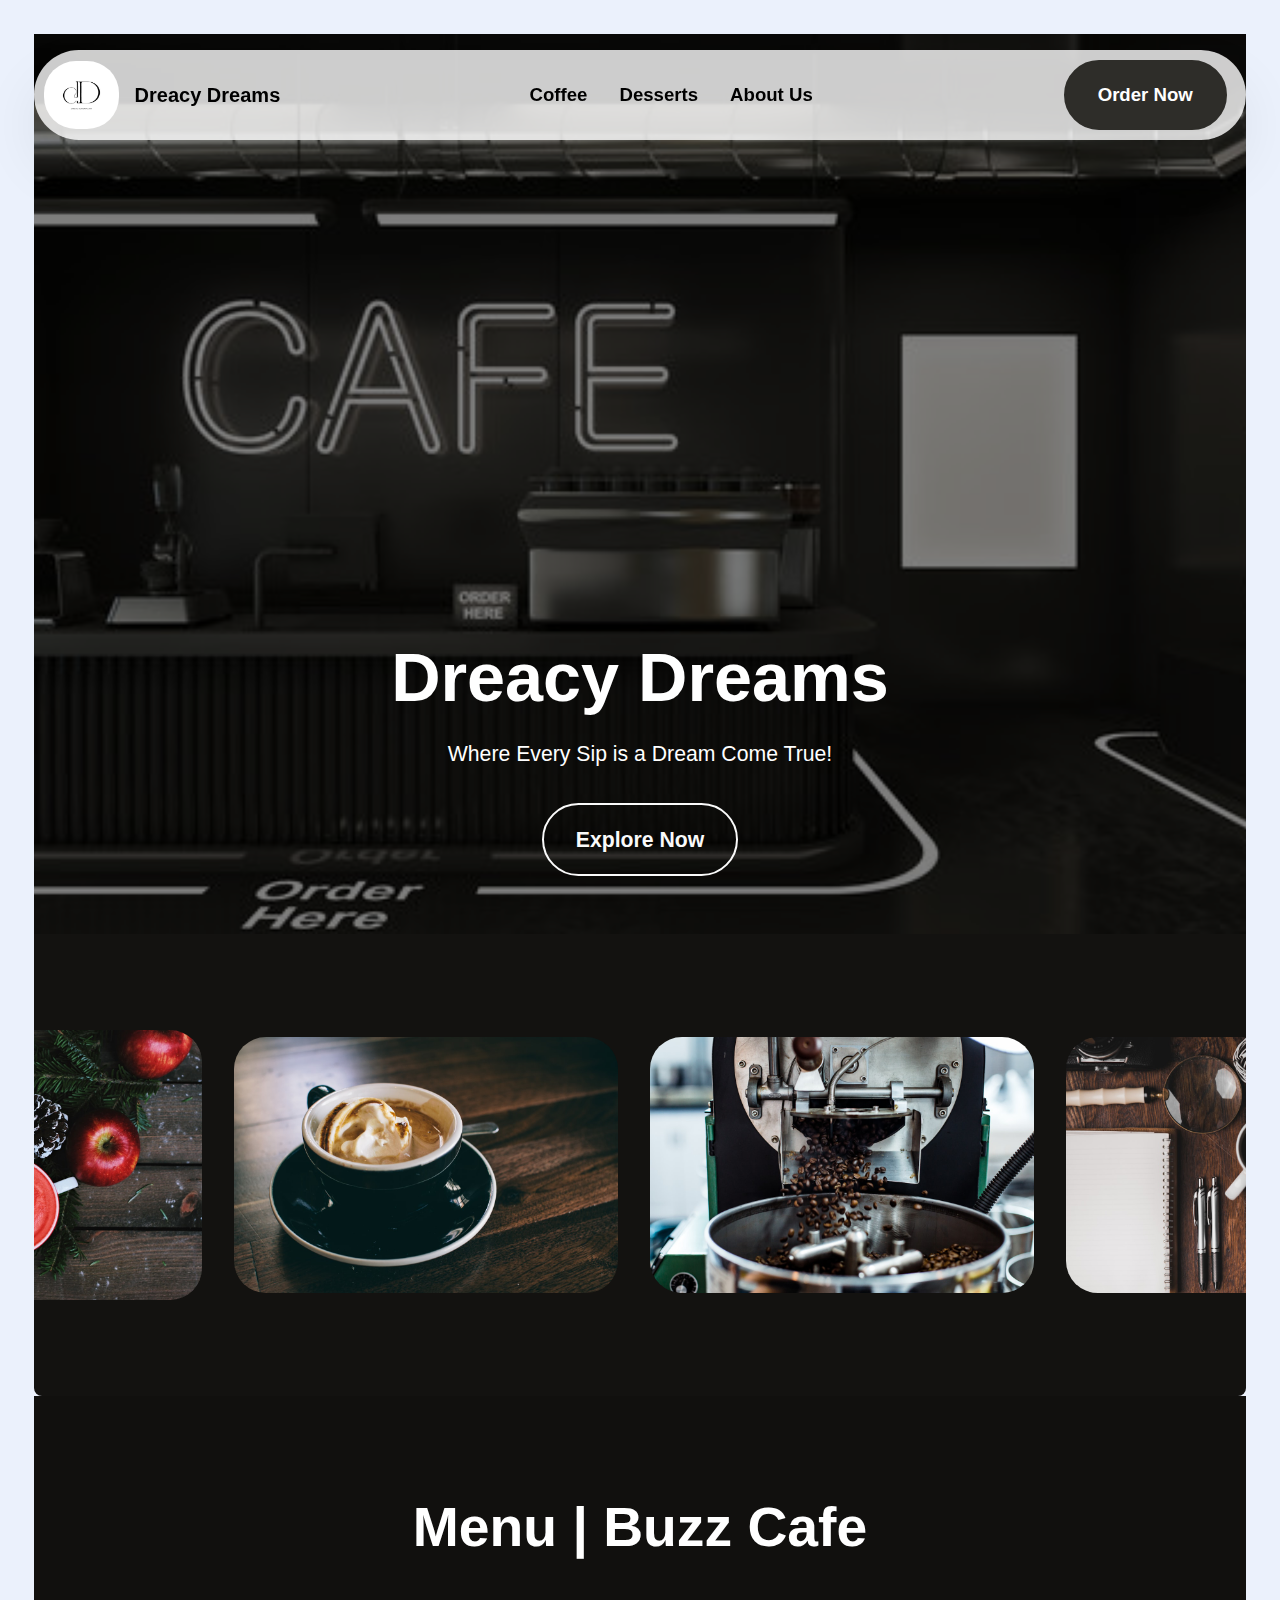
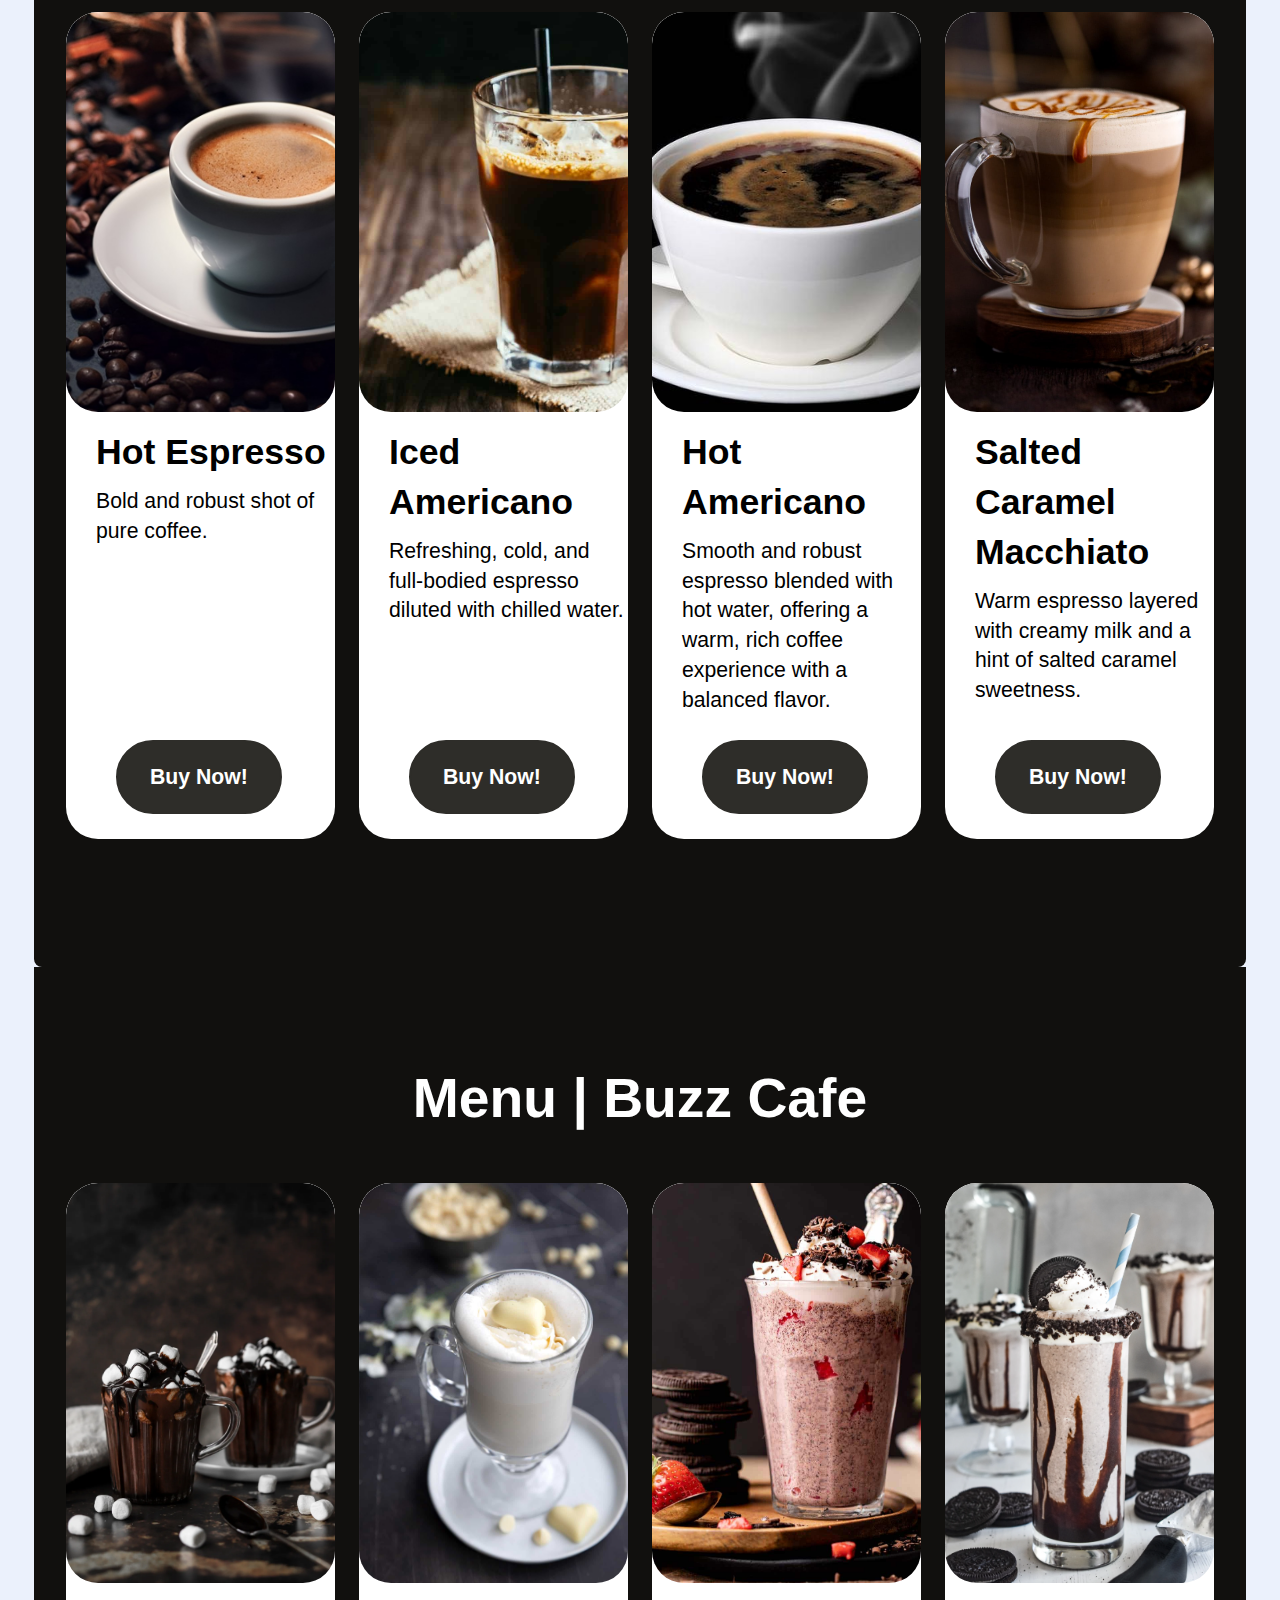
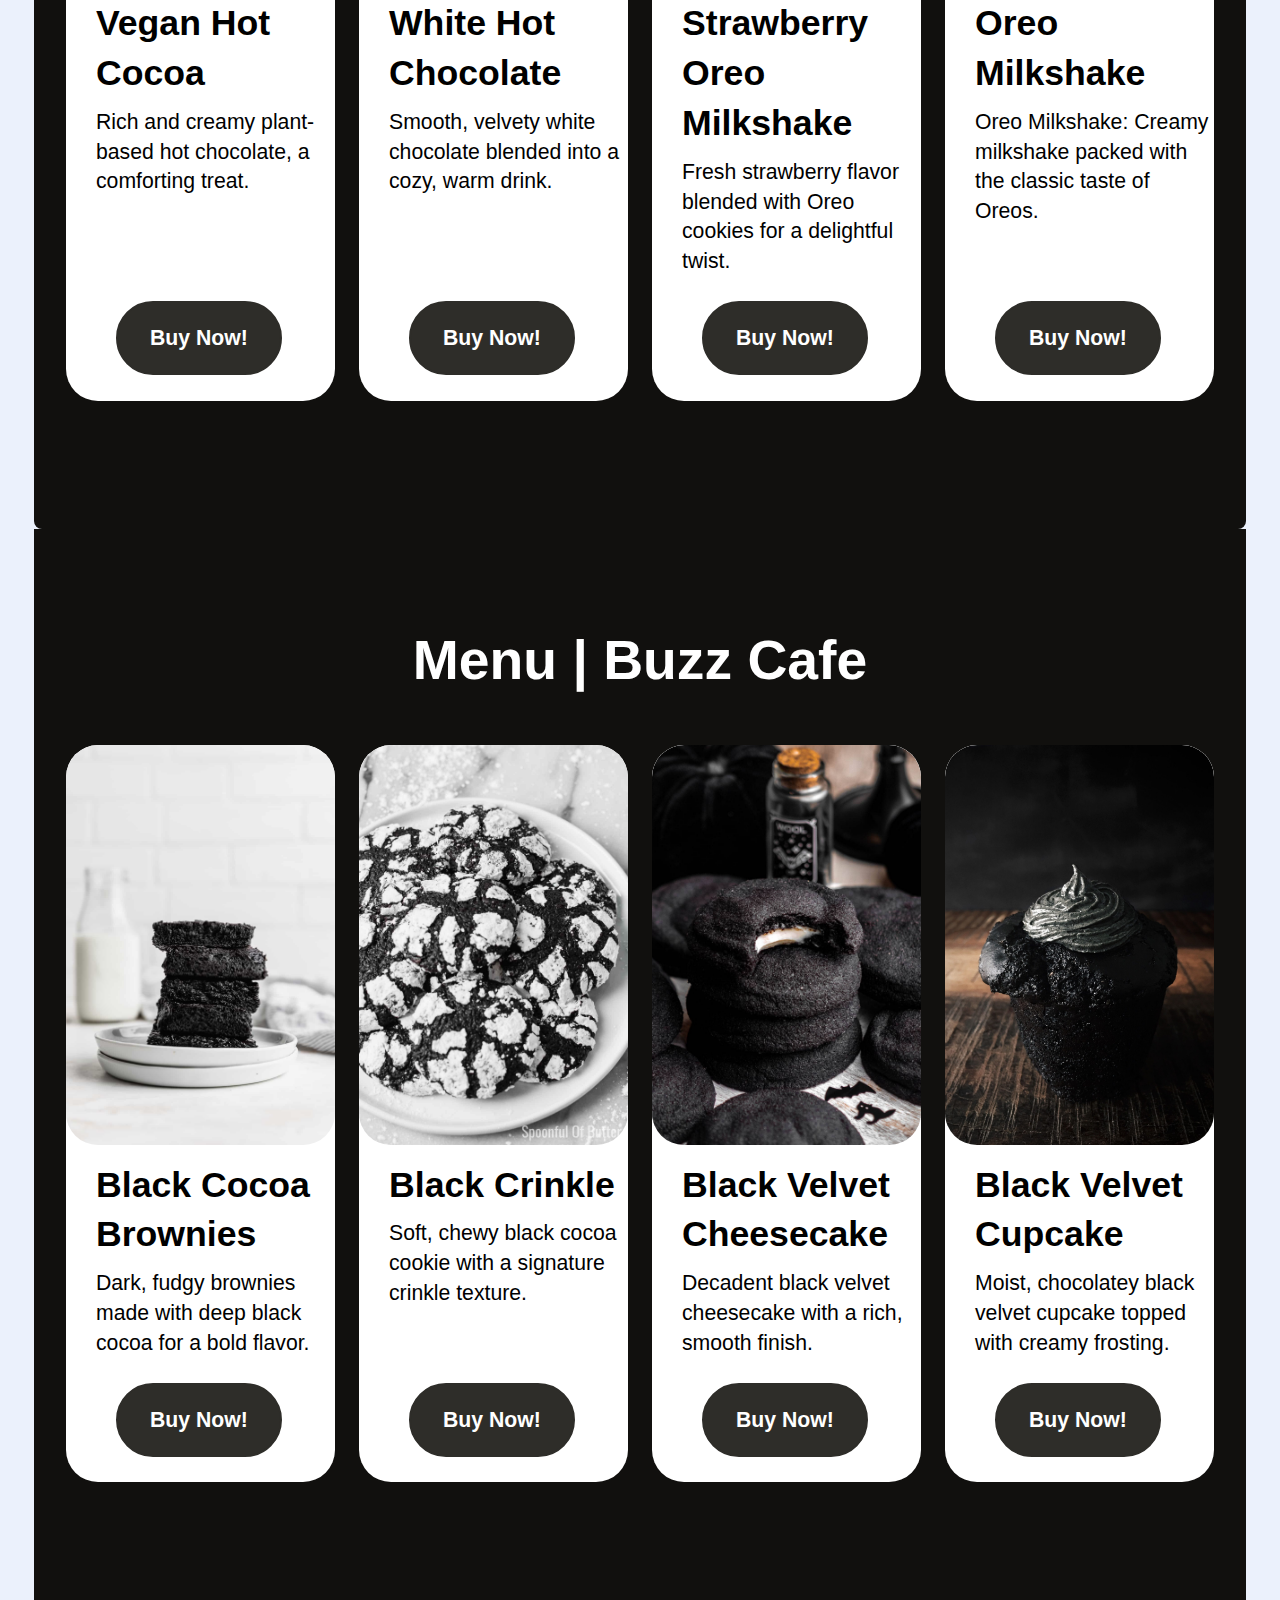
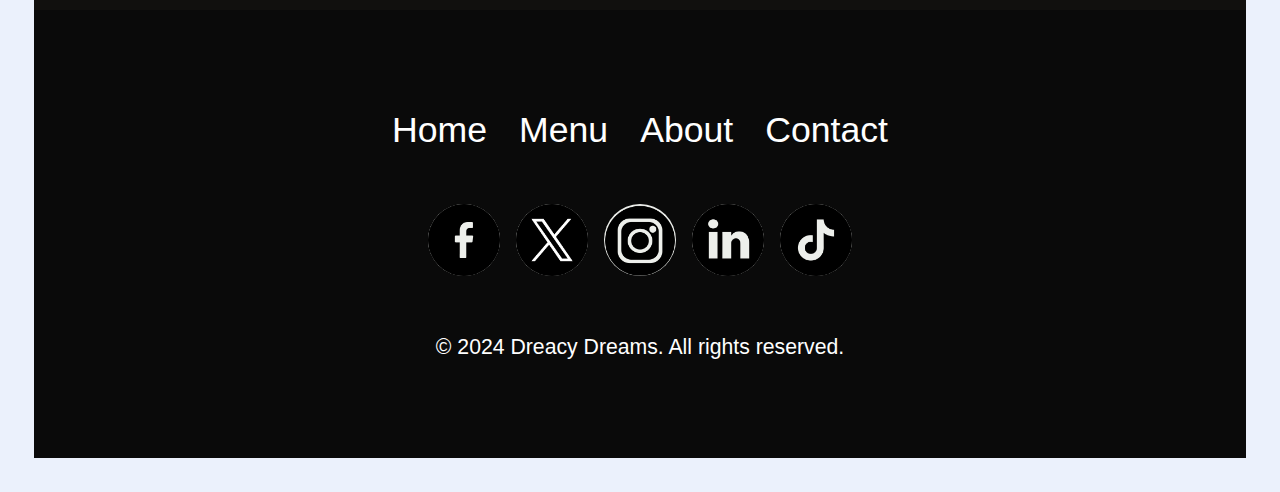
<file: index.html>
<!DOCTYPE html>
<html lang="en"><meta charset="UTF-8"><meta name="viewport" content="width=device-width, initial-scale=1.0">
<title>Dreacy Dreams</title>
    <link rel="stylesheet" href="bootstrap(1).css"> <link rel="stylesheet" href="bootstrap(2).css"><link rel="stylesheet" href="style(1).css"><link rel="stylesheet" href="style(2).css">
    <script src="bootstrap(1).js"></script><script src="bootstrap(2).js"></script>
<body class="desktop rounded-canvas" style="overflow-x: hidden;">
    <div class="app-component no-sortable pos-absolute sticky-component"><div class="app-component-menu"></div>
    <div class="app-component-content">
    <section class="menu menu2 cid-utC6169lKQ" once="menu">
	    <nav class="navbar navbar-dropdown navbar-fixed-top navbar-expand-lg opacityScroll" style="position: absolute;">
		    <div class="container">
			    <div class="navbar-brand">
				    <span class="navbar-logo"><a><img src="Images/logo.png" style="height: 4.3rem; width: 75px;"></a></span>
				    <span><a class="navbar-caption text-black display-2`">Dreacy Dreams</a></span>
			    </div>
			    <button class="navbar-toggler" type="button" data-toggle="collapse" data-bs-toggle="collapse" data-target="#navbarSupportedContent" data-bs-target="#navbarSupportedContent">
				    <div class="hamburger"><span></span>   <span></span>   <span></span>   <span></span></div>
			    </button>
			    <div class="collapse navbar-collapse opacityScroll" id="navbarSupportedContent">
				    <ul class="navbar-nav nav-dropdown">
					    <li class="nav-item"><a class="nav-link link text-black display-4" href=""><b>Coffee</b></a></li>
					    <li class="nav-item"><a class="nav-link link text-black display-4" href=""><b>Desserts</b></a></li>
					    <li class="nav-item"><a class="nav-link link text-black display-4" href=""><b>About Us</b></a></li>
				    </ul>
				    <div class="navbar-buttons section-btn"><a class="btn btn-primary display-4" href="">Order Now</a></div>
			    </div>
		    </div>
	    </nav>
    </section></div>
    <style>  
        .cid-utC6169lKQ .navbar-brand {
          flex-shrink: 0;
          align-items: center;
          margin-right: 0;
          padding: 10px 0;
          transition: all 0.3s;
          word-break: break-word;
          z-index: 1;
        }
        .cid-utC6169lKQ .navbar-brand img {
          max-width: 100%;
          max-height: 100%;
        }
        .cid-utC6169lKQ .navbar-brand .navbar-caption {
          line-height: inherit !important;
        }
        .cid-utC6169lKQ .navbar-brand .navbar-logo a {
          outline: none;
        }
        .cid-utC6169lKQ .navbar-nav {
          margin: auto;
          margin-left: 0;
          margin-left: auto;
        }
        .cid-utC6169lKQ .navbar-nav .nav-item {
          padding: 0 !important;
          transition: 0.3s all !important;
        }
        .cid-utC6169lKQ .navbar-nav .nav-item .nav-link {
          padding: 16px !important;
          margin: 0 !important;
          border-radius: 1rem !important;
          transition: 0.3s all !important;
        }
        .cid-utC6169lKQ .navbar-nav .nav-item .nav-link:hover {
          background-color: rgba(27, 31, 10, 0.06);
        }
        .cid-utC6169lKQ .nav-link {
          width: fit-content;
          position: relative;
        }
        .cid-utC6169lKQ .navbar-logo {
          margin: 0 !important;
        }
        .cid-utC6169lKQ .navbar-caption {
          padding-left: 1rem;
          padding-right: 0.5rem;
        }
        .cid-utC6169lKQ .container {
          display: flex;
          height: 90px;
          padding: 0.5rem 0.6rem;
          flex-wrap: nowrap;
          background: rgba(255, 255, 255, 0.8) !important;
          left: 0;
          right: 0;
          justify-content: flex-end;
          align-items: center;
          border-radius: 100vw;
          margin-top: 1rem;
          background-color: white ;
          box-shadow: 0 30px 60px 0 rgba(27, 31, 10, 0.08);
        }
        @media (max-width: 992px) {
          .cid-utC6169lKQ .container {
            padding-right: 2rem;
          }
        }
        @media (max-width: 767px) {
          .cid-utC6169lKQ .container {
            width: 95%;
            height: 56px !important;
            padding-right: 1rem;
            margin-top: 0rem;
          }
        }
        .cid-utC6169lKQ .navbar {
          min-height: 90px;
          transition: all 0.3s;
          border-bottom: 1px solid transparent;
          background: transparent !important;
          padding: 0 !important;
          border: none !important;
          box-shadow: none !important;
          border-radius: 0 !important;
        }
        @media (min-width: 992px) {
          .cid-utC6169lKQ .navbar.collapsed.opened:not(.navbar-short) .navbar-collapse {
            max-height: calc(98.5vh - 4.3rem);
          }
        }
        @media (max-width: 767px) {
          .cid-utC6169lKQ .navbar {
            min-height: 72px;
          }
          .cid-utC6169lKQ .navbar .navbar-logo img {
            height: 2.5rem !important;
            min-width: 2.5rem !important;
          }
        }
        .cid-utC6169lKQ button.navbar-toggler {
          outline: none;
          width: 31px;
          height: 20px;
          cursor: pointer;
          transition: all 0.2s;
          position: relative;
          align-self: center;
        }
        .cid-utC6169lKQ button.navbar-toggler .hamburger span {
          position: absolute;
          right: 0;
          width: 30px;
          height: 2px;
          border-right: 5px;
          background-color: #000000;
        }
        .cid-utC6169lKQ button.navbar-toggler .hamburger span:nth-child(1) {
          top: 0;
          transition: all 0.2s;
        }
        .cid-utC6169lKQ button.navbar-toggler .hamburger span:nth-child(2) {
          top: 8px;
          transition: all 0.15s;
        }
        .cid-utC6169lKQ button.navbar-toggler .hamburger span:nth-child(3) {
          top: 8px;
          transition: all 0.15s;
        }
        .cid-utC6169lKQ button.navbar-toggler .hamburger span:nth-child(4) {
          top: 16px;
          transition: all 0.2s;
        }
        .cid-utC6169lKQ nav.opened .hamburger span:nth-child(1) {
          top: 8px;
          width: 0;
          opacity: 0;
          right: 50%;
          transition: all 0.2s;
        }
        .cid-utC6169lKQ nav.opened .hamburger span:nth-child(2) {
          transform: rotate(45deg);
          transition: all 0.25s;
        }
        .cid-utC6169lKQ nav.opened .hamburger span:nth-child(3) {
          transform: rotate(-45deg);
          transition: all 0.25s;
        }
        .cid-utC6169lKQ nav.opened .hamburger span:nth-child(4) {
          top: 8px;
          width: 0;
          opacity: 0;
          right: 50%;
          transition: all 0.2s;
        }
        @media (max-width: 991px) {
          .cid-utC6169lKQ .navbar-brand {
            margin-right: auto;
          }
          .cid-utC6169lKQ .navbar-collapse {
            z-index: -1 !important;
            position: absolute;
            top: 110%;
            left: 0;
            width: 100%;
            padding: 1rem;
            border-radius: 1.5rem;
            background: #ffffff;
            opacity: 1;
            border-color: rgba(255, 255, 255, 0.8) !important;
            background: rgba(255, 255, 255, 0.8) !important;
            backdrop-filter: blur(8px);
          }
        }
        </style></div>
    <div class="app-component focused"><div class="app-component-menu"></div>
    <div class="app-component-content">
    <section class="cid-utC6169ll2 fullscreen">
        <div class="background-video-preview" style="display: block; background-size: cover; background-position: center center; background-image: url(Images/bg.png);"></div>
            <div style="overflow: hidden; position: absolute; width: 100%; height: 100%; top: 0px; left: 0px;"></div>
            <div style="background: rgb(0, 0, 0); inset: 0px;"></div>
            <div style="position: absolute; top: 0px; left: 0px; width: 100%; height: 100%; overflow: hidden;"></div>
            <div style="margin-top: 0px; max-width: initial; position: absolute; top: 0px; left: 0px; width: 100%; height: 100%; transform: scale(1.2);"></div>   
            <div class="overlay" style="opacity: 0.5;"></div>
            <div class="container-fluid">
                <div class="row">
                    <div  class="content-wrap col-12 col-md-12">
                        <h1 class="section-title fonts-style white mb-4 display-1"><b>Dreacy Dreams</b></h1>
                        <p class="fonts-style text white mb-4 display-7">Where Every Sip is a Dream Come True!</p>
                    <div class="section-btn"><a class="btn btn-white-outline display-7">Explore Now</a></div>
                </div>
            </div>
        </div>
    </section></div>
    <style>
        .cid-utC6169ll2 {
            display: flex;
        }
        @media (min-width: 768px) {
        .cid-utC6169ll2 {
            align-items: flex-end;
        }
        }
        @media (max-width: 767px) {
        .cid-utC6169ll2 {
            align-items:flex-end;
        }
        }
        .cid-utC6169ll2 .section-title{
            text-align: center;
        }
        .cid-utC6169ll2 .text,
        .cid-utC6169ll2 .section-btn {
            text-align: center;
        }
    </style></div>
    <div class="app-component"><div class="app-component-menu"></div>
    <div class="app-component-content">
    <section class="cid-utC616azWp">
        <div class="overlay" style="display: none;"></div>
            <div class="container-fluid gallery-wrapper">
                <div class="row justify-content-center"><div class="col-12 content-head"></div></div>
                <div class="grid-container">
                <div class="grid-container-3 moving-left" style="transform: translate3d(-200px, 0px, 0px);">
                    <div class="grid-item"><img src="Images/slider1.jpeg"></div>
                    <div class="grid-item"><img src="Images/slider2.jpeg"></div>
                    <div class="grid-item"><img src="Images/slider3.jpeg"></div>
                    <div class="grid-item"><img src="Images/slider4.jpeg"></div>
                </div>
            </div>
        </div>
    </section></div>
    <Style>
        .cid-utC616azWp {
            padding-top: 6rem;
            padding-bottom: 6rem;
            background-color: #131210;
            color: #131210;
        }
        @media (max-width: 767px) {
        .cid-utC616azWp .grid-container {
            grid-row-gap: 1rem;
        }
        }
        .cid-utC616azWp .grid-container-3 {
            gap: 0 2rem;
        }
        @media (max-width: 767px) {
        .cid-utC616azWp .grid-container-3 {
            gap: 0 1rem;
        }
        }

        .cid-utC616azWp .container,
        .cid-utC616azWp .container-fluid {
            overflow: hidden;
        }
        .cid-utC616azWp .grid-container {
            display: grid;
            transform: translate3d(-3rem, 0, 0);
            width: 115vw;
            grid-column-gap: 1rem;
        }
        .cid-utC616azWp .grid-item {
            display: flex;
            justify-content: center;
            align-items: center;
        }
        .cid-utC616azWp .grid-item img {
            min-width: 30vw;
            max-width: 100%;
            max-height: 100%;
            object-fit: cover;
        }
        @media (max-width: 767px) {
        .cid-utC616azWp .grid-item img {
            min-width: 35vw;
        }
        }
        .cid-utC616azWp .grid-container-3 {
            display: grid;
            grid-template-columns: repeat(4, 1fr);
            grid-auto-columns: 1fr;
            grid-auto-flow: column;
        }
    </Style>
    <div class="app-component"><div class="app-component-menu"></div>
    <div class="app-component-content">
    <section  class="cid-utC616fMhM">
            <div class="container-fluid">
                <div class="row justify-content-center mb-5">
                    <div class="col-12 content-head">
                        <div class="section-head"><h4 class="section-title fonts-style align-center mb-0 display-2"><b>Menu | Buzz Cafe</b></h4></div>
                    </div>
                </div>
                <div class="row">
                    <div class="item features-image col-12 col-md-6 col-lg-3 active">
                        <div class="item-wrapper">
                            <div class="item-img mb-3"><img src="Images/Hot Espresso.png"></div>
                            <div class="item-content align-left">
                                <h5 class="item-title fonts-style mt-0 mb-2 display-5" style="margin-left: 30px;"><b>Hot Espresso</b></h5>
                                <p class="text fonts-style mb-3 display-7" style="margin-left: 30px;">Bold and robust shot of pure coffee.</p>
                                <div class="section-btn item-footer"><a href="" class="btn item-btn btn-primary display-7" style="margin-left: 50px;">Buy Now!</a></div>
                            </div>
                        </div>
                    </div>
                    <div class="item features-image col-12 col-md-6 col-lg-3">
                        <div class="item-wrapper">
                            <div class="item-img mb-3"><img src="Images/Iced Americano.png"></div>
                            <div class="item-content align-left">
                                <h5 class="item-title fonts-style mb-2 mt-0 display-5" style="margin-left: 30px;"><b>Iced Americano</b></h5>
                                <p class="text fonts-style mb-3 display-7" style="margin-left: 30px;">Refreshing, cold, and full-bodied espresso diluted with chilled water.</p>
                                <div class="section-btn item-footer"><a href="" class="btn item-btn btn-primary display-7" style="margin-left: 50px;">Buy Now!</a></div>
                            </div>
                        </div>
                    </div>
                    <div class="item features-image col-12 col-md-6 col-lg-3">
                        <div class="item-wrapper">
                            <div class="item-img mb-3"><img src="Images/Hot Americano.jpg"></div>
                            <div class="item-content align-left">
                                <h5 class="item-title fonts-style mb-2 mt-0 display-5" style="margin-left: 30px;"><b>Hot Americano</b></h5>
                                <p class="text fonts-style mb-3 display-7" style="margin-left: 30px;">Smooth and robust espresso blended with hot water, offering a warm, rich coffee experience with a balanced flavor.</p>
                                <div class="section-btn item-footer"><a href="" class="btn item-btn btn-primary display-7" style="margin-left: 50px;">Buy Now!</a></div>
                            </div>
                        </div>
                    </div>
                    <div class="item features-image col-12 col-md-6 col-lg-3">
                        <div class="item-wrapper">
                            <div class="item-img mb-3"><img src="Images/Salted Caramel Macchiato.png"></div>
                            <div class="item-content align-left">
                                <h5 class="item-title fonts-style mb-2 mt-0 display-5" style="margin-left: 30px;"><b>Salted Caramel Macchiato</b></h5>
                                <p class="text fonts-style mb-3 display-7" style="margin-left: 30px;">Warm espresso layered with creamy milk and a hint of salted caramel sweetness.</p>
                                <div class="section-btn item-footer"><a href="" class="btn item-btn btn-primary display-7" style="margin-left: 50px;">Buy Now!</a></div>
                            </div>
                        </div>
                    </div>
                </div>
            </div>
        </section>
    </div>
    <div class="app-component"><div class="app-component-menu"></div>
    <div class="app-component-content">
    <section  class="cid-utC616fMhM ">
        <div class="overlay" style="display: none;"></div>
            <div class="container-fluid">
                <div class="row justify-content-center mb-5">
                    <div class="col-12 content-head">
                        <div class="section-head"><h4 class="section-title fonts-style align-center mb-0 display-2"><b>Menu | Buzz Cafe</b></h4></div>
                    </div>
                </div>
                <div class="row">
                    <div class="item features-image col-12 col-md-6 col-lg-3 active">
                        <div class="item-wrapper">
                            <div class="item-img mb-3"><img src="Images/Vegan Hot Cocoa.png"></div>
                            <div class="item-content align-left">
                                <h5 class="item-title fonts-style mt-0 mb-2 display-5" style="margin-left: 30px;"><b>Vegan Hot Cocoa</b></h5>
                                <p class="text fonts-style mb-3 display-7" style="margin-left: 30px;">Rich and creamy plant-based hot chocolate, a comforting treat.</p>
                                <div class="section-btn item-footer"><a href="" class="btn item-btn btn-primary display-7" style="margin-left: 50px;">Buy Now!</a></div>
                                </div>
                            </div>
                        </div>
                    <div class="item features-image col-12 col-md-6 col-lg-3">
                        <div class="item-wrapper">
                            <div class="item-img mb-3"><img src="Images/White Hot Chocolate.png"></div>
                            <div class="item-content align-left">
                                <h5 class="item-title fonts-style mb-2 mt-0 display-5" style="margin-left: 30px;"><b>White Hot Chocolate</b></h5>
                                <p class="text fonts-style mb-3 display-7" style="margin-left: 30px;">Smooth, velvety white chocolate blended into a cozy, warm drink.</p>
                                <div class="section-btn item-footer"><a href="" class="btn item-btn btn-primary display-7" style="margin-left: 50px;">Buy Now!</a></div>
                            </div>
                        </div>
                    </div>
                    <div class="item features-image col-12 col-md-6 col-lg-3">
                        <div class="item-wrapper">
                            <div class="item-img mb-3"><img src="Images/StrawberryOreoMilkshake.png"></div>
                            <div class="item-content align-left">
                                <h5 class="item-title fonts-style mb-2 mt-0 display-5" style="margin-left: 30px;"><b>Strawberry Oreo Milkshake</b></h5>
                                <p class="text fonts-style mb-3 display-7" style="margin-left: 30px;">Fresh strawberry flavor blended with Oreo cookies for a delightful twist.</p>
                                <div class="section-btn item-footer"><a href="" class="btn item-btn btn-primary display-7" style="margin-left: 50px;">Buy Now!</a></div>
                            </div>
                        </div>
                    </div>
                    <div class="item features-image col-12 col-md-6 col-lg-3">
                        <div class="item-wrapper">
                            <div class="item-img mb-3"><img src="Images/Oreo Milkshake.png"></div>
                            <div class="item-content align-left">
                                <h5 class="item-title fonts-style mb-2 mt-0 display-5" style="margin-left: 30px;"><b> Oreo Milkshake</b></h5>
                                <p class="text fonts-style mb-3 display-7" style="margin-left: 30px;">Oreo Milkshake: Creamy milkshake packed with the classic taste of Oreos.</p>
                                <div class="section-btn item-footer"><a href="" class="btn item-btn btn-primary display-7" style="margin-left: 50px;">Buy Now!</a></div>
                            </div>
                        </div>
                    </div>
                </div>
            </div>
        </section>
    </div>
    <div class="app-component"><div class="app-component-menu"></div>
    <div class="app-component-content">
    <section  class="cid-utC616fMhM">
        <div class="overlay" style="display: none;"></div>
            <div class="container-fluid">
                <div class="row justify-content-center mb-5">
                    <div class="col-12 content-head">
                        <div class="section-head"><h4 class="section-title fonts-style align-center mb-0 display-2"><b>Menu | Buzz Cafe</b></h4></div>
                    </div>
                </div>
                <div class="row">
                    <div class="item features-image col-12 col-md-6 col-lg-3 active">
                        <div class="item-wrapper">
                            <div class="item-img mb-3"><img src="Images/Black Cocoa Brownies-1.png"></div>
                                <div class="item-content align-left">
                                <h5 class="item-title fonts-style mt-0 mb-2 display-5" style="margin-left: 30px;"><b>Black Cocoa Brownies</b></h5>
                                <p class="text fonts-style mb-3 display-7" style="margin-left: 30px;">Dark, fudgy brownies made with deep black cocoa for a bold flavor.</p>
                                <div class="section-btn item-footer"><a href="" class="btn item-btn btn-primary display-7" style="margin-left: 50px;">Buy Now!</a></div>
                            </div>
                        </div>
                    </div>
                    <div class="item features-image col-12 col-md-6 col-lg-3">
                        <div class="item-wrapper">
                            <div class="item-img mb-3"><img src="Images/Black Crinkle.png"></div>
                            <div class="item-content align-left">
                                <h5 class="item-title fonts-style mb-2 mt-0 display-5" style="margin-left: 30px;"><b>Black Crinkle</b></h5>
                                <p class="text fonts-style mb-3 display-7" style="margin-left: 30px;">Soft, chewy black cocoa cookie with a signature crinkle texture.</p>
                                <div class="section-btn item-footer"><a href="" class="btn item-btn btn-primary display-7" style="margin-left: 50px;">Buy Now!</a></div>
                            </div>
                        </div>
                    </div>
                    <div class="item features-image col-12 col-md-6 col-lg-3">
                        <div class="item-wrapper">
                            <div class="item-img mb-3"><img src="Images/Black-Velvet-Cheesecake.png"></div>
                            <div class="item-content align-left">
                                <h5 class="item-title fonts-style mb-2 mt-0 display-5" style="margin-left: 30px;"><b>Black Velvet Cheesecake</b></h5>
                                <p class="text fonts-style mb-3 display-7" style="margin-left: 30px;">Decadent black velvet cheesecake with a rich, smooth finish.</p>
                                <div class="section-btn item-footer"><a href="" class="btn item-btn btn-primary display-7" style="margin-left: 50px;">Buy Now!</a></div>
                            </div>
                        </div>
                    </div>
                    <div class="item features-image col-12 col-md-6 col-lg-3">
                        <div class="item-wrapper">
                            <div class="item-img mb-3"><img src="Images/Black-Cupcake.png"></div>
                            <div class="item-content align-left">
                                <h5 class="item-title fonts-style mb-2 mt-0 display-5" style="margin-left: 30px;"><b>Black Velvet Cupcake</b></h5>
                                <p class="text fonts-style mb-3 display-7" style="margin-left: 30px;">Moist, chocolatey black velvet cupcake topped with creamy frosting.</p>
                                <div class="section-btn item-footer"><a href="" class="btn item-btn btn-primary display-7" style="margin-left: 50px;">Buy Now!</a></div>
                            </div>
                        </div>
                    </div>
                </div>
            </div>
        </section>
    </div>
    <style>
        .cid-utC616fMhM {
            padding-top: 6rem;
            padding-bottom: 6rem;
            background-color: #11100E;
        }
        .cid-utC616fMhM img,
        .cid-utC616fMhM .item-img {
            width: 100%;
            height: 100%;
            height: 400px;
            object-fit: cover;
        }
        .cid-utC616fMhM .item {
            margin-bottom: 2rem;
        }
        @media (max-width: 767px) {
            .cid-utC616fMhM .item {
                margin-bottom: 1rem;
            }
        }
        .cid-utC616fMhM .item-wrapper {
            position: relative;
            border-radius: 2rem!important;
            height: 100%;
            display: flex;
            overflow: hidden;
            flex-flow: column nowrap;
            background-color: white;
        }
        .cid-utC616fMhM .section-title {
            color: white;
        }
        .cid-utC616fMhM .text,
        .cid-utC616fMhM .section-btn {
            color: black;
        }
        .cid-utC616fMhM .item-title {
            color: black;
        }
        .cid-utC616fMhM .item-content {
            flex-grow: 1;
            display: flex;
            flex-direction: column;
            justify-content: space-between;
        }
        .cid-utC616fMhM .item-footer {
            margin-top: auto;
            margin-bottom: 1rem;
        }
    </style></div>
    <div class="app-component"><div class="app-component-menu"></div>
    <div class="app-component-content">
    <section class="cid-utC616hNOV" once="footers">
        <div class="overlay" style="display: none; opacity: 0.7; background-color: rgb(255, 255, 255);"></div>
        <div class="container">
            <div class="row">
                <div class="row-links">
                <ul class="header-menu">
                    <li class="header-menu-item fonts-style display-5"><a href="" class="text-white">Home</a></li>
                    <li class="header-menu-item fonts-style display-5"><a href="" class="text-white">Menu</a></li>
                    <li class="header-menu-item fonts-style display-5"><a href="" class="text-white">About</a></li>
                    <li class="header-menu-item fonts-style display-5"><a href="" class="text-white">Contact</a></li>
                </ul>
                </div>
                <div class="col-12 mt-4">
                    <div class="social-row">
                        <div class="soc-item"><a href="https://www.facebook.com/andrea.glecy.semine.2024" target="_blank"><span class="iconfont display-7"><img src="Images/facebook.png" alt=""></span></a></div>
                        <div class="soc-item"><a href="https://www.facebook.com/andrea.glecy.semine.2024" target="_blank"><span class="iconfont"><img src="Images/twitter.png" alt=""></span></a></div>
                        <div class="soc-item"><a href="https://www.facebook.com/andrea.glecy.semine.2024" target="_blank"><span class="iconfont"><img src="Images/instagram.png" alt=""></span></a></div>
                        <div class="soc-item"><a href="https://www.facebook.com/andrea.glecy.semine.2024" target="_blank"><span class="iconfont"><img src="Images/linkedin.png" alt=""></span></a></div>
                        <div class="soc-item"><a href="https://www.facebook.com/andrea.glecy.semine.2024" target="_blank"><span class="iconfont"><img src="Images/tiktok.png" alt=""></span></a></div>
                    </div>
                    <div class="col-12 mt-5"><p class="fonts-style copyright display-7">© 2024 Dreacy Dreams. All rights reserved.</p></div>
                </div>
            </div>
        </div>
    </section></div>
    <style>
        .cid-utC616hNOV {
            padding-top: 6rem;
            padding-bottom: 6rem;
            background-color: rgb(10, 10, 10);
        }
        .cid-utC616hNOV .social-row {
            display: flex;
            justify-content: center;
            align-items: center;
            flex-wrap: wrap;
        }
        .cid-utC616hNOV .social-row .soc-item {
            margin: 8px;
        }
        .cid-utC616hNOV .social-row .soc-item a:hover .iconfont,
        .cid-utC616hNOV .social-row .soc-item a:focus .iconfont {
            background-color: #ffffff;
        }
        .cid-utC616hNOV .social-row .soc-item a .iconfont {
            width: 72px;
            height: 72px;
            display: flex;
            align-items: center;
            justify-content: center;
            border-radius: 100%;
            font-size: 32px;
            background-color: #edefeb;
            color: #000000;
            transition: all 0.3s ease-in-out;
        }
        .cid-utC616hNOV .row-links {
            width: 100%;
            justify-content: center;
        }
        .cid-utC616hNOV .header-menu {
            list-style: none;
            display: flex;
            justify-content: center;
            flex-wrap: wrap;
            padding: 0;
             margin-bottom: 0;
        }
        .cid-utC616hNOV .header-menu li {
            padding: 0 1rem 1rem 1rem;
        }
        .cid-utC616hNOV .header-menu li p {
            margin: 0;
        }
        .cid-utC616hNOV .copyright {
            margin-bottom: 0;
            color: #ffffff;
            text-align: center;
        }
        .cid-utC616hNOV .section-title {
            color: #ffffff;
        }
    </style></div>
    <style name="Glecy-Yummy">
        .btn {
            border-width: 2px;
        }
        img{
            border-radius: 2rem !important;
        }
        .video-wrapper {
            overflow: hidden;
        }
        body {
            font-family: Arial, sans-serif;
        }
        .display-1 {
            font-family: Arial, sans-serif;
            font-size: 5rem;
            line-height: 1;
        }
        .display-1 > .iconfont {
            font-size: 6.25rem;
        }
        .display-2 {
            font-family: Arial, sans-serif;
            font-size: 4rem;
            line-height: 1;
        }
        .display-2 > .iconfont {
            font-size: 5rem;
        }
        .display-4 {
            font-family: Arial, sans-serif;
            font-size: 1.2rem;
            line-height: 1.5;
        }
        .display-4 > .iconfont {
            font-size: 1.5rem;
        }
        .display-5 {
            font-family: Arial, sans-serif;
            font-size: 2.5rem;
            line-height: 1.5;
        }
        .display-5 > .iconfont {
            font-size: 3.125rem;
        }
        .display-7 {
            font-family: Arial, sans-serif;
            font-size: 1.4rem;
            line-height: 1.3;
        }
        .display-7 > .iconfont {
            font-size: 1.75rem;
        }
        @media (max-width: 992px) {
        .display-1 {
            font-size: 4rem;
        }
        }
        @media (max-width: 768px) {
        .display-1 {
            font-size: 3.5rem;
            font-size: calc( 2.4rem + (5 - 2.4) * ((100vw - 20rem) / (48 - 20)));
            line-height: calc( 1.1 * (2.4rem + (5 - 2.4) * ((100vw - 20rem) / (48 - 20))));
        }
        .display-2 {
            font-size: 3.2rem;
            font-size: calc( 2.05rem + (4 - 2.05) * ((100vw - 20rem) / (48 - 20)));
            line-height: calc( 1.3 * (2.05rem + (4 - 2.05) * ((100vw - 20rem) / (48 - 20))));
        }
        .display-4 {
            font-size: 0.96rem;
            font-size: calc( 1.07rem + (1.2 - 1.07) * ((100vw - 20rem) / (48 - 20)));
            line-height: calc( 1.4 * (1.07rem + (1.2 - 1.07) * ((100vw - 20rem) / (48 - 20))));
        }
        .display-5 {
            font-size: 2rem;
            font-size: calc( 1.525rem + (2.5 - 1.525) * ((100vw - 20rem) / (48 - 20)));
            line-height: calc( 1.4 * (1.525rem + (2.5 - 1.525) * ((100vw - 20rem) / (48 - 20))));
        }
        .display-7 {
            font-size: 1.12rem;
            font-size: calc( 1.14rem + (1.4 - 1.14) * ((100vw - 20rem) / (48 - 20)));
            line-height: calc( 1.4 * (1.14rem + (1.4 - 1.14) * ((100vw - 20rem) / (48 - 20))));
        } 
        }   
        @media (min-width: 992px) and (max-width: 1400px) {
        .display-1 {
            font-size: 3.5rem;
            font-size: calc( 2.4rem + (5 - 2.4) * ((100vw - 62rem) / (87 - 62)));
            line-height: calc( 1.1 * (2.4rem + (5 - 2.4) * ((100vw - 62rem) / (87 - 62))));
        }
        .display-2 {
            font-size: 3.2rem;
            font-size: calc( 2.05rem + (4 - 2.05) * ((100vw - 62rem) / (87 - 62)));
            line-height: calc( 1.3 * (2.05rem + (4 - 2.05) * ((100vw - 62rem) / (87 - 62))));
        }
        .display-4 {
            font-size: 0.96rem;
            font-size: calc( 1.07rem + (1.2 - 1.07) * ((100vw - 62rem) / (87 - 62)));
            line-height: calc( 1.4 * (1.07rem + (1.2 - 1.07) * ((100vw - 62rem) / (87 - 62))));
        }
        .display-5 {
            font-size: 2rem;
            font-size: calc( 1.525rem + (2.5 - 1.525) * ((100vw - 62rem) / (87 - 62)));
            line-height: calc( 1.4 * (1.525rem + (2.5 - 1.525) * ((100vw - 62rem) / (87 - 62))));
        }
        .display-7 {
            font-size: 1.12rem;
            font-size: calc( 1.14rem + (1.4 - 1.14) * ((100vw - 62rem) / (87 - 62)));
            line-height: calc( 1.4 * (1.14rem + (1.4 - 1.14) * ((100vw - 62rem) / (87 - 62))));
        }
        }
        /* Buttons */
        .btn {
            padding: 1.25rem 2rem;
            border-radius: 4px;
        }
        @media (max-width: 767px) {
        .btn {
            padding: 0.75rem 1.5rem;
        }
        }
        .bg-primary {
            background-color: white !important;
        }
        .btn-primary,
        .btn-primary:active {
            background-color: #2E2D29!important;
            border-color: #2E2D29 !important;
            color: #ffffff !important;
             box-shadow: none;
        }
        .btn-primary:hover,
        .btn-primary:focus,
        .btn-primary.focus,
        .btn-primary.active {
            color: inherit;
            background-color: #3b3b3a !important;
            border-color: #3b3b3a !important;
            box-shadow: none;
        }
        .btn-white-outline,
        .btn-white-outline:active {
            background-color: transparent !important;
            border-color: #fafafa;
            color: #fafafa;
        }
        .btn-white-outline:hover,
        .btn-white-outline:focus,
        .btn-white-outline.focus,
        .btn-white-outline.active {
            color: #cfcfcf !important;
            background-color: transparent !important;
            border-color: #cfcfcf !important;
            box-shadow: none !important;
        }
        .text-white {
            color: white !important;
        }
        .text-black {
            color: black !important;
        }
        a.text-white:hover,
        a.text-white:focus,
        a.text-white.active {
            color: #c7c7c7 !important;
        }
        a.text-black:hover,
        a.text-black:focus,
        a.text-black.active {
            color: #000000 !important;
        }
        .section-btn .btn:not(.btn-form) {
            border-radius: 100px;
        }    
        /* MEDIA FORMAT */
        @media (max-width: 1400px) {
        .container {
            max-width: 100%;
        }
        }
        @media (max-width: 1400px) and (min-width: 768px) {
        .container {
            padding-left: 32px;
            padding-right: 32px;
        }
        }
        @media (max-width: 1400px) and (min-width: 768px) {
        .container-fluid {
            padding-left: 32px;
            padding-right: 32px;
        }
        }
        @media (max-width: 767px) {
        .container-fluid {
            padding-left: 16px;
            padding-right: 16px;
        }
        }
    </style></div>
</body>
</html>
</file>
<file: style(1).css>
.navbar-dropdown {
  left: 0;
  padding: 0;
  position: absolute;
  right: 0;
  top: 0;
  transition: all 0.45s ease;
  z-index: 1030;
  background: #282828; 
}
.navbar-dropdown .navbar-logo {
  margin-right: 0.8rem;
  transition: margin 0.3s ease-in-out;
  vertical-align: middle; 
}
.navbar-dropdown .navbar-logo img {
  height: 3.125rem;
  transition: all 0.3s ease-in-out; 
}
.navbar-dropdown .navbar-caption {
  font-weight: 700;
  white-space: normal;
  vertical-align: -4px;
  line-height: 3.125rem !important; 
}
</file>
<file: style(2).css>
@charset "UTF-8";

section,
.container,
.container-fluid {
  position: relative;
  word-wrap: break-word;
}
a {
  font-style: normal;
  font-weight: 400;
  cursor: pointer;
}
a, a:hover {
  text-decoration: none;
}
.section-title {
  font-style: normal;
  line-height: 1.3;
}
.section-subtitle {
  line-height: 1.3;
}
.text {
  font-style: normal;
  line-height: 1.7;
}
b,
strong {
  font-weight: bold;
}
section {
  background-position: 50% 50%;
  background-repeat: no-repeat;
  background-size: cover;
}
section .background-video,
section .background-video-preview {
  position: absolute;
  bottom: 0;
  left: 0;
  right: 0;
  top: 0;
}
/*! Base colors */
.white {
  color: white;
}
.black {
  color: black;
}
/*! Text-aligns */
.align-center {
  text-align: center;
}
/*! Media  */
figure {
  margin-bottom: 0;
  overflow: hidden;
}
figure[media-size] {
  transition: width 0.1s;
}
img,
iframe {
  display: block;
  width: 100%;
}
.figure {
  align-self: center;
}
.figure img,
.card-img img {
  width: 100%;
}
@media (max-width: 991px) {
  .figure {
    width: 100% !important;
  }
}
/*Buttons*/
.btn {
  font-weight: 600;
  border-width: 1px;
  font-style: normal;
  margin: 0.6rem 0.6rem;
  white-space: normal;
  transition: all 0.2s ease-in-out;
  display: inline-flex;
  align-items: center;
  justify-content: center;
  word-break: break-word;
}
/*Full-screen and Navbar*/
.fullscreen .overlay {
  min-height: 100vh;
}
.fullscreen {
  display: flex;
  display: -moz-flex;
  display: -ms-flex;
  display: -o-flex;
  align-items: center;
  min-height: 100vh;
  padding-top: 3rem;
  padding-bottom: 3rem;
}
.menu .navbar-brand {
  display: -webkit-flex;
}
.menu .navbar-brand span {
  display: flex;
  display: -webkit-flex;
}
.menu .navbar-brand .navbar-caption-wrap {
  display: -webkit-flex;
}
.menu .navbar-brand .navbar-logo img {
  display: -webkit-flex;
  width: auto;
}
.navbar-toggler {
  align-self: flex-start;
  padding: 0.25rem 0.75rem;
  font-size: 1.25rem;
  line-height: 1;
  background: transparent;
  border: 1px solid transparent;
  border-radius: 0.25rem;
}
.navbar-toggler:focus,
.navbar-toggler:hover {
  text-decoration: none;
  box-shadow: none;
}
.menu .navbar.collapsed:not(.beta-menu) {
  flex-direction: column;
}
html,
body {
  height: auto;
  min-height: 100vh;
}
.dropup .dropdown-toggle::after {
  display: none;
}
.overlay {
  background-color: #000;
  bottom: 0;
  left: 0;
  opacity: 0.5;
  position: absolute;
  right: 0;
  top: 0;
  z-index: 0;
  pointer-events: none;
}
</file>
<file: bootstrap(1).css>
@charset "UTF-8";/*!
 * Bootstrap v5.0.1 (https://getbootstrap.com/)
 * Copyright 2011-2021 The Bootstrap Authors
 * Copyright 2011-2021 Twitter, Inc.
 * Licensed under MIT (https://github.com/twbs/bootstrap/blob/main/LICENSE)
 */:root{--bs-blue:#0d6efd;--bs-indigo:#6610f2;--bs-purple:#6f42c1;--bs-pink:#d63384;--bs-red:#dc3545;--bs-orange:#fd7e14;--bs-yellow:#ffc107;--bs-green:#198754;--bs-teal:#20c997;--bs-cyan:#0dcaf0;--bs-white:#fff;--bs-gray:#6c757d;--bs-gray-dark:#343a40;--bs-primary:#0d6efd;--bs-secondary:#6c757d;--bs-success:#198754;--bs-info:#0dcaf0;--bs-warning:#ffc107;--bs-danger:#dc3545;--bs-light:#f8f9fa;--bs-dark:#212529;--bs-font-sans-serif:system-ui,-apple-system,"Segoe UI",Roboto,"Helvetica Neue",Arial,"Noto Sans","Liberation Sans",sans-serif,"Apple Color Emoji","Segoe UI Emoji","Segoe UI Symbol","Noto Color Emoji";--bs-font-monospace:SFMono-Regular,Menlo,Monaco,Consolas,"Liberation Mono","Courier New",monospace;--bs-gradient:linear-gradient(180deg, rgba(255, 255, 255, 0.15), rgba(255, 255, 255, 0))}*,::after,::before{box-sizing:border-box}@media (prefers-reduced-motion:no-preference){:root{scroll-behavior:smooth}}body{margin:0;font-family:var(--bs-font-sans-serif);font-size:1rem;font-weight:400;line-height:1.5;color:#212529;background-color:#fff;-webkit-text-size-adjust:100%;-webkit-tap-highlight-color:transparent}hr{margin:1rem 0;color:inherit;background-color:currentColor;border:0;opacity:.25}hr:not([size]){height:1px}.h1,.h2,.h3,.h4,.h5,.h6,h1,h2,h3,h4,h5,h6{margin-top:0;margin-bottom:.5rem;font-weight:500;line-height:1.2}.h1,h1{font-size:calc(1.375rem + 1.5vw)}@media (min-width:1200px){.h1,h1{font-size:2.5rem}}.h2,h2{font-size:calc(1.325rem + .9vw)}@media (min-width:1200px){.h2,h2{font-size:2rem}}.h3,h3{font-size:calc(1.3rem + .6vw)}@media (min-width:1200px){.h3,h3{font-size:1.75rem}}.h4,h4{font-size:calc(1.275rem + .3vw)}@media (min-width:1200px){.h4,h4{font-size:1.5rem}}.h5,h5{font-size:1.25rem}.h6,h6{font-size:1rem}p{margin-top:0;margin-bottom:1rem}abbr[data-bs-original-title],abbr[title]{-webkit-text-decoration:underline dotted;text-decoration:underline dotted;cursor:help;-webkit-text-decoration-skip-ink:none;text-decoration-skip-ink:none}address{margin-bottom:1rem;font-style:normal;line-height:inherit}ol,ul{padding-left:2rem}dl,ol,ul{margin-top:0;margin-bottom:1rem}ol ol,ol ul,ul ol,ul ul{margin-bottom:0}dt{font-weight:700}dd{margin-bottom:.5rem;margin-left:0}blockquote{margin:0 0 1rem}b,strong{font-weight:bolder}.small,small{font-size:.875em}.mark,mark{padding:.2em;background-color:#fcf8e3}sub,sup{position:relative;font-size:.75em;line-height:0;vertical-align:baseline}sub{bottom:-.25em}sup{top:-.5em}a{color:#0d6efd;text-decoration:underline}a:hover{color:#0a58ca}a:not([href]):not([class]),a:not([href]):not([class]):hover{color:inherit;text-decoration:none}code,kbd,pre,samp{font-family:var(--bs-font-monospace);font-size:1em;direction:ltr;unicode-bidi:bidi-override}pre{display:block;margin-top:0;margin-bottom:1rem;overflow:auto;font-size:.875em}pre code{font-size:inherit;color:inherit;word-break:normal}code{font-size:.875em;color:#d63384;word-wrap:break-word}a>code{color:inherit}kbd{padding:.2rem .4rem;font-size:.875em;color:#fff;background-color:#212529;border-radius:.2rem}kbd kbd{padding:0;font-size:1em;font-weight:700}figure{margin:0 0 1rem}img,svg{vertical-align:middle}table{caption-side:bottom;border-collapse:collapse}caption{padding-top:.5rem;padding-bottom:.5rem;color:#6c757d;text-align:left}th{text-align:inherit;text-align:-webkit-match-parent}tbody,td,tfoot,th,thead,tr{border-color:inherit;border-style:solid;border-width:0}label{display:inline-block}button{border-radius:0}button:focus:not(:focus-visible){outline:0}button,input,optgroup,select,textarea{margin:0;font-family:inherit;font-size:inherit;line-height:inherit}button,select{text-transform:none}[role=button]{cursor:pointer}select{word-wrap:normal}select:disabled{opacity:1}[list]::-webkit-calendar-picker-indicator{display:none}[type=button],[type=reset],[type=submit],button{-webkit-appearance:button}[type=button]:not(:disabled),[type=reset]:not(:disabled),[type=submit]:not(:disabled),button:not(:disabled){cursor:pointer}::-moz-focus-inner{padding:0;border-style:none}textarea{resize:vertical}fieldset{min-width:0;padding:0;margin:0;border:0}legend{float:left;width:100%;padding:0;margin-bottom:.5rem;font-size:calc(1.275rem + .3vw);line-height:inherit}@media (min-width:1200px){legend{font-size:1.5rem}}legend+*{clear:left}::-webkit-datetime-edit-day-field,::-webkit-datetime-edit-fields-wrapper,::-webkit-datetime-edit-hour-field,::-webkit-datetime-edit-minute,::-webkit-datetime-edit-month-field,::-webkit-datetime-edit-text,::-webkit-datetime-edit-year-field{padding:0}::-webkit-inner-spin-button{height:auto}[type=search]{outline-offset:-2px;-webkit-appearance:textfield}::-webkit-search-decoration{-webkit-appearance:none}::-webkit-color-swatch-wrapper{padding:0}::file-selector-button{font:inherit}::-webkit-file-upload-button{font:inherit;-webkit-appearance:button}output{display:inline-block}iframe{border:0}summary{display:list-item;cursor:pointer}progress{vertical-align:baseline}[hidden]{display:none!important}.lead{font-size:1.25rem;font-weight:300}.display-1{font-size:calc(1.625rem + 4.5vw);font-weight:300;line-height:1.2}@media (min-width:1200px){.display-1{font-size:5rem}}.display-2{font-size:calc(1.575rem + 3.9vw);font-weight:300;line-height:1.2}@media (min-width:1200px){.display-2{font-size:4.5rem}}.display-3{font-size:calc(1.525rem + 3.3vw);font-weight:300;line-height:1.2}@media (min-width:1200px){.display-3{font-size:4rem}}.display-4{font-size:calc(1.475rem + 2.7vw);font-weight:300;line-height:1.2}@media (min-width:1200px){.display-4{font-size:3.5rem}}.display-5{font-size:calc(1.425rem + 2.1vw);font-weight:300;line-height:1.2}@media (min-width:1200px){.display-5{font-size:3rem}}.display-6{font-size:calc(1.375rem + 1.5vw);font-weight:300;line-height:1.2}@media (min-width:1200px){.display-6{font-size:2.5rem}}.list-unstyled{padding-left:0;list-style:none}.list-inline{padding-left:0;list-style:none}.list-inline-item{display:inline-block}.list-inline-item:not(:last-child){margin-right:.5rem}.initialism{font-size:.875em;text-transform:uppercase}.blockquote{margin-bottom:1rem;font-size:1.25rem}.blockquote>:last-child{margin-bottom:0}.blockquote-footer{margin-top:-1rem;margin-bottom:1rem;font-size:.875em;color:#6c757d}.blockquote-footer::before{content:"— "}.img-fluid{max-width:100%;height:auto}.img-thumbnail{padding:.25rem;background-color:#fff;border:1px solid #dee2e6;border-radius:.25rem;max-width:100%;height:auto}.figure{display:inline-block}.figure-img{margin-bottom:.5rem;line-height:1}.figure-caption{font-size:.875em;color:#6c757d}.container,.container-fluid,.container-lg,.container-md,.container-sm,.container-xl,.container-xxl{width:100%;padding-right:var(--bs-gutter-x,.75rem);padding-left:var(--bs-gutter-x,.75rem);margin-right:auto;margin-left:auto}@media (min-width:576px){.container,.container-sm{max-width:540px}}@media (min-width:768px){.container,.container-md,.container-sm{max-width:720px}}@media (min-width:992px){.container,.container-lg,.container-md,.container-sm{max-width:960px}}@media (min-width:1200px){.container,.container-lg,.container-md,.container-sm,.container-xl{max-width:1140px}}@media (min-width:1400px){.container,.container-lg,.container-md,.container-sm,.container-xl,.container-xxl{max-width:1320px}}.row{--bs-gutter-x:1.5rem;--bs-gutter-y:0;display:flex;flex-wrap:wrap;margin-top:calc(var(--bs-gutter-y) * -1);margin-right:calc(var(--bs-gutter-x)/ -2);margin-left:calc(var(--bs-gutter-x)/ -2)}.row>*{flex-shrink:0;width:100%;max-width:100%;padding-right:calc(var(--bs-gutter-x)/ 2);padding-left:calc(var(--bs-gutter-x)/ 2);margin-top:var(--bs-gutter-y)}.col{flex:1 0 0%}.row-cols-auto>*{flex:0 0 auto;width:auto}.row-cols-1>*{flex:0 0 auto;width:100%}.row-cols-2>*{flex:0 0 auto;width:50%}.row-cols-3>*{flex:0 0 auto;width:33.3333333333%}.row-cols-4>*{flex:0 0 auto;width:25%}.row-cols-5>*{flex:0 0 auto;width:20%}.row-cols-6>*{flex:0 0 auto;width:16.6666666667%}.col-auto{flex:0 0 auto;width:auto}.col-1{flex:0 0 auto;width:8.3333333333%}.col-2{flex:0 0 auto;width:16.6666666667%}.col-3{flex:0 0 auto;width:25%}.col-4{flex:0 0 auto;width:33.3333333333%}.col-5{flex:0 0 auto;width:41.6666666667%}.col-6{flex:0 0 auto;width:50%}.col-7{flex:0 0 auto;width:58.3333333333%}.col-8{flex:0 0 auto;width:66.6666666667%}.col-9{flex:0 0 auto;width:75%}.col-10{flex:0 0 auto;width:83.3333333333%}.col-11{flex:0 0 auto;width:91.6666666667%}.col-12{flex:0 0 auto;width:100%}.offset-1{margin-left:8.3333333333%}.offset-2{margin-left:16.6666666667%}.offset-3{margin-left:25%}.offset-4{margin-left:33.3333333333%}.offset-5{margin-left:41.6666666667%}.offset-6{margin-left:50%}.offset-7{margin-left:58.3333333333%}.offset-8{margin-left:66.6666666667%}.offset-9{margin-left:75%}.offset-10{margin-left:83.3333333333%}.offset-11{margin-left:91.6666666667%}.g-0,.gx-0{--bs-gutter-x:0}.g-0,.gy-0{--bs-gutter-y:0}.g-1,.gx-1{--bs-gutter-x:0.25rem}.g-1,.gy-1{--bs-gutter-y:0.25rem}.g-2,.gx-2{--bs-gutter-x:0.5rem}.g-2,.gy-2{--bs-gutter-y:0.5rem}.g-3,.gx-3{--bs-gutter-x:1rem}.g-3,.gy-3{--bs-gutter-y:1rem}.g-4,.gx-4{--bs-gutter-x:1.5rem}.g-4,.gy-4{--bs-gutter-y:1.5rem}.g-5,.gx-5{--bs-gutter-x:3rem}.g-5,.gy-5{--bs-gutter-y:3rem}@media (min-width:576px){.col-sm{flex:1 0 0%}.row-cols-sm-auto>*{flex:0 0 auto;width:auto}.row-cols-sm-1>*{flex:0 0 auto;width:100%}.row-cols-sm-2>*{flex:0 0 auto;width:50%}.row-cols-sm-3>*{flex:0 0 auto;width:33.3333333333%}.row-cols-sm-4>*{flex:0 0 auto;width:25%}.row-cols-sm-5>*{flex:0 0 auto;width:20%}.row-cols-sm-6>*{flex:0 0 auto;width:16.6666666667%}.col-sm-auto{flex:0 0 auto;width:auto}.col-sm-1{flex:0 0 auto;width:8.3333333333%}.col-sm-2{flex:0 0 auto;width:16.6666666667%}.col-sm-3{flex:0 0 auto;width:25%}.col-sm-4{flex:0 0 auto;width:33.3333333333%}.col-sm-5{flex:0 0 auto;width:41.6666666667%}.col-sm-6{flex:0 0 auto;width:50%}.col-sm-7{flex:0 0 auto;width:58.3333333333%}.col-sm-8{flex:0 0 auto;width:66.6666666667%}.col-sm-9{flex:0 0 auto;width:75%}.col-sm-10{flex:0 0 auto;width:83.3333333333%}.col-sm-11{flex:0 0 auto;width:91.6666666667%}.col-sm-12{flex:0 0 auto;width:100%}.offset-sm-0{margin-left:0}.offset-sm-1{margin-left:8.3333333333%}.offset-sm-2{margin-left:16.6666666667%}.offset-sm-3{margin-left:25%}.offset-sm-4{margin-left:33.3333333333%}.offset-sm-5{margin-left:41.6666666667%}.offset-sm-6{margin-left:50%}.offset-sm-7{margin-left:58.3333333333%}.offset-sm-8{margin-left:66.6666666667%}.offset-sm-9{margin-left:75%}.offset-sm-10{margin-left:83.3333333333%}.offset-sm-11{margin-left:91.6666666667%}.g-sm-0,.gx-sm-0{--bs-gutter-x:0}.g-sm-0,.gy-sm-0{--bs-gutter-y:0}.g-sm-1,.gx-sm-1{--bs-gutter-x:0.25rem}.g-sm-1,.gy-sm-1{--bs-gutter-y:0.25rem}.g-sm-2,.gx-sm-2{--bs-gutter-x:0.5rem}.g-sm-2,.gy-sm-2{--bs-gutter-y:0.5rem}.g-sm-3,.gx-sm-3{--bs-gutter-x:1rem}.g-sm-3,.gy-sm-3{--bs-gutter-y:1rem}.g-sm-4,.gx-sm-4{--bs-gutter-x:1.5rem}.g-sm-4,.gy-sm-4{--bs-gutter-y:1.5rem}.g-sm-5,.gx-sm-5{--bs-gutter-x:3rem}.g-sm-5,.gy-sm-5{--bs-gutter-y:3rem}}@media (min-width:768px){.col-md{flex:1 0 0%}.row-cols-md-auto>*{flex:0 0 auto;width:auto}.row-cols-md-1>*{flex:0 0 auto;width:100%}.row-cols-md-2>*{flex:0 0 auto;width:50%}.row-cols-md-3>*{flex:0 0 auto;width:33.3333333333%}.row-cols-md-4>*{flex:0 0 auto;width:25%}.row-cols-md-5>*{flex:0 0 auto;width:20%}.row-cols-md-6>*{flex:0 0 auto;width:16.6666666667%}.col-md-auto{flex:0 0 auto;width:auto}.col-md-1{flex:0 0 auto;width:8.3333333333%}.col-md-2{flex:0 0 auto;width:16.6666666667%}.col-md-3{flex:0 0 auto;width:25%}.col-md-4{flex:0 0 auto;width:33.3333333333%}.col-md-5{flex:0 0 auto;width:41.6666666667%}.col-md-6{flex:0 0 auto;width:50%}.col-md-7{flex:0 0 auto;width:58.3333333333%}.col-md-8{flex:0 0 auto;width:66.6666666667%}.col-md-9{flex:0 0 auto;width:75%}.col-md-10{flex:0 0 auto;width:83.3333333333%}.col-md-11{flex:0 0 auto;width:91.6666666667%}.col-md-12{flex:0 0 auto;width:100%}.offset-md-0{margin-left:0}.offset-md-1{margin-left:8.3333333333%}.offset-md-2{margin-left:16.6666666667%}.offset-md-3{margin-left:25%}.offset-md-4{margin-left:33.3333333333%}.offset-md-5{margin-left:41.6666666667%}.offset-md-6{margin-left:50%}.offset-md-7{margin-left:58.3333333333%}.offset-md-8{margin-left:66.6666666667%}.offset-md-9{margin-left:75%}.offset-md-10{margin-left:83.3333333333%}.offset-md-11{margin-left:91.6666666667%}.g-md-0,.gx-md-0{--bs-gutter-x:0}.g-md-0,.gy-md-0{--bs-gutter-y:0}.g-md-1,.gx-md-1{--bs-gutter-x:0.25rem}.g-md-1,.gy-md-1{--bs-gutter-y:0.25rem}.g-md-2,.gx-md-2{--bs-gutter-x:0.5rem}.g-md-2,.gy-md-2{--bs-gutter-y:0.5rem}.g-md-3,.gx-md-3{--bs-gutter-x:1rem}.g-md-3,.gy-md-3{--bs-gutter-y:1rem}.g-md-4,.gx-md-4{--bs-gutter-x:1.5rem}.g-md-4,.gy-md-4{--bs-gutter-y:1.5rem}.g-md-5,.gx-md-5{--bs-gutter-x:3rem}.g-md-5,.gy-md-5{--bs-gutter-y:3rem}}@media (min-width:992px){.col-lg{flex:1 0 0%}.row-cols-lg-auto>*{flex:0 0 auto;width:auto}.row-cols-lg-1>*{flex:0 0 auto;width:100%}.row-cols-lg-2>*{flex:0 0 auto;width:50%}.row-cols-lg-3>*{flex:0 0 auto;width:33.3333333333%}.row-cols-lg-4>*{flex:0 0 auto;width:25%}.row-cols-lg-5>*{flex:0 0 auto;width:20%}.row-cols-lg-6>*{flex:0 0 auto;width:16.6666666667%}.col-lg-auto{flex:0 0 auto;width:auto}.col-lg-1{flex:0 0 auto;width:8.3333333333%}.col-lg-2{flex:0 0 auto;width:16.6666666667%}.col-lg-3{flex:0 0 auto;width:25%}.col-lg-4{flex:0 0 auto;width:33.3333333333%}.col-lg-5{flex:0 0 auto;width:41.6666666667%}.col-lg-6{flex:0 0 auto;width:50%}.col-lg-7{flex:0 0 auto;width:58.3333333333%}.col-lg-8{flex:0 0 auto;width:66.6666666667%}.col-lg-9{flex:0 0 auto;width:75%}.col-lg-10{flex:0 0 auto;width:83.3333333333%}.col-lg-11{flex:0 0 auto;width:91.6666666667%}.col-lg-12{flex:0 0 auto;width:100%}.offset-lg-0{margin-left:0}.offset-lg-1{margin-left:8.3333333333%}.offset-lg-2{margin-left:16.6666666667%}.offset-lg-3{margin-left:25%}.offset-lg-4{margin-left:33.3333333333%}.offset-lg-5{margin-left:41.6666666667%}.offset-lg-6{margin-left:50%}.offset-lg-7{margin-left:58.3333333333%}.offset-lg-8{margin-left:66.6666666667%}.offset-lg-9{margin-left:75%}.offset-lg-10{margin-left:83.3333333333%}.offset-lg-11{margin-left:91.6666666667%}.g-lg-0,.gx-lg-0{--bs-gutter-x:0}.g-lg-0,.gy-lg-0{--bs-gutter-y:0}.g-lg-1,.gx-lg-1{--bs-gutter-x:0.25rem}.g-lg-1,.gy-lg-1{--bs-gutter-y:0.25rem}.g-lg-2,.gx-lg-2{--bs-gutter-x:0.5rem}.g-lg-2,.gy-lg-2{--bs-gutter-y:0.5rem}.g-lg-3,.gx-lg-3{--bs-gutter-x:1rem}.g-lg-3,.gy-lg-3{--bs-gutter-y:1rem}.g-lg-4,.gx-lg-4{--bs-gutter-x:1.5rem}.g-lg-4,.gy-lg-4{--bs-gutter-y:1.5rem}.g-lg-5,.gx-lg-5{--bs-gutter-x:3rem}.g-lg-5,.gy-lg-5{--bs-gutter-y:3rem}}@media (min-width:1200px){.col-xl{flex:1 0 0%}.row-cols-xl-auto>*{flex:0 0 auto;width:auto}.row-cols-xl-1>*{flex:0 0 auto;width:100%}.row-cols-xl-2>*{flex:0 0 auto;width:50%}.row-cols-xl-3>*{flex:0 0 auto;width:33.3333333333%}.row-cols-xl-4>*{flex:0 0 auto;width:25%}.row-cols-xl-5>*{flex:0 0 auto;width:20%}.row-cols-xl-6>*{flex:0 0 auto;width:16.6666666667%}.col-xl-auto{flex:0 0 auto;width:auto}.col-xl-1{flex:0 0 auto;width:8.3333333333%}.col-xl-2{flex:0 0 auto;width:16.6666666667%}.col-xl-3{flex:0 0 auto;width:25%}.col-xl-4{flex:0 0 auto;width:33.3333333333%}.col-xl-5{flex:0 0 auto;width:41.6666666667%}.col-xl-6{flex:0 0 auto;width:50%}.col-xl-7{flex:0 0 auto;width:58.3333333333%}.col-xl-8{flex:0 0 auto;width:66.6666666667%}.col-xl-9{flex:0 0 auto;width:75%}.col-xl-10{flex:0 0 auto;width:83.3333333333%}.col-xl-11{flex:0 0 auto;width:91.6666666667%}.col-xl-12{flex:0 0 auto;width:100%}.offset-xl-0{margin-left:0}.offset-xl-1{margin-left:8.3333333333%}.offset-xl-2{margin-left:16.6666666667%}.offset-xl-3{margin-left:25%}.offset-xl-4{margin-left:33.3333333333%}.offset-xl-5{margin-left:41.6666666667%}.offset-xl-6{margin-left:50%}.offset-xl-7{margin-left:58.3333333333%}.offset-xl-8{margin-left:66.6666666667%}.offset-xl-9{margin-left:75%}.offset-xl-10{margin-left:83.3333333333%}.offset-xl-11{margin-left:91.6666666667%}.g-xl-0,.gx-xl-0{--bs-gutter-x:0}.g-xl-0,.gy-xl-0{--bs-gutter-y:0}.g-xl-1,.gx-xl-1{--bs-gutter-x:0.25rem}.g-xl-1,.gy-xl-1{--bs-gutter-y:0.25rem}.g-xl-2,.gx-xl-2{--bs-gutter-x:0.5rem}.g-xl-2,.gy-xl-2{--bs-gutter-y:0.5rem}.g-xl-3,.gx-xl-3{--bs-gutter-x:1rem}.g-xl-3,.gy-xl-3{--bs-gutter-y:1rem}.g-xl-4,.gx-xl-4{--bs-gutter-x:1.5rem}.g-xl-4,.gy-xl-4{--bs-gutter-y:1.5rem}.g-xl-5,.gx-xl-5{--bs-gutter-x:3rem}.g-xl-5,.gy-xl-5{--bs-gutter-y:3rem}}@media (min-width:1400px){.col-xxl{flex:1 0 0%}.row-cols-xxl-auto>*{flex:0 0 auto;width:auto}.row-cols-xxl-1>*{flex:0 0 auto;width:100%}.row-cols-xxl-2>*{flex:0 0 auto;width:50%}.row-cols-xxl-3>*{flex:0 0 auto;width:33.3333333333%}.row-cols-xxl-4>*{flex:0 0 auto;width:25%}.row-cols-xxl-5>*{flex:0 0 auto;width:20%}.row-cols-xxl-6>*{flex:0 0 auto;width:16.6666666667%}.col-xxl-auto{flex:0 0 auto;width:auto}.col-xxl-1{flex:0 0 auto;width:8.3333333333%}.col-xxl-2{flex:0 0 auto;width:16.6666666667%}.col-xxl-3{flex:0 0 auto;width:25%}.col-xxl-4{flex:0 0 auto;width:33.3333333333%}.col-xxl-5{flex:0 0 auto;width:41.6666666667%}.col-xxl-6{flex:0 0 auto;width:50%}.col-xxl-7{flex:0 0 auto;width:58.3333333333%}.col-xxl-8{flex:0 0 auto;width:66.6666666667%}.col-xxl-9{flex:0 0 auto;width:75%}.col-xxl-10{flex:0 0 auto;width:83.3333333333%}.col-xxl-11{flex:0 0 auto;width:91.6666666667%}.col-xxl-12{flex:0 0 auto;width:100%}.offset-xxl-0{margin-left:0}.offset-xxl-1{margin-left:8.3333333333%}.offset-xxl-2{margin-left:16.6666666667%}.offset-xxl-3{margin-left:25%}.offset-xxl-4{margin-left:33.3333333333%}.offset-xxl-5{margin-left:41.6666666667%}.offset-xxl-6{margin-left:50%}.offset-xxl-7{margin-left:58.3333333333%}.offset-xxl-8{margin-left:66.6666666667%}.offset-xxl-9{margin-left:75%}.offset-xxl-10{margin-left:83.3333333333%}.offset-xxl-11{margin-left:91.6666666667%}.g-xxl-0,.gx-xxl-0{--bs-gutter-x:0}.g-xxl-0,.gy-xxl-0{--bs-gutter-y:0}.g-xxl-1,.gx-xxl-1{--bs-gutter-x:0.25rem}.g-xxl-1,.gy-xxl-1{--bs-gutter-y:0.25rem}.g-xxl-2,.gx-xxl-2{--bs-gutter-x:0.5rem}.g-xxl-2,.gy-xxl-2{--bs-gutter-y:0.5rem}.g-xxl-3,.gx-xxl-3{--bs-gutter-x:1rem}.g-xxl-3,.gy-xxl-3{--bs-gutter-y:1rem}.g-xxl-4,.gx-xxl-4{--bs-gutter-x:1.5rem}.g-xxl-4,.gy-xxl-4{--bs-gutter-y:1.5rem}.g-xxl-5,.gx-xxl-5{--bs-gutter-x:3rem}.g-xxl-5,.gy-xxl-5{--bs-gutter-y:3rem}}.table{--bs-table-bg:transparent;--bs-table-accent-bg:transparent;--bs-table-striped-color:#212529;--bs-table-striped-bg:rgba(0, 0, 0, 0.05);--bs-table-active-color:#212529;--bs-table-active-bg:rgba(0, 0, 0, 0.1);--bs-table-hover-color:#212529;--bs-table-hover-bg:rgba(0, 0, 0, 0.075);width:100%;margin-bottom:1rem;color:#212529;vertical-align:top;border-color:#dee2e6}.table>:not(caption)>*>*{padding:.5rem .5rem;background-color:var(--bs-table-bg);border-bottom-width:1px;box-shadow:inset 0 0 0 9999px var(--bs-table-accent-bg)}.table>tbody{vertical-align:inherit}.table>thead{vertical-align:bottom}.table>:not(:last-child)>:last-child>*{border-bottom-color:currentColor}.caption-top{caption-side:top}.table-sm>:not(caption)>*>*{padding:.25rem .25rem}.table-bordered>:not(caption)>*{border-width:1px 0}.table-bordered>:not(caption)>*>*{border-width:0 1px}.table-borderless>:not(caption)>*>*{border-bottom-width:0}.table-striped>tbody>tr:nth-of-type(odd){--bs-table-accent-bg:var(--bs-table-striped-bg);color:var(--bs-table-striped-color)}.table-active{--bs-table-accent-bg:var(--bs-table-active-bg);color:var(--bs-table-active-color)}.table-hover>tbody>tr:hover{--bs-table-accent-bg:var(--bs-table-hover-bg);color:var(--bs-table-hover-color)}.table-primary{--bs-table-bg:#cfe2ff;--bs-table-striped-bg:#c5d7f2;--bs-table-striped-color:#000;--bs-table-active-bg:#bacbe6;--bs-table-active-color:#000;--bs-table-hover-bg:#bfd1ec;--bs-table-hover-color:#000;color:#000;border-color:#bacbe6}.table-secondary{--bs-table-bg:#e2e3e5;--bs-table-striped-bg:#d7d8da;--bs-table-striped-color:#000;--bs-table-active-bg:#cbccce;--bs-table-active-color:#000;--bs-table-hover-bg:#d1d2d4;--bs-table-hover-color:#000;color:#000;border-color:#cbccce}.table-success{--bs-table-bg:#d1e7dd;--bs-table-striped-bg:#c7dbd2;--bs-table-striped-color:#000;--bs-table-active-bg:#bcd0c7;--bs-table-active-color:#000;--bs-table-hover-bg:#c1d6cc;--bs-table-hover-color:#000;color:#000;border-color:#bcd0c7}.table-info{--bs-table-bg:#cff4fc;--bs-table-striped-bg:#c5e8ef;--bs-table-striped-color:#000;--bs-table-active-bg:#badce3;--bs-table-active-color:#000;--bs-table-hover-bg:#bfe2e9;--bs-table-hover-color:#000;color:#000;border-color:#badce3}.table-warning{--bs-table-bg:#fff3cd;--bs-table-striped-bg:#f2e7c3;--bs-table-striped-color:#000;--bs-table-active-bg:#e6dbb9;--bs-table-active-color:#000;--bs-table-hover-bg:#ece1be;--bs-table-hover-color:#000;color:#000;border-color:#e6dbb9}.table-danger{--bs-table-bg:#f8d7da;--bs-table-striped-bg:#eccccf;--bs-table-striped-color:#000;--bs-table-active-bg:#dfc2c4;--bs-table-active-color:#000;--bs-table-hover-bg:#e5c7ca;--bs-table-hover-color:#000;color:#000;border-color:#dfc2c4}.table-light{--bs-table-bg:#f8f9fa;--bs-table-striped-bg:#ecedee;--bs-table-striped-color:#000;--bs-table-active-bg:#dfe0e1;--bs-table-active-color:#000;--bs-table-hover-bg:#e5e6e7;--bs-table-hover-color:#000;color:#000;border-color:#dfe0e1}.table-dark{--bs-table-bg:#212529;--bs-table-striped-bg:#2c3034;--bs-table-striped-color:#fff;--bs-table-active-bg:#373b3e;--bs-table-active-color:#fff;--bs-table-hover-bg:#323539;--bs-table-hover-color:#fff;color:#fff;border-color:#373b3e}.table-responsive{overflow-x:auto;-webkit-overflow-scrolling:touch}@media (max-width:575.98px){.table-responsive-sm{overflow-x:auto;-webkit-overflow-scrolling:touch}}@media (max-width:767.98px){.table-responsive-md{overflow-x:auto;-webkit-overflow-scrolling:touch}}@media (max-width:991.98px){.table-responsive-lg{overflow-x:auto;-webkit-overflow-scrolling:touch}}@media (max-width:1199.98px){.table-responsive-xl{overflow-x:auto;-webkit-overflow-scrolling:touch}}@media (max-width:1399.98px){.table-responsive-xxl{overflow-x:auto;-webkit-overflow-scrolling:touch}}.form-label{margin-bottom:.5rem}.col-form-label{padding-top:calc(.375rem + 1px);padding-bottom:calc(.375rem + 1px);margin-bottom:0;font-size:inherit;line-height:1.5}.col-form-label-lg{padding-top:calc(.5rem + 1px);padding-bottom:calc(.5rem + 1px);font-size:1.25rem}.col-form-label-sm{padding-top:calc(.25rem + 1px);padding-bottom:calc(.25rem + 1px);font-size:.875rem}.form-text{margin-top:.25rem;font-size:.875em;color:#6c757d}.form-control{display:block;width:100%;padding:.375rem .75rem;font-size:1rem;font-weight:400;line-height:1.5;color:#212529;background-color:#fff;background-clip:padding-box;border:1px solid #ced4da;-webkit-appearance:none;-moz-appearance:none;appearance:none;border-radius:.25rem;transition:border-color .15s ease-in-out,box-shadow .15s ease-in-out}@media (prefers-reduced-motion:reduce){.form-control{transition:none}}.form-control[type=file]{overflow:hidden}.form-control[type=file]:not(:disabled):not([readonly]){cursor:pointer}.form-control:focus{color:#212529;background-color:#fff;border-color:#86b7fe;outline:0;box-shadow:0 0 0 .25rem rgba(13,110,253,.25)}.form-control::-webkit-date-and-time-value{height:1.5em}.form-control::-moz-placeholder{color:#6c757d;opacity:1}.form-control::placeholder{color:#6c757d;opacity:1}.form-control:disabled,.form-control[readonly]{background-color:#e9ecef;opacity:1}.form-control::file-selector-button{padding:.375rem .75rem;margin:-.375rem -.75rem;-webkit-margin-end:.75rem;margin-inline-end:.75rem;color:#212529;background-color:#e9ecef;pointer-events:none;border-color:inherit;border-style:solid;border-width:0;border-inline-end-width:1px;border-radius:0;transition:color .15s ease-in-out,background-color .15s ease-in-out,border-color .15s ease-in-out,box-shadow .15s ease-in-out}@media (prefers-reduced-motion:reduce){.form-control::file-selector-button{transition:none}}.form-control:hover:not(:disabled):not([readonly])::file-selector-button{background-color:#dde0e3}.form-control::-webkit-file-upload-button{padding:.375rem .75rem;margin:-.375rem -.75rem;-webkit-margin-end:.75rem;margin-inline-end:.75rem;color:#212529;background-color:#e9ecef;pointer-events:none;border-color:inherit;border-style:solid;border-width:0;border-inline-end-width:1px;border-radius:0;-webkit-transition:color .15s ease-in-out,background-color .15s ease-in-out,border-color .15s ease-in-out,box-shadow .15s ease-in-out;transition:color .15s ease-in-out,background-color .15s ease-in-out,border-color .15s ease-in-out,box-shadow .15s ease-in-out}@media (prefers-reduced-motion:reduce){.form-control::-webkit-file-upload-button{-webkit-transition:none;transition:none}}.form-control:hover:not(:disabled):not([readonly])::-webkit-file-upload-button{background-color:#dde0e3}.form-control-plaintext{display:block;width:100%;padding:.375rem 0;margin-bottom:0;line-height:1.5;color:#212529;background-color:transparent;border:solid transparent;border-width:1px 0}.form-control-plaintext.form-control-lg,.form-control-plaintext.form-control-sm{padding-right:0;padding-left:0}.form-control-sm{min-height:calc(1.5em + .5rem + 2px);padding:.25rem .5rem;font-size:.875rem;border-radius:.2rem}.form-control-sm::file-selector-button{padding:.25rem .5rem;margin:-.25rem -.5rem;-webkit-margin-end:.5rem;margin-inline-end:.5rem}.form-control-sm::-webkit-file-upload-button{padding:.25rem .5rem;margin:-.25rem -.5rem;-webkit-margin-end:.5rem;margin-inline-end:.5rem}.form-control-lg{min-height:calc(1.5em + 1rem + 2px);padding:.5rem 1rem;font-size:1.25rem;border-radius:.3rem}.form-control-lg::file-selector-button{padding:.5rem 1rem;margin:-.5rem -1rem;-webkit-margin-end:1rem;margin-inline-end:1rem}.form-control-lg::-webkit-file-upload-button{padding:.5rem 1rem;margin:-.5rem -1rem;-webkit-margin-end:1rem;margin-inline-end:1rem}textarea.form-control{min-height:calc(1.5em + .75rem + 2px)}textarea.form-control-sm{min-height:calc(1.5em + .5rem + 2px)}textarea.form-control-lg{min-height:calc(1.5em + 1rem + 2px)}.form-control-color{max-width:3rem;height:auto;padding:.375rem}.form-control-color:not(:disabled):not([readonly]){cursor:pointer}.form-control-color::-moz-color-swatch{height:1.5em;border-radius:.25rem}.form-control-color::-webkit-color-swatch{height:1.5em;border-radius:.25rem}.form-select{display:block;width:100%;padding:.375rem 2.25rem .375rem .75rem;font-size:1rem;font-weight:400;line-height:1.5;color:#212529;background-color:#fff;background-image:url("data:image/svg+xml,%3csvg xmlns='http://www.w3.org/2000/svg' viewBox='0 0 16 16'%3e%3cpath fill='none' stroke='%23343a40' stroke-linecap='round' stroke-linejoin='round' stroke-width='2' d='M2 5l6 6 6-6'/%3e%3c/svg%3e");background-repeat:no-repeat;background-position:right .75rem center;background-size:16px 12px;border:1px solid #ced4da;border-radius:.25rem;-webkit-appearance:none;-moz-appearance:none;appearance:none}.form-select:focus{border-color:#86b7fe;outline:0;box-shadow:0 0 0 .25rem rgba(13,110,253,.25)}.form-select[multiple],.form-select[size]:not([size="1"]){padding-right:.75rem;background-image:none}.form-select:disabled{background-color:#e9ecef}.form-select:-moz-focusring{color:transparent;text-shadow:0 0 0 #212529}.form-select-sm{padding-top:.25rem;padding-bottom:.25rem;padding-left:.5rem;font-size:.875rem}.form-select-lg{padding-top:.5rem;padding-bottom:.5rem;padding-left:1rem;font-size:1.25rem}.form-check{display:block;min-height:1.5rem;padding-left:1.5em;margin-bottom:.125rem}.form-check .form-check-input{float:left;margin-left:-1.5em}.form-check-input{width:1em;height:1em;margin-top:.25em;vertical-align:top;background-color:#fff;background-repeat:no-repeat;background-position:center;background-size:contain;border:1px solid rgba(0,0,0,.25);-webkit-appearance:none;-moz-appearance:none;appearance:none;-webkit-print-color-adjust:exact;color-adjust:exact}.form-check-input[type=checkbox]{border-radius:.25em}.form-check-input[type=radio]{border-radius:50%}.form-check-input:active{filter:brightness(90%)}.form-check-input:focus{border-color:#86b7fe;outline:0;box-shadow:0 0 0 .25rem rgba(13,110,253,.25)}.form-check-input:checked{background-color:#0d6efd;border-color:#0d6efd}.form-check-input:checked[type=checkbox]{background-image:url("data:image/svg+xml,%3csvg xmlns='http://www.w3.org/2000/svg' viewBox='0 0 20 20'%3e%3cpath fill='none' stroke='%23fff' stroke-linecap='round' stroke-linejoin='round' stroke-width='3' d='M6 10l3 3l6-6'/%3e%3c/svg%3e")}.form-check-input:checked[type=radio]{background-image:url("data:image/svg+xml,%3csvg xmlns='http://www.w3.org/2000/svg' viewBox='-4 -4 8 8'%3e%3ccircle r='2' fill='%23fff'/%3e%3c/svg%3e")}.form-check-input[type=checkbox]:indeterminate{background-color:#0d6efd;border-color:#0d6efd;background-image:url("data:image/svg+xml,%3csvg xmlns='http://www.w3.org/2000/svg' viewBox='0 0 20 20'%3e%3cpath fill='none' stroke='%23fff' stroke-linecap='round' stroke-linejoin='round' stroke-width='3' d='M6 10h8'/%3e%3c/svg%3e")}.form-check-input:disabled{pointer-events:none;filter:none;opacity:.5}.form-check-input:disabled~.form-check-label,.form-check-input[disabled]~.form-check-label{opacity:.5}.form-switch{padding-left:2.5em}.form-switch .form-check-input{width:2em;margin-left:-2.5em;background-image:url("data:image/svg+xml,%3csvg xmlns='http://www.w3.org/2000/svg' viewBox='-4 -4 8 8'%3e%3ccircle r='3' fill='rgba%280, 0, 0, 0.25%29'/%3e%3c/svg%3e");background-position:left center;border-radius:2em;transition:background-position .15s ease-in-out}@media (prefers-reduced-motion:reduce){.form-switch .form-check-input{transition:none}}.form-switch .form-check-input:focus{background-image:url("data:image/svg+xml,%3csvg xmlns='http://www.w3.org/2000/svg' viewBox='-4 -4 8 8'%3e%3ccircle r='3' fill='%2386b7fe'/%3e%3c/svg%3e")}.form-switch .form-check-input:checked{background-position:right center;background-image:url("data:image/svg+xml,%3csvg xmlns='http://www.w3.org/2000/svg' viewBox='-4 -4 8 8'%3e%3ccircle r='3' fill='%23fff'/%3e%3c/svg%3e")}.form-check-inline{display:inline-block;margin-right:1rem}.btn-check{position:absolute;clip:rect(0,0,0,0);pointer-events:none}.btn-check:disabled+.btn,.btn-check[disabled]+.btn{pointer-events:none;filter:none;opacity:.65}.form-range{width:100%;height:1.5rem;padding:0;background-color:transparent;-webkit-appearance:none;-moz-appearance:none;appearance:none}.form-range:focus{outline:0}.form-range:focus::-webkit-slider-thumb{box-shadow:0 0 0 1px #fff,0 0 0 .25rem rgba(13,110,253,.25)}.form-range:focus::-moz-range-thumb{box-shadow:0 0 0 1px #fff,0 0 0 .25rem rgba(13,110,253,.25)}.form-range::-moz-focus-outer{border:0}.form-range::-webkit-slider-thumb{width:1rem;height:1rem;margin-top:-.25rem;background-color:#0d6efd;border:0;border-radius:1rem;-webkit-transition:background-color .15s ease-in-out,border-color .15s ease-in-out,box-shadow .15s ease-in-out;transition:background-color .15s ease-in-out,border-color .15s ease-in-out,box-shadow .15s ease-in-out;-webkit-appearance:none;appearance:none}@media (prefers-reduced-motion:reduce){.form-range::-webkit-slider-thumb{-webkit-transition:none;transition:none}}.form-range::-webkit-slider-thumb:active{background-color:#b6d4fe}.form-range::-webkit-slider-runnable-track{width:100%;height:.5rem;color:transparent;cursor:pointer;background-color:#dee2e6;border-color:transparent;border-radius:1rem}.form-range::-moz-range-thumb{width:1rem;height:1rem;background-color:#0d6efd;border:0;border-radius:1rem;-moz-transition:background-color .15s ease-in-out,border-color .15s ease-in-out,box-shadow .15s ease-in-out;transition:background-color .15s ease-in-out,border-color .15s ease-in-out,box-shadow .15s ease-in-out;-moz-appearance:none;appearance:none}@media (prefers-reduced-motion:reduce){.form-range::-moz-range-thumb{-moz-transition:none;transition:none}}.form-range::-moz-range-thumb:active{background-color:#b6d4fe}.form-range::-moz-range-track{width:100%;height:.5rem;color:transparent;cursor:pointer;background-color:#dee2e6;border-color:transparent;border-radius:1rem}.form-range:disabled{pointer-events:none}.form-range:disabled::-webkit-slider-thumb{background-color:#adb5bd}.form-range:disabled::-moz-range-thumb{background-color:#adb5bd}.form-floating{position:relative}.form-floating>.form-control,.form-floating>.form-select{height:calc(3.5rem + 2px);padding:1rem .75rem}.form-floating>label{position:absolute;top:0;left:0;height:100%;padding:1rem .75rem;pointer-events:none;border:1px solid transparent;transform-origin:0 0;transition:opacity .1s ease-in-out,transform .1s ease-in-out}@media (prefers-reduced-motion:reduce){.form-floating>label{transition:none}}.form-floating>.form-control::-moz-placeholder{color:transparent}.form-floating>.form-control::placeholder{color:transparent}.form-floating>.form-control:not(:-moz-placeholder-shown){padding-top:1.625rem;padding-bottom:.625rem}.form-floating>.form-control:focus,.form-floating>.form-control:not(:placeholder-shown){padding-top:1.625rem;padding-bottom:.625rem}.form-floating>.form-control:-webkit-autofill{padding-top:1.625rem;padding-bottom:.625rem}.form-floating>.form-select{padding-top:1.625rem;padding-bottom:.625rem}.form-floating>.form-control:not(:-moz-placeholder-shown)~label{opacity:.65;transform:scale(.85) translateY(-.5rem) translateX(.15rem)}.form-floating>.form-control:focus~label,.form-floating>.form-control:not(:placeholder-shown)~label,.form-floating>.form-select~label{opacity:.65;transform:scale(.85) translateY(-.5rem) translateX(.15rem)}.form-floating>.form-control:-webkit-autofill~label{opacity:.65;transform:scale(.85) translateY(-.5rem) translateX(.15rem)}.input-group{position:relative;display:flex;flex-wrap:wrap;align-items:stretch;width:100%}.input-group>.form-control,.input-group>.form-select{position:relative;flex:1 1 auto;width:1%;min-width:0}.input-group>.form-control:focus,.input-group>.form-select:focus{z-index:3}.input-group .btn{position:relative;z-index:2}.input-group .btn:focus{z-index:3}.input-group-text{display:flex;align-items:center;padding:.375rem .75rem;font-size:1rem;font-weight:400;line-height:1.5;color:#212529;text-align:center;white-space:nowrap;background-color:#e9ecef;border:1px solid #ced4da;border-radius:.25rem}.input-group-lg>.btn,.input-group-lg>.form-control,.input-group-lg>.form-select,.input-group-lg>.input-group-text{padding:.5rem 1rem;font-size:1.25rem;border-radius:.3rem}.input-group-sm>.btn,.input-group-sm>.form-control,.input-group-sm>.form-select,.input-group-sm>.input-group-text{padding:.25rem .5rem;font-size:.875rem;border-radius:.2rem}.input-group-lg>.form-select,.input-group-sm>.form-select{padding-right:3rem}.input-group:not(.has-validation)>.dropdown-toggle:nth-last-child(n+3),.input-group:not(.has-validation)>:not(:last-child):not(.dropdown-toggle):not(.dropdown-menu){border-top-right-radius:0;border-bottom-right-radius:0}.input-group.has-validation>.dropdown-toggle:nth-last-child(n+4),.input-group.has-validation>:nth-last-child(n+3):not(.dropdown-toggle):not(.dropdown-menu){border-top-right-radius:0;border-bottom-right-radius:0}.input-group>:not(:first-child):not(.dropdown-menu):not(.valid-tooltip):not(.valid-feedback):not(.invalid-tooltip):not(.invalid-feedback){margin-left:-1px;border-top-left-radius:0;border-bottom-left-radius:0}.valid-feedback{display:none;width:100%;margin-top:.25rem;font-size:.875em;color:#198754}.valid-tooltip{position:absolute;top:100%;z-index:5;display:none;max-width:100%;padding:.25rem .5rem;margin-top:.1rem;font-size:.875rem;color:#fff;background-color:rgba(25,135,84,.9);border-radius:.25rem}.is-valid~.valid-feedback,.is-valid~.valid-tooltip,.was-validated :valid~.valid-feedback,.was-validated :valid~.valid-tooltip{display:block}.form-control.is-valid,.was-validated .form-control:valid{border-color:#198754;padding-right:calc(1.5em + .75rem);background-image:url("data:image/svg+xml,%3csvg xmlns='http://www.w3.org/2000/svg' viewBox='0 0 8 8'%3e%3cpath fill='%23198754' d='M2.3 6.73L.6 4.53c-.4-1.04.46-1.4 1.1-.8l1.1 1.4 3.4-3.8c.6-.63 1.6-.27 1.2.7l-4 4.6c-.43.5-.8.4-1.1.1z'/%3e%3c/svg%3e");background-repeat:no-repeat;background-position:right calc(.375em + .1875rem) center;background-size:calc(.75em + .375rem) calc(.75em + .375rem)}.form-control.is-valid:focus,.was-validated .form-control:valid:focus{border-color:#198754;box-shadow:0 0 0 .25rem rgba(25,135,84,.25)}.was-validated textarea.form-control:valid,textarea.form-control.is-valid{padding-right:calc(1.5em + .75rem);background-position:top calc(.375em + .1875rem) right calc(.375em + .1875rem)}.form-select.is-valid,.was-validated .form-select:valid{border-color:#198754}.form-select.is-valid:not([multiple]):not([size]),.form-select.is-valid:not([multiple])[size="1"],.was-validated .form-select:valid:not([multiple]):not([size]),.was-validated .form-select:valid:not([multiple])[size="1"]{padding-right:4.125rem;background-image:url("data:image/svg+xml,%3csvg xmlns='http://www.w3.org/2000/svg' viewBox='0 0 16 16'%3e%3cpath fill='none' stroke='%23343a40' stroke-linecap='round' stroke-linejoin='round' stroke-width='2' d='M2 5l6 6 6-6'/%3e%3c/svg%3e"),url("data:image/svg+xml,%3csvg xmlns='http://www.w3.org/2000/svg' viewBox='0 0 8 8'%3e%3cpath fill='%23198754' d='M2.3 6.73L.6 4.53c-.4-1.04.46-1.4 1.1-.8l1.1 1.4 3.4-3.8c.6-.63 1.6-.27 1.2.7l-4 4.6c-.43.5-.8.4-1.1.1z'/%3e%3c/svg%3e");background-position:right .75rem center,center right 2.25rem;background-size:16px 12px,calc(.75em + .375rem) calc(.75em + .375rem)}.form-select.is-valid:focus,.was-validated .form-select:valid:focus{border-color:#198754;box-shadow:0 0 0 .25rem rgba(25,135,84,.25)}.form-check-input.is-valid,.was-validated .form-check-input:valid{border-color:#198754}.form-check-input.is-valid:checked,.was-validated .form-check-input:valid:checked{background-color:#198754}.form-check-input.is-valid:focus,.was-validated .form-check-input:valid:focus{box-shadow:0 0 0 .25rem rgba(25,135,84,.25)}.form-check-input.is-valid~.form-check-label,.was-validated .form-check-input:valid~.form-check-label{color:#198754}.form-check-inline .form-check-input~.valid-feedback{margin-left:.5em}.input-group .form-control.is-valid,.input-group .form-select.is-valid,.was-validated .input-group .form-control:valid,.was-validated .input-group .form-select:valid{z-index:1}.input-group .form-control.is-valid:focus,.input-group .form-select.is-valid:focus,.was-validated .input-group .form-control:valid:focus,.was-validated .input-group .form-select:valid:focus{z-index:3}.invalid-feedback{display:none;width:100%;margin-top:.25rem;font-size:.875em;color:#dc3545}.invalid-tooltip{position:absolute;top:100%;z-index:5;display:none;max-width:100%;padding:.25rem .5rem;margin-top:.1rem;font-size:.875rem;color:#fff;background-color:rgba(220,53,69,.9);border-radius:.25rem}.is-invalid~.invalid-feedback,.is-invalid~.invalid-tooltip,.was-validated :invalid~.invalid-feedback,.was-validated :invalid~.invalid-tooltip{display:block}.form-control.is-invalid,.was-validated .form-control:invalid{border-color:#dc3545;padding-right:calc(1.5em + .75rem);background-image:url("data:image/svg+xml,%3csvg xmlns='http://www.w3.org/2000/svg' viewBox='0 0 12 12' width='12' height='12' fill='none' stroke='%23dc3545'%3e%3ccircle cx='6' cy='6' r='4.5'/%3e%3cpath stroke-linejoin='round' d='M5.8 3.6h.4L6 6.5z'/%3e%3ccircle cx='6' cy='8.2' r='.6' fill='%23dc3545' stroke='none'/%3e%3c/svg%3e");background-repeat:no-repeat;background-position:right calc(.375em + .1875rem) center;background-size:calc(.75em + .375rem) calc(.75em + .375rem)}.form-control.is-invalid:focus,.was-validated .form-control:invalid:focus{border-color:#dc3545;box-shadow:0 0 0 .25rem rgba(220,53,69,.25)}.was-validated textarea.form-control:invalid,textarea.form-control.is-invalid{padding-right:calc(1.5em + .75rem);background-position:top calc(.375em + .1875rem) right calc(.375em + .1875rem)}.form-select.is-invalid,.was-validated .form-select:invalid{border-color:#dc3545}.form-select.is-invalid:not([multiple]):not([size]),.form-select.is-invalid:not([multiple])[size="1"],.was-validated .form-select:invalid:not([multiple]):not([size]),.was-validated .form-select:invalid:not([multiple])[size="1"]{padding-right:4.125rem;background-image:url("data:image/svg+xml,%3csvg xmlns='http://www.w3.org/2000/svg' viewBox='0 0 16 16'%3e%3cpath fill='none' stroke='%23343a40' stroke-linecap='round' stroke-linejoin='round' stroke-width='2' d='M2 5l6 6 6-6'/%3e%3c/svg%3e"),url("data:image/svg+xml,%3csvg xmlns='http://www.w3.org/2000/svg' viewBox='0 0 12 12' width='12' height='12' fill='none' stroke='%23dc3545'%3e%3ccircle cx='6' cy='6' r='4.5'/%3e%3cpath stroke-linejoin='round' d='M5.8 3.6h.4L6 6.5z'/%3e%3ccircle cx='6' cy='8.2' r='.6' fill='%23dc3545' stroke='none'/%3e%3c/svg%3e");background-position:right .75rem center,center right 2.25rem;background-size:16px 12px,calc(.75em + .375rem) calc(.75em + .375rem)}.form-select.is-invalid:focus,.was-validated .form-select:invalid:focus{border-color:#dc3545;box-shadow:0 0 0 .25rem rgba(220,53,69,.25)}.form-check-input.is-invalid,.was-validated .form-check-input:invalid{border-color:#dc3545}.form-check-input.is-invalid:checked,.was-validated .form-check-input:invalid:checked{background-color:#dc3545}.form-check-input.is-invalid:focus,.was-validated .form-check-input:invalid:focus{box-shadow:0 0 0 .25rem rgba(220,53,69,.25)}.form-check-input.is-invalid~.form-check-label,.was-validated .form-check-input:invalid~.form-check-label{color:#dc3545}.form-check-inline .form-check-input~.invalid-feedback{margin-left:.5em}.input-group .form-control.is-invalid,.input-group .form-select.is-invalid,.was-validated .input-group .form-control:invalid,.was-validated .input-group .form-select:invalid{z-index:2}.input-group .form-control.is-invalid:focus,.input-group .form-select.is-invalid:focus,.was-validated .input-group .form-control:invalid:focus,.was-validated .input-group .form-select:invalid:focus{z-index:3}.btn{display:inline-block;font-weight:400;line-height:1.5;color:#212529;text-align:center;text-decoration:none;vertical-align:middle;cursor:pointer;-webkit-user-select:none;-moz-user-select:none;user-select:none;background-color:transparent;border:1px solid transparent;padding:.375rem .75rem;font-size:1rem;border-radius:.25rem;transition:color .15s ease-in-out,background-color .15s ease-in-out,border-color .15s ease-in-out,box-shadow .15s ease-in-out}@media (prefers-reduced-motion:reduce){.btn{transition:none}}.btn:hover{color:#212529}.btn-check:focus+.btn,.btn:focus{outline:0;box-shadow:0 0 0 .25rem rgba(13,110,253,.25)}.btn.disabled,.btn:disabled,fieldset:disabled .btn{pointer-events:none;opacity:.65}.btn-primary{color:#fff;background-color:#0d6efd;border-color:#0d6efd}.btn-primary:hover{color:#fff;background-color:#0b5ed7;border-color:#0a58ca}.btn-check:focus+.btn-primary,.btn-primary:focus{color:#fff;background-color:#0b5ed7;border-color:#0a58ca;box-shadow:0 0 0 .25rem rgba(49,132,253,.5)}.btn-check:active+.btn-primary,.btn-check:checked+.btn-primary,.btn-primary.active,.btn-primary:active,.show>.btn-primary.dropdown-toggle{color:#fff;background-color:#0a58ca;border-color:#0a53be}.btn-check:active+.btn-primary:focus,.btn-check:checked+.btn-primary:focus,.btn-primary.active:focus,.btn-primary:active:focus,.show>.btn-primary.dropdown-toggle:focus{box-shadow:0 0 0 .25rem rgba(49,132,253,.5)}.btn-primary.disabled,.btn-primary:disabled{color:#fff;background-color:#0d6efd;border-color:#0d6efd}.btn-secondary{color:#fff;background-color:#6c757d;border-color:#6c757d}.btn-secondary:hover{color:#fff;background-color:#5c636a;border-color:#565e64}.btn-check:focus+.btn-secondary,.btn-secondary:focus{color:#fff;background-color:#5c636a;border-color:#565e64;box-shadow:0 0 0 .25rem rgba(130,138,145,.5)}.btn-check:active+.btn-secondary,.btn-check:checked+.btn-secondary,.btn-secondary.active,.btn-secondary:active,.show>.btn-secondary.dropdown-toggle{color:#fff;background-color:#565e64;border-color:#51585e}.btn-check:active+.btn-secondary:focus,.btn-check:checked+.btn-secondary:focus,.btn-secondary.active:focus,.btn-secondary:active:focus,.show>.btn-secondary.dropdown-toggle:focus{box-shadow:0 0 0 .25rem rgba(130,138,145,.5)}.btn-secondary.disabled,.btn-secondary:disabled{color:#fff;background-color:#6c757d;border-color:#6c757d}.btn-success{color:#fff;background-color:#198754;border-color:#198754}.btn-success:hover{color:#fff;background-color:#157347;border-color:#146c43}.btn-check:focus+.btn-success,.btn-success:focus{color:#fff;background-color:#157347;border-color:#146c43;box-shadow:0 0 0 .25rem rgba(60,153,110,.5)}.btn-check:active+.btn-success,.btn-check:checked+.btn-success,.btn-success.active,.btn-success:active,.show>.btn-success.dropdown-toggle{color:#fff;background-color:#146c43;border-color:#13653f}.btn-check:active+.btn-success:focus,.btn-check:checked+.btn-success:focus,.btn-success.active:focus,.btn-success:active:focus,.show>.btn-success.dropdown-toggle:focus{box-shadow:0 0 0 .25rem rgba(60,153,110,.5)}.btn-success.disabled,.btn-success:disabled{color:#fff;background-color:#198754;border-color:#198754}.btn-info{color:#000;background-color:#0dcaf0;border-color:#0dcaf0}.btn-info:hover{color:#000;background-color:#31d2f2;border-color:#25cff2}.btn-check:focus+.btn-info,.btn-info:focus{color:#000;background-color:#31d2f2;border-color:#25cff2;box-shadow:0 0 0 .25rem rgba(11,172,204,.5)}.btn-check:active+.btn-info,.btn-check:checked+.btn-info,.btn-info.active,.btn-info:active,.show>.btn-info.dropdown-toggle{color:#000;background-color:#3dd5f3;border-color:#25cff2}.btn-check:active+.btn-info:focus,.btn-check:checked+.btn-info:focus,.btn-info.active:focus,.btn-info:active:focus,.show>.btn-info.dropdown-toggle:focus{box-shadow:0 0 0 .25rem rgba(11,172,204,.5)}.btn-info.disabled,.btn-info:disabled{color:#000;background-color:#0dcaf0;border-color:#0dcaf0}.btn-warning{color:#000;background-color:#ffc107;border-color:#ffc107}.btn-warning:hover{color:#000;background-color:#ffca2c;border-color:#ffc720}.btn-check:focus+.btn-warning,.btn-warning:focus{color:#000;background-color:#ffca2c;border-color:#ffc720;box-shadow:0 0 0 .25rem rgba(217,164,6,.5)}.btn-check:active+.btn-warning,.btn-check:checked+.btn-warning,.btn-warning.active,.btn-warning:active,.show>.btn-warning.dropdown-toggle{color:#000;background-color:#ffcd39;border-color:#ffc720}.btn-check:active+.btn-warning:focus,.btn-check:checked+.btn-warning:focus,.btn-warning.active:focus,.btn-warning:active:focus,.show>.btn-warning.dropdown-toggle:focus{box-shadow:0 0 0 .25rem rgba(217,164,6,.5)}.btn-warning.disabled,.btn-warning:disabled{color:#000;background-color:#ffc107;border-color:#ffc107}.btn-danger{color:#fff;background-color:#dc3545;border-color:#dc3545}.btn-danger:hover{color:#fff;background-color:#bb2d3b;border-color:#b02a37}.btn-check:focus+.btn-danger,.btn-danger:focus{color:#fff;background-color:#bb2d3b;border-color:#b02a37;box-shadow:0 0 0 .25rem rgba(225,83,97,.5)}.btn-check:active+.btn-danger,.btn-check:checked+.btn-danger,.btn-danger.active,.btn-danger:active,.show>.btn-danger.dropdown-toggle{color:#fff;background-color:#b02a37;border-color:#a52834}.btn-check:active+.btn-danger:focus,.btn-check:checked+.btn-danger:focus,.btn-danger.active:focus,.btn-danger:active:focus,.show>.btn-danger.dropdown-toggle:focus{box-shadow:0 0 0 .25rem rgba(225,83,97,.5)}.btn-danger.disabled,.btn-danger:disabled{color:#fff;background-color:#dc3545;border-color:#dc3545}.btn-light{color:#000;background-color:#f8f9fa;border-color:#f8f9fa}.btn-light:hover{color:#000;background-color:#f9fafb;border-color:#f9fafb}.btn-check:focus+.btn-light,.btn-light:focus{color:#000;background-color:#f9fafb;border-color:#f9fafb;box-shadow:0 0 0 .25rem rgba(211,212,213,.5)}.btn-check:active+.btn-light,.btn-check:checked+.btn-light,.btn-light.active,.btn-light:active,.show>.btn-light.dropdown-toggle{color:#000;background-color:#f9fafb;border-color:#f9fafb}.btn-check:active+.btn-light:focus,.btn-check:checked+.btn-light:focus,.btn-light.active:focus,.btn-light:active:focus,.show>.btn-light.dropdown-toggle:focus{box-shadow:0 0 0 .25rem rgba(211,212,213,.5)}.btn-light.disabled,.btn-light:disabled{color:#000;background-color:#f8f9fa;border-color:#f8f9fa}.btn-dark{color:#fff;background-color:#212529;border-color:#212529}.btn-dark:hover{color:#fff;background-color:#1c1f23;border-color:#1a1e21}.btn-check:focus+.btn-dark,.btn-dark:focus{color:#fff;background-color:#1c1f23;border-color:#1a1e21;box-shadow:0 0 0 .25rem rgba(66,70,73,.5)}.btn-check:active+.btn-dark,.btn-check:checked+.btn-dark,.btn-dark.active,.btn-dark:active,.show>.btn-dark.dropdown-toggle{color:#fff;background-color:#1a1e21;border-color:#191c1f}.btn-check:active+.btn-dark:focus,.btn-check:checked+.btn-dark:focus,.btn-dark.active:focus,.btn-dark:active:focus,.show>.btn-dark.dropdown-toggle:focus{box-shadow:0 0 0 .25rem rgba(66,70,73,.5)}.btn-dark.disabled,.btn-dark:disabled{color:#fff;background-color:#212529;border-color:#212529}.btn-outline-primary{color:#0d6efd;border-color:#0d6efd}.btn-outline-primary:hover{color:#fff;background-color:#0d6efd;border-color:#0d6efd}.btn-check:focus+.btn-outline-primary,.btn-outline-primary:focus{box-shadow:0 0 0 .25rem rgba(13,110,253,.5)}.btn-check:active+.btn-outline-primary,.btn-check:checked+.btn-outline-primary,.btn-outline-primary.active,.btn-outline-primary.dropdown-toggle.show,.btn-outline-primary:active{color:#fff;background-color:#0d6efd;border-color:#0d6efd}.btn-check:active+.btn-outline-primary:focus,.btn-check:checked+.btn-outline-primary:focus,.btn-outline-primary.active:focus,.btn-outline-primary.dropdown-toggle.show:focus,.btn-outline-primary:active:focus{box-shadow:0 0 0 .25rem rgba(13,110,253,.5)}.btn-outline-primary.disabled,.btn-outline-primary:disabled{color:#0d6efd;background-color:transparent}.btn-outline-secondary{color:#6c757d;border-color:#6c757d}.btn-outline-secondary:hover{color:#fff;background-color:#6c757d;border-color:#6c757d}.btn-check:focus+.btn-outline-secondary,.btn-outline-secondary:focus{box-shadow:0 0 0 .25rem rgba(108,117,125,.5)}.btn-check:active+.btn-outline-secondary,.btn-check:checked+.btn-outline-secondary,.btn-outline-secondary.active,.btn-outline-secondary.dropdown-toggle.show,.btn-outline-secondary:active{color:#fff;background-color:#6c757d;border-color:#6c757d}.btn-check:active+.btn-outline-secondary:focus,.btn-check:checked+.btn-outline-secondary:focus,.btn-outline-secondary.active:focus,.btn-outline-secondary.dropdown-toggle.show:focus,.btn-outline-secondary:active:focus{box-shadow:0 0 0 .25rem rgba(108,117,125,.5)}.btn-outline-secondary.disabled,.btn-outline-secondary:disabled{color:#6c757d;background-color:transparent}.btn-outline-success{color:#198754;border-color:#198754}.btn-outline-success:hover{color:#fff;background-color:#198754;border-color:#198754}.btn-check:focus+.btn-outline-success,.btn-outline-success:focus{box-shadow:0 0 0 .25rem rgba(25,135,84,.5)}.btn-check:active+.btn-outline-success,.btn-check:checked+.btn-outline-success,.btn-outline-success.active,.btn-outline-success.dropdown-toggle.show,.btn-outline-success:active{color:#fff;background-color:#198754;border-color:#198754}.btn-check:active+.btn-outline-success:focus,.btn-check:checked+.btn-outline-success:focus,.btn-outline-success.active:focus,.btn-outline-success.dropdown-toggle.show:focus,.btn-outline-success:active:focus{box-shadow:0 0 0 .25rem rgba(25,135,84,.5)}.btn-outline-success.disabled,.btn-outline-success:disabled{color:#198754;background-color:transparent}.btn-outline-info{color:#0dcaf0;border-color:#0dcaf0}.btn-outline-info:hover{color:#000;background-color:#0dcaf0;border-color:#0dcaf0}.btn-check:focus+.btn-outline-info,.btn-outline-info:focus{box-shadow:0 0 0 .25rem rgba(13,202,240,.5)}.btn-check:active+.btn-outline-info,.btn-check:checked+.btn-outline-info,.btn-outline-info.active,.btn-outline-info.dropdown-toggle.show,.btn-outline-info:active{color:#000;background-color:#0dcaf0;border-color:#0dcaf0}.btn-check:active+.btn-outline-info:focus,.btn-check:checked+.btn-outline-info:focus,.btn-outline-info.active:focus,.btn-outline-info.dropdown-toggle.show:focus,.btn-outline-info:active:focus{box-shadow:0 0 0 .25rem rgba(13,202,240,.5)}.btn-outline-info.disabled,.btn-outline-info:disabled{color:#0dcaf0;background-color:transparent}.btn-outline-warning{color:#ffc107;border-color:#ffc107}.btn-outline-warning:hover{color:#000;background-color:#ffc107;border-color:#ffc107}.btn-check:focus+.btn-outline-warning,.btn-outline-warning:focus{box-shadow:0 0 0 .25rem rgba(255,193,7,.5)}.btn-check:active+.btn-outline-warning,.btn-check:checked+.btn-outline-warning,.btn-outline-warning.active,.btn-outline-warning.dropdown-toggle.show,.btn-outline-warning:active{color:#000;background-color:#ffc107;border-color:#ffc107}.btn-check:active+.btn-outline-warning:focus,.btn-check:checked+.btn-outline-warning:focus,.btn-outline-warning.active:focus,.btn-outline-warning.dropdown-toggle.show:focus,.btn-outline-warning:active:focus{box-shadow:0 0 0 .25rem rgba(255,193,7,.5)}.btn-outline-warning.disabled,.btn-outline-warning:disabled{color:#ffc107;background-color:transparent}.btn-outline-danger{color:#dc3545;border-color:#dc3545}.btn-outline-danger:hover{color:#fff;background-color:#dc3545;border-color:#dc3545}.btn-check:focus+.btn-outline-danger,.btn-outline-danger:focus{box-shadow:0 0 0 .25rem rgba(220,53,69,.5)}.btn-check:active+.btn-outline-danger,.btn-check:checked+.btn-outline-danger,.btn-outline-danger.active,.btn-outline-danger.dropdown-toggle.show,.btn-outline-danger:active{color:#fff;background-color:#dc3545;border-color:#dc3545}.btn-check:active+.btn-outline-danger:focus,.btn-check:checked+.btn-outline-danger:focus,.btn-outline-danger.active:focus,.btn-outline-danger.dropdown-toggle.show:focus,.btn-outline-danger:active:focus{box-shadow:0 0 0 .25rem rgba(220,53,69,.5)}.btn-outline-danger.disabled,.btn-outline-danger:disabled{color:#dc3545;background-color:transparent}.btn-outline-light{color:#f8f9fa;border-color:#f8f9fa}.btn-outline-light:hover{color:#000;background-color:#f8f9fa;border-color:#f8f9fa}.btn-check:focus+.btn-outline-light,.btn-outline-light:focus{box-shadow:0 0 0 .25rem rgba(248,249,250,.5)}.btn-check:active+.btn-outline-light,.btn-check:checked+.btn-outline-light,.btn-outline-light.active,.btn-outline-light.dropdown-toggle.show,.btn-outline-light:active{color:#000;background-color:#f8f9fa;border-color:#f8f9fa}.btn-check:active+.btn-outline-light:focus,.btn-check:checked+.btn-outline-light:focus,.btn-outline-light.active:focus,.btn-outline-light.dropdown-toggle.show:focus,.btn-outline-light:active:focus{box-shadow:0 0 0 .25rem rgba(248,249,250,.5)}.btn-outline-light.disabled,.btn-outline-light:disabled{color:#f8f9fa;background-color:transparent}.btn-outline-dark{color:#212529;border-color:#212529}.btn-outline-dark:hover{color:#fff;background-color:#212529;border-color:#212529}.btn-check:focus+.btn-outline-dark,.btn-outline-dark:focus{box-shadow:0 0 0 .25rem rgba(33,37,41,.5)}.btn-check:active+.btn-outline-dark,.btn-check:checked+.btn-outline-dark,.btn-outline-dark.active,.btn-outline-dark.dropdown-toggle.show,.btn-outline-dark:active{color:#fff;background-color:#212529;border-color:#212529}.btn-check:active+.btn-outline-dark:focus,.btn-check:checked+.btn-outline-dark:focus,.btn-outline-dark.active:focus,.btn-outline-dark.dropdown-toggle.show:focus,.btn-outline-dark:active:focus{box-shadow:0 0 0 .25rem rgba(33,37,41,.5)}.btn-outline-dark.disabled,.btn-outline-dark:disabled{color:#212529;background-color:transparent}.btn-link{font-weight:400;color:#0d6efd;text-decoration:underline}.btn-link:hover{color:#0a58ca}.btn-link.disabled,.btn-link:disabled{color:#6c757d}.btn-group-lg>.btn,.btn-lg{padding:.5rem 1rem;font-size:1.25rem;border-radius:.3rem}.btn-group-sm>.btn,.btn-sm{padding:.25rem .5rem;font-size:.875rem;border-radius:.2rem}.fade{transition:opacity .15s linear}@media (prefers-reduced-motion:reduce){.fade{transition:none}}.fade:not(.show){opacity:0}.collapse:not(.show){display:none}.collapsing{height:0;overflow:hidden;transition:height .35s ease}@media (prefers-reduced-motion:reduce){.collapsing{transition:none}}.dropdown,.dropend,.dropstart,.dropup{position:relative}.dropdown-toggle{white-space:nowrap}.dropdown-toggle::after{display:inline-block;margin-left:.255em;vertical-align:.255em;content:"";border-top:.3em solid;border-right:.3em solid transparent;border-bottom:0;border-left:.3em solid transparent}.dropdown-toggle:empty::after{margin-left:0}.dropdown-menu{position:absolute;z-index:1000;display:none;min-width:10rem;padding:.5rem 0;margin:0;font-size:1rem;color:#212529;text-align:left;list-style:none;background-color:#fff;background-clip:padding-box;border:1px solid rgba(0,0,0,.15);border-radius:.25rem}.dropdown-menu[data-bs-popper]{top:100%;left:0;margin-top:.125rem}.dropdown-menu-start{--bs-position:start}.dropdown-menu-start[data-bs-popper]{right:auto;left:0}.dropdown-menu-end{--bs-position:end}.dropdown-menu-end[data-bs-popper]{right:0;left:auto}@media (min-width:576px){.dropdown-menu-sm-start{--bs-position:start}.dropdown-menu-sm-start[data-bs-popper]{right:auto;left:0}.dropdown-menu-sm-end{--bs-position:end}.dropdown-menu-sm-end[data-bs-popper]{right:0;left:auto}}@media (min-width:768px){.dropdown-menu-md-start{--bs-position:start}.dropdown-menu-md-start[data-bs-popper]{right:auto;left:0}.dropdown-menu-md-end{--bs-position:end}.dropdown-menu-md-end[data-bs-popper]{right:0;left:auto}}@media (min-width:992px){.dropdown-menu-lg-start{--bs-position:start}.dropdown-menu-lg-start[data-bs-popper]{right:auto;left:0}.dropdown-menu-lg-end{--bs-position:end}.dropdown-menu-lg-end[data-bs-popper]{right:0;left:auto}}@media (min-width:1200px){.dropdown-menu-xl-start{--bs-position:start}.dropdown-menu-xl-start[data-bs-popper]{right:auto;left:0}.dropdown-menu-xl-end{--bs-position:end}.dropdown-menu-xl-end[data-bs-popper]{right:0;left:auto}}@media (min-width:1400px){.dropdown-menu-xxl-start{--bs-position:start}.dropdown-menu-xxl-start[data-bs-popper]{right:auto;left:0}.dropdown-menu-xxl-end{--bs-position:end}.dropdown-menu-xxl-end[data-bs-popper]{right:0;left:auto}}.dropup .dropdown-menu[data-bs-popper]{top:auto;bottom:100%;margin-top:0;margin-bottom:.125rem}.dropup .dropdown-toggle::after{display:inline-block;margin-left:.255em;vertical-align:.255em;content:"";border-top:0;border-right:.3em solid transparent;border-bottom:.3em solid;border-left:.3em solid transparent}.dropup .dropdown-toggle:empty::after{margin-left:0}.dropend .dropdown-menu[data-bs-popper]{top:0;right:auto;left:100%;margin-top:0;margin-left:.125rem}.dropend .dropdown-toggle::after{display:inline-block;margin-left:.255em;vertical-align:.255em;content:"";border-top:.3em solid transparent;border-right:0;border-bottom:.3em solid transparent;border-left:.3em solid}.dropend .dropdown-toggle:empty::after{margin-left:0}.dropend .dropdown-toggle::after{vertical-align:0}.dropstart .dropdown-menu[data-bs-popper]{top:0;right:100%;left:auto;margin-top:0;margin-right:.125rem}.dropstart .dropdown-toggle::after{display:inline-block;margin-left:.255em;vertical-align:.255em;content:""}.dropstart .dropdown-toggle::after{display:none}.dropstart .dropdown-toggle::before{display:inline-block;margin-right:.255em;vertical-align:.255em;content:"";border-top:.3em solid transparent;border-right:.3em solid;border-bottom:.3em solid transparent}.dropstart .dropdown-toggle:empty::after{margin-left:0}.dropstart .dropdown-toggle::before{vertical-align:0}.dropdown-divider{height:0;margin:.5rem 0;overflow:hidden;border-top:1px solid rgba(0,0,0,.15)}.dropdown-item{display:block;width:100%;padding:.25rem 1rem;clear:both;font-weight:400;color:#212529;text-align:inherit;text-decoration:none;white-space:nowrap;background-color:transparent;border:0}.dropdown-item:focus,.dropdown-item:hover{color:#1e2125;background-color:#e9ecef}.dropdown-item.active,.dropdown-item:active{color:#fff;text-decoration:none;background-color:#0d6efd}.dropdown-item.disabled,.dropdown-item:disabled{color:#adb5bd;pointer-events:none;background-color:transparent}.dropdown-menu.show{display:block}.dropdown-header{display:block;padding:.5rem 1rem;margin-bottom:0;font-size:.875rem;color:#6c757d;white-space:nowrap}.dropdown-item-text{display:block;padding:.25rem 1rem;color:#212529}.dropdown-menu-dark{color:#dee2e6;background-color:#343a40;border-color:rgba(0,0,0,.15)}.dropdown-menu-dark .dropdown-item{color:#dee2e6}.dropdown-menu-dark .dropdown-item:focus,.dropdown-menu-dark .dropdown-item:hover{color:#fff;background-color:rgba(255,255,255,.15)}.dropdown-menu-dark .dropdown-item.active,.dropdown-menu-dark .dropdown-item:active{color:#fff;background-color:#0d6efd}.dropdown-menu-dark .dropdown-item.disabled,.dropdown-menu-dark .dropdown-item:disabled{color:#adb5bd}.dropdown-menu-dark .dropdown-divider{border-color:rgba(0,0,0,.15)}.dropdown-menu-dark .dropdown-item-text{color:#dee2e6}.dropdown-menu-dark .dropdown-header{color:#adb5bd}.btn-group,.btn-group-vertical{position:relative;display:inline-flex;vertical-align:middle}.btn-group-vertical>.btn,.btn-group>.btn{position:relative;flex:1 1 auto}.btn-group-vertical>.btn-check:checked+.btn,.btn-group-vertical>.btn-check:focus+.btn,.btn-group-vertical>.btn.active,.btn-group-vertical>.btn:active,.btn-group-vertical>.btn:focus,.btn-group-vertical>.btn:hover,.btn-group>.btn-check:checked+.btn,.btn-group>.btn-check:focus+.btn,.btn-group>.btn.active,.btn-group>.btn:active,.btn-group>.btn:focus,.btn-group>.btn:hover{z-index:1}.btn-toolbar{display:flex;flex-wrap:wrap;justify-content:flex-start}.btn-toolbar .input-group{width:auto}.btn-group>.btn-group:not(:first-child),.btn-group>.btn:not(:first-child){margin-left:-1px}.btn-group>.btn-group:not(:last-child)>.btn,.btn-group>.btn:not(:last-child):not(.dropdown-toggle){border-top-right-radius:0;border-bottom-right-radius:0}.btn-group>.btn-group:not(:first-child)>.btn,.btn-group>.btn:nth-child(n+3),.btn-group>:not(.btn-check)+.btn{border-top-left-radius:0;border-bottom-left-radius:0}.dropdown-toggle-split{padding-right:.5625rem;padding-left:.5625rem}.dropdown-toggle-split::after,.dropend .dropdown-toggle-split::after,.dropup .dropdown-toggle-split::after{margin-left:0}.dropstart .dropdown-toggle-split::before{margin-right:0}.btn-group-sm>.btn+.dropdown-toggle-split,.btn-sm+.dropdown-toggle-split{padding-right:.375rem;padding-left:.375rem}.btn-group-lg>.btn+.dropdown-toggle-split,.btn-lg+.dropdown-toggle-split{padding-right:.75rem;padding-left:.75rem}.btn-group-vertical{flex-direction:column;align-items:flex-start;justify-content:center}.btn-group-vertical>.btn,.btn-group-vertical>.btn-group{width:100%}.btn-group-vertical>.btn-group:not(:first-child),.btn-group-vertical>.btn:not(:first-child){margin-top:-1px}.btn-group-vertical>.btn-group:not(:last-child)>.btn,.btn-group-vertical>.btn:not(:last-child):not(.dropdown-toggle){border-bottom-right-radius:0;border-bottom-left-radius:0}.btn-group-vertical>.btn-group:not(:first-child)>.btn,.btn-group-vertical>.btn~.btn{border-top-left-radius:0;border-top-right-radius:0}.nav{display:flex;flex-wrap:wrap;padding-left:0;margin-bottom:0;list-style:none}.nav-link{display:block;padding:.5rem 1rem;color:#0d6efd;text-decoration:none;transition:color .15s ease-in-out,background-color .15s ease-in-out,border-color .15s ease-in-out}@media (prefers-reduced-motion:reduce){.nav-link{transition:none}}.nav-link:focus,.nav-link:hover{color:#0a58ca}.nav-link.disabled{color:#6c757d;pointer-events:none;cursor:default}.nav-tabs{border-bottom:1px solid #dee2e6}.nav-tabs .nav-link{margin-bottom:-1px;background:0 0;border:1px solid transparent;border-top-left-radius:.25rem;border-top-right-radius:.25rem}.nav-tabs .nav-link:focus,.nav-tabs .nav-link:hover{border-color:#e9ecef #e9ecef #dee2e6;isolation:isolate}.nav-tabs .nav-link.disabled{color:#6c757d;background-color:transparent;border-color:transparent}.nav-tabs .nav-item.show .nav-link,.nav-tabs .nav-link.active{color:#495057;background-color:#fff;border-color:#dee2e6 #dee2e6 #fff}.nav-tabs .dropdown-menu{margin-top:-1px;border-top-left-radius:0;border-top-right-radius:0}.nav-pills .nav-link{background:0 0;border:0;border-radius:.25rem}.nav-pills .nav-link.active,.nav-pills .show>.nav-link{color:#fff;background-color:#0d6efd}.nav-fill .nav-item,.nav-fill>.nav-link{flex:1 1 auto;text-align:center}.nav-justified .nav-item,.nav-justified>.nav-link{flex-basis:0;flex-grow:1;text-align:center}.nav-fill .nav-item .nav-link,.nav-justified .nav-item .nav-link{width:100%}.tab-content>.tab-pane{display:none}.tab-content>.active{display:block}.navbar{position:relative;display:flex;flex-wrap:wrap;align-items:center;justify-content:space-between;padding-top:.5rem;padding-bottom:.5rem}.navbar>.container,.navbar>.container-fluid,.navbar>.container-lg,.navbar>.container-md,.navbar>.container-sm,.navbar>.container-xl,.navbar>.container-xxl{display:flex;flex-wrap:inherit;align-items:center;justify-content:space-between}.navbar-brand{padding-top:.3125rem;padding-bottom:.3125rem;margin-right:1rem;font-size:1.25rem;text-decoration:none;white-space:nowrap}.navbar-nav{display:flex;flex-direction:column;padding-left:0;margin-bottom:0;list-style:none}.navbar-nav .nav-link{padding-right:0;padding-left:0}.navbar-nav .dropdown-menu{position:static}.navbar-text{padding-top:.5rem;padding-bottom:.5rem}.navbar-collapse{flex-basis:100%;flex-grow:1;align-items:center}.navbar-toggler{padding:.25rem .75rem;font-size:1.25rem;line-height:1;background-color:transparent;border:1px solid transparent;border-radius:.25rem;transition:box-shadow .15s ease-in-out}@media (prefers-reduced-motion:reduce){.navbar-toggler{transition:none}}.navbar-toggler:hover{text-decoration:none}.navbar-toggler:focus{text-decoration:none;outline:0;box-shadow:0 0 0 .25rem}.navbar-toggler-icon{display:inline-block;width:1.5em;height:1.5em;vertical-align:middle;background-repeat:no-repeat;background-position:center;background-size:100%}.navbar-nav-scroll{max-height:var(--bs-scroll-height,75vh);overflow-y:auto}@media (min-width:576px){.navbar-expand-sm{flex-wrap:nowrap;justify-content:flex-start}.navbar-expand-sm .navbar-nav{flex-direction:row}.navbar-expand-sm .navbar-nav .dropdown-menu{position:absolute}.navbar-expand-sm .navbar-nav .nav-link{padding-right:.5rem;padding-left:.5rem}.navbar-expand-sm .navbar-nav-scroll{overflow:visible}.navbar-expand-sm .navbar-collapse{display:flex!important;flex-basis:auto}.navbar-expand-sm .navbar-toggler{display:none}}@media (min-width:768px){.navbar-expand-md{flex-wrap:nowrap;justify-content:flex-start}.navbar-expand-md .navbar-nav{flex-direction:row}.navbar-expand-md .navbar-nav .dropdown-menu{position:absolute}.navbar-expand-md .navbar-nav .nav-link{padding-right:.5rem;padding-left:.5rem}.navbar-expand-md .navbar-nav-scroll{overflow:visible}.navbar-expand-md .navbar-collapse{display:flex!important;flex-basis:auto}.navbar-expand-md .navbar-toggler{display:none}}@media (min-width:992px){.navbar-expand-lg{flex-wrap:nowrap;justify-content:flex-start}.navbar-expand-lg .navbar-nav{flex-direction:row}.navbar-expand-lg .navbar-nav .dropdown-menu{position:absolute}.navbar-expand-lg .navbar-nav .nav-link{padding-right:.5rem;padding-left:.5rem}.navbar-expand-lg .navbar-nav-scroll{overflow:visible}.navbar-expand-lg .navbar-collapse{display:flex!important;flex-basis:auto}.navbar-expand-lg .navbar-toggler{display:none}}@media (min-width:1200px){.navbar-expand-xl{flex-wrap:nowrap;justify-content:flex-start}.navbar-expand-xl .navbar-nav{flex-direction:row}.navbar-expand-xl .navbar-nav .dropdown-menu{position:absolute}.navbar-expand-xl .navbar-nav .nav-link{padding-right:.5rem;padding-left:.5rem}.navbar-expand-xl .navbar-nav-scroll{overflow:visible}.navbar-expand-xl .navbar-collapse{display:flex!important;flex-basis:auto}.navbar-expand-xl .navbar-toggler{display:none}}@media (min-width:1400px){.navbar-expand-xxl{flex-wrap:nowrap;justify-content:flex-start}.navbar-expand-xxl .navbar-nav{flex-direction:row}.navbar-expand-xxl .navbar-nav .dropdown-menu{position:absolute}.navbar-expand-xxl .navbar-nav .nav-link{padding-right:.5rem;padding-left:.5rem}.navbar-expand-xxl .navbar-nav-scroll{overflow:visible}.navbar-expand-xxl .navbar-collapse{display:flex!important;flex-basis:auto}.navbar-expand-xxl .navbar-toggler{display:none}}.navbar-expand{flex-wrap:nowrap;justify-content:flex-start}.navbar-expand .navbar-nav{flex-direction:row}.navbar-expand .navbar-nav .dropdown-menu{position:absolute}.navbar-expand .navbar-nav .nav-link{padding-right:.5rem;padding-left:.5rem}.navbar-expand .navbar-nav-scroll{overflow:visible}.navbar-expand .navbar-collapse{display:flex!important;flex-basis:auto}.navbar-expand .navbar-toggler{display:none}.navbar-light .navbar-brand{color:rgba(0,0,0,.9)}.navbar-light .navbar-brand:focus,.navbar-light .navbar-brand:hover{color:rgba(0,0,0,.9)}.navbar-light .navbar-nav .nav-link{color:rgba(0,0,0,.55)}.navbar-light .navbar-nav .nav-link:focus,.navbar-light .navbar-nav .nav-link:hover{color:rgba(0,0,0,.7)}.navbar-light .navbar-nav .nav-link.disabled{color:rgba(0,0,0,.3)}.navbar-light .navbar-nav .nav-link.active,.navbar-light .navbar-nav .show>.nav-link{color:rgba(0,0,0,.9)}.navbar-light .navbar-toggler{color:rgba(0,0,0,.55);border-color:rgba(0,0,0,.1)}.navbar-light .navbar-toggler-icon{background-image:url("data:image/svg+xml,%3csvg xmlns='http://www.w3.org/2000/svg' viewBox='0 0 30 30'%3e%3cpath stroke='rgba%280, 0, 0, 0.55%29' stroke-linecap='round' stroke-miterlimit='10' stroke-width='2' d='M4 7h22M4 15h22M4 23h22'/%3e%3c/svg%3e")}.navbar-light .navbar-text{color:rgba(0,0,0,.55)}.navbar-light .navbar-text a,.navbar-light .navbar-text a:focus,.navbar-light .navbar-text a:hover{color:rgba(0,0,0,.9)}.navbar-dark .navbar-brand{color:#fff}.navbar-dark .navbar-brand:focus,.navbar-dark .navbar-brand:hover{color:#fff}.navbar-dark .navbar-nav .nav-link{color:rgba(255,255,255,.55)}.navbar-dark .navbar-nav .nav-link:focus,.navbar-dark .navbar-nav .nav-link:hover{color:rgba(255,255,255,.75)}.navbar-dark .navbar-nav .nav-link.disabled{color:rgba(255,255,255,.25)}.navbar-dark .navbar-nav .nav-link.active,.navbar-dark .navbar-nav .show>.nav-link{color:#fff}.navbar-dark .navbar-toggler{color:rgba(255,255,255,.55);border-color:rgba(255,255,255,.1)}.navbar-dark .navbar-toggler-icon{background-image:url("data:image/svg+xml,%3csvg xmlns='http://www.w3.org/2000/svg' viewBox='0 0 30 30'%3e%3cpath stroke='rgba%28255, 255, 255, 0.55%29' stroke-linecap='round' stroke-miterlimit='10' stroke-width='2' d='M4 7h22M4 15h22M4 23h22'/%3e%3c/svg%3e")}.navbar-dark .navbar-text{color:rgba(255,255,255,.55)}.navbar-dark .navbar-text a,.navbar-dark .navbar-text a:focus,.navbar-dark .navbar-text a:hover{color:#fff}.card{position:relative;display:flex;flex-direction:column;min-width:0;word-wrap:break-word;background-color:#fff;background-clip:border-box;border:1px solid rgba(0,0,0,.125);border-radius:.25rem}.card>hr{margin-right:0;margin-left:0}.card>.list-group{border-top:inherit;border-bottom:inherit}.card>.list-group:first-child{border-top-width:0;border-top-left-radius:calc(.25rem - 1px);border-top-right-radius:calc(.25rem - 1px)}.card>.list-group:last-child{border-bottom-width:0;border-bottom-right-radius:calc(.25rem - 1px);border-bottom-left-radius:calc(.25rem - 1px)}.card>.card-header+.list-group,.card>.list-group+.card-footer{border-top:0}.card-body{flex:1 1 auto;padding:1rem 1rem}.card-title{margin-bottom:.5rem}.card-subtitle{margin-top:-.25rem;margin-bottom:0}.card-text:last-child{margin-bottom:0}.card-link:hover{text-decoration:none}.card-link+.card-link{margin-left:1rem}.card-header{padding:.5rem 1rem;margin-bottom:0;background-color:rgba(0,0,0,.03);border-bottom:1px solid rgba(0,0,0,.125)}.card-header:first-child{border-radius:calc(.25rem - 1px) calc(.25rem - 1px) 0 0}.card-footer{padding:.5rem 1rem;background-color:rgba(0,0,0,.03);border-top:1px solid rgba(0,0,0,.125)}.card-footer:last-child{border-radius:0 0 calc(.25rem - 1px) calc(.25rem - 1px)}.card-header-tabs{margin-right:-.5rem;margin-bottom:-.5rem;margin-left:-.5rem;border-bottom:0}.card-header-pills{margin-right:-.5rem;margin-left:-.5rem}.card-img-overlay{position:absolute;top:0;right:0;bottom:0;left:0;padding:1rem;border-radius:calc(.25rem - 1px)}.card-img,.card-img-bottom,.card-img-top{width:100%}.card-img,.card-img-top{border-top-left-radius:calc(.25rem - 1px);border-top-right-radius:calc(.25rem - 1px)}.card-img,.card-img-bottom{border-bottom-right-radius:calc(.25rem - 1px);border-bottom-left-radius:calc(.25rem - 1px)}.card-group>.card{margin-bottom:.75rem}@media (min-width:576px){.card-group{display:flex;flex-flow:row wrap}.card-group>.card{flex:1 0 0%;margin-bottom:0}.card-group>.card+.card{margin-left:0;border-left:0}.card-group>.card:not(:last-child){border-top-right-radius:0;border-bottom-right-radius:0}.card-group>.card:not(:last-child) .card-header,.card-group>.card:not(:last-child) .card-img-top{border-top-right-radius:0}.card-group>.card:not(:last-child) .card-footer,.card-group>.card:not(:last-child) .card-img-bottom{border-bottom-right-radius:0}.card-group>.card:not(:first-child){border-top-left-radius:0;border-bottom-left-radius:0}.card-group>.card:not(:first-child) .card-header,.card-group>.card:not(:first-child) .card-img-top{border-top-left-radius:0}.card-group>.card:not(:first-child) .card-footer,.card-group>.card:not(:first-child) .card-img-bottom{border-bottom-left-radius:0}}.accordion-button{position:relative;display:flex;align-items:center;width:100%;padding:1rem 1.25rem;font-size:1rem;color:#212529;text-align:left;background-color:#fff;border:0;border-radius:0;overflow-anchor:none;transition:color .15s ease-in-out,background-color .15s ease-in-out,border-color .15s ease-in-out,box-shadow .15s ease-in-out,border-radius .15s ease}@media (prefers-reduced-motion:reduce){.accordion-button{transition:none}}.accordion-button:not(.collapsed){color:#0c63e4;background-color:#e7f1ff;box-shadow:inset 0 -1px 0 rgba(0,0,0,.125)}.accordion-button:not(.collapsed)::after{background-image:url("data:image/svg+xml,%3csvg xmlns='http://www.w3.org/2000/svg' viewBox='0 0 16 16' fill='%230c63e4'%3e%3cpath fill-rule='evenodd' d='M1.646 4.646a.5.5 0 0 1 .708 0L8 10.293l5.646-5.647a.5.5 0 0 1 .708.708l-6 6a.5.5 0 0 1-.708 0l-6-6a.5.5 0 0 1 0-.708z'/%3e%3c/svg%3e");transform:rotate(-180deg)}.accordion-button::after{flex-shrink:0;width:1.25rem;height:1.25rem;margin-left:auto;content:"";background-image:url("data:image/svg+xml,%3csvg xmlns='http://www.w3.org/2000/svg' viewBox='0 0 16 16' fill='%23212529'%3e%3cpath fill-rule='evenodd' d='M1.646 4.646a.5.5 0 0 1 .708 0L8 10.293l5.646-5.647a.5.5 0 0 1 .708.708l-6 6a.5.5 0 0 1-.708 0l-6-6a.5.5 0 0 1 0-.708z'/%3e%3c/svg%3e");background-repeat:no-repeat;background-size:1.25rem;transition:transform .2s ease-in-out}@media (prefers-reduced-motion:reduce){.accordion-button::after{transition:none}}.accordion-button:hover{z-index:2}.accordion-button:focus{z-index:3;border-color:#86b7fe;outline:0;box-shadow:0 0 0 .25rem rgba(13,110,253,.25)}.accordion-header{margin-bottom:0}.accordion-item{background-color:#fff;border:1px solid rgba(0,0,0,.125)}.accordion-item:first-of-type{border-top-left-radius:.25rem;border-top-right-radius:.25rem}.accordion-item:first-of-type .accordion-button{border-top-left-radius:calc(.25rem - 1px);border-top-right-radius:calc(.25rem - 1px)}.accordion-item:not(:first-of-type){border-top:0}.accordion-item:last-of-type{border-bottom-right-radius:.25rem;border-bottom-left-radius:.25rem}.accordion-item:last-of-type .accordion-button.collapsed{border-bottom-right-radius:calc(.25rem - 1px);border-bottom-left-radius:calc(.25rem - 1px)}.accordion-item:last-of-type .accordion-collapse{border-bottom-right-radius:.25rem;border-bottom-left-radius:.25rem}.accordion-body{padding:1rem 1.25rem}.accordion-flush .accordion-collapse{border-width:0}.accordion-flush .accordion-item{border-right:0;border-left:0;border-radius:0}.accordion-flush .accordion-item:first-child{border-top:0}.accordion-flush .accordion-item:last-child{border-bottom:0}.accordion-flush .accordion-item .accordion-button{border-radius:0}.breadcrumb{display:flex;flex-wrap:wrap;padding:0 0;margin-bottom:1rem;list-style:none}.breadcrumb-item+.breadcrumb-item{padding-left:.5rem}.breadcrumb-item+.breadcrumb-item::before{float:left;padding-right:.5rem;color:#6c757d;content:var(--bs-breadcrumb-divider, "/")}.breadcrumb-item.active{color:#6c757d}.pagination{display:flex;padding-left:0;list-style:none}.page-link{position:relative;display:block;color:#0d6efd;text-decoration:none;background-color:#fff;border:1px solid #dee2e6;transition:color .15s ease-in-out,background-color .15s ease-in-out,border-color .15s ease-in-out,box-shadow .15s ease-in-out}@media (prefers-reduced-motion:reduce){.page-link{transition:none}}.page-link:hover{z-index:2;color:#0a58ca;background-color:#e9ecef;border-color:#dee2e6}.page-link:focus{z-index:3;color:#0a58ca;background-color:#e9ecef;outline:0;box-shadow:0 0 0 .25rem rgba(13,110,253,.25)}.page-item:not(:first-child) .page-link{margin-left:-1px}.page-item.active .page-link{z-index:3;color:#fff;background-color:#0d6efd;border-color:#0d6efd}.page-item.disabled .page-link{color:#6c757d;pointer-events:none;background-color:#fff;border-color:#dee2e6}.page-link{padding:.375rem .75rem}.page-item:first-child .page-link{border-top-left-radius:.25rem;border-bottom-left-radius:.25rem}.page-item:last-child .page-link{border-top-right-radius:.25rem;border-bottom-right-radius:.25rem}.pagination-lg .page-link{padding:.75rem 1.5rem;font-size:1.25rem}.pagination-lg .page-item:first-child .page-link{border-top-left-radius:.3rem;border-bottom-left-radius:.3rem}.pagination-lg .page-item:last-child .page-link{border-top-right-radius:.3rem;border-bottom-right-radius:.3rem}.pagination-sm .page-link{padding:.25rem .5rem;font-size:.875rem}.pagination-sm .page-item:first-child .page-link{border-top-left-radius:.2rem;border-bottom-left-radius:.2rem}.pagination-sm .page-item:last-child .page-link{border-top-right-radius:.2rem;border-bottom-right-radius:.2rem}.badge{display:inline-block;padding:.35em .65em;font-size:.75em;font-weight:700;line-height:1;color:#fff;text-align:center;white-space:nowrap;vertical-align:baseline;border-radius:.25rem}.badge:empty{display:none}.btn .badge{position:relative;top:-1px}.alert{position:relative;padding:1rem 1rem;margin-bottom:1rem;border:1px solid transparent;border-radius:.25rem}.alert-heading{color:inherit}.alert-link{font-weight:700}.alert-dismissible{padding-right:3rem}.alert-dismissible .btn-close{position:absolute;top:0;right:0;z-index:2;padding:1.25rem 1rem}.alert-primary{color:#084298;background-color:#cfe2ff;border-color:#b6d4fe}.alert-primary .alert-link{color:#06357a}.alert-secondary{color:#41464b;background-color:#e2e3e5;border-color:#d3d6d8}.alert-secondary .alert-link{color:#34383c}.alert-success{color:#0f5132;background-color:#d1e7dd;border-color:#badbcc}.alert-success .alert-link{color:#0c4128}.alert-info{color:#055160;background-color:#cff4fc;border-color:#b6effb}.alert-info .alert-link{color:#04414d}.alert-warning{color:#664d03;background-color:#fff3cd;border-color:#ffecb5}.alert-warning .alert-link{color:#523e02}.alert-danger{color:#842029;background-color:#f8d7da;border-color:#f5c2c7}.alert-danger .alert-link{color:#6a1a21}.alert-light{color:#636464;background-color:#fefefe;border-color:#fdfdfe}.alert-light .alert-link{color:#4f5050}.alert-dark{color:#141619;background-color:#d3d3d4;border-color:#bcbebf}.alert-dark .alert-link{color:#101214}@-webkit-keyframes progress-bar-stripes{0%{background-position-x:1rem}}@keyframes progress-bar-stripes{0%{background-position-x:1rem}}.progress{display:flex;height:1rem;overflow:hidden;font-size:.75rem;background-color:#e9ecef;border-radius:.25rem}.progress-bar{display:flex;flex-direction:column;justify-content:center;overflow:hidden;color:#fff;text-align:center;white-space:nowrap;background-color:#0d6efd;transition:width .6s ease}@media (prefers-reduced-motion:reduce){.progress-bar{transition:none}}.progress-bar-striped{background-image:linear-gradient(45deg,rgba(255,255,255,.15) 25%,transparent 25%,transparent 50%,rgba(255,255,255,.15) 50%,rgba(255,255,255,.15) 75%,transparent 75%,transparent);background-size:1rem 1rem}.progress-bar-animated{-webkit-animation:1s linear infinite progress-bar-stripes;animation:1s linear infinite progress-bar-stripes}@media (prefers-reduced-motion:reduce){.progress-bar-animated{-webkit-animation:none;animation:none}}.list-group{display:flex;flex-direction:column;padding-left:0;margin-bottom:0;border-radius:.25rem}.list-group-numbered{list-style-type:none;counter-reset:section}.list-group-numbered>li::before{content:counters(section, ".") ". ";counter-increment:section}.list-group-item-action{width:100%;color:#495057;text-align:inherit}.list-group-item-action:focus,.list-group-item-action:hover{z-index:1;color:#495057;text-decoration:none;background-color:#f8f9fa}.list-group-item-action:active{color:#212529;background-color:#e9ecef}.list-group-item{position:relative;display:block;padding:.5rem 1rem;color:#212529;text-decoration:none;background-color:#fff;border:1px solid rgba(0,0,0,.125)}.list-group-item:first-child{border-top-left-radius:inherit;border-top-right-radius:inherit}.list-group-item:last-child{border-bottom-right-radius:inherit;border-bottom-left-radius:inherit}.list-group-item.disabled,.list-group-item:disabled{color:#6c757d;pointer-events:none;background-color:#fff}.list-group-item.active{z-index:2;color:#fff;background-color:#0d6efd;border-color:#0d6efd}.list-group-item+.list-group-item{border-top-width:0}.list-group-item+.list-group-item.active{margin-top:-1px;border-top-width:1px}.list-group-horizontal{flex-direction:row}.list-group-horizontal>.list-group-item:first-child{border-bottom-left-radius:.25rem;border-top-right-radius:0}.list-group-horizontal>.list-group-item:last-child{border-top-right-radius:.25rem;border-bottom-left-radius:0}.list-group-horizontal>.list-group-item.active{margin-top:0}.list-group-horizontal>.list-group-item+.list-group-item{border-top-width:1px;border-left-width:0}.list-group-horizontal>.list-group-item+.list-group-item.active{margin-left:-1px;border-left-width:1px}@media (min-width:576px){.list-group-horizontal-sm{flex-direction:row}.list-group-horizontal-sm>.list-group-item:first-child{border-bottom-left-radius:.25rem;border-top-right-radius:0}.list-group-horizontal-sm>.list-group-item:last-child{border-top-right-radius:.25rem;border-bottom-left-radius:0}.list-group-horizontal-sm>.list-group-item.active{margin-top:0}.list-group-horizontal-sm>.list-group-item+.list-group-item{border-top-width:1px;border-left-width:0}.list-group-horizontal-sm>.list-group-item+.list-group-item.active{margin-left:-1px;border-left-width:1px}}@media (min-width:768px){.list-group-horizontal-md{flex-direction:row}.list-group-horizontal-md>.list-group-item:first-child{border-bottom-left-radius:.25rem;border-top-right-radius:0}.list-group-horizontal-md>.list-group-item:last-child{border-top-right-radius:.25rem;border-bottom-left-radius:0}.list-group-horizontal-md>.list-group-item.active{margin-top:0}.list-group-horizontal-md>.list-group-item+.list-group-item{border-top-width:1px;border-left-width:0}.list-group-horizontal-md>.list-group-item+.list-group-item.active{margin-left:-1px;border-left-width:1px}}@media (min-width:992px){.list-group-horizontal-lg{flex-direction:row}.list-group-horizontal-lg>.list-group-item:first-child{border-bottom-left-radius:.25rem;border-top-right-radius:0}.list-group-horizontal-lg>.list-group-item:last-child{border-top-right-radius:.25rem;border-bottom-left-radius:0}.list-group-horizontal-lg>.list-group-item.active{margin-top:0}.list-group-horizontal-lg>.list-group-item+.list-group-item{border-top-width:1px;border-left-width:0}.list-group-horizontal-lg>.list-group-item+.list-group-item.active{margin-left:-1px;border-left-width:1px}}@media (min-width:1200px){.list-group-horizontal-xl{flex-direction:row}.list-group-horizontal-xl>.list-group-item:first-child{border-bottom-left-radius:.25rem;border-top-right-radius:0}.list-group-horizontal-xl>.list-group-item:last-child{border-top-right-radius:.25rem;border-bottom-left-radius:0}.list-group-horizontal-xl>.list-group-item.active{margin-top:0}.list-group-horizontal-xl>.list-group-item+.list-group-item{border-top-width:1px;border-left-width:0}.list-group-horizontal-xl>.list-group-item+.list-group-item.active{margin-left:-1px;border-left-width:1px}}@media (min-width:1400px){.list-group-horizontal-xxl{flex-direction:row}.list-group-horizontal-xxl>.list-group-item:first-child{border-bottom-left-radius:.25rem;border-top-right-radius:0}.list-group-horizontal-xxl>.list-group-item:last-child{border-top-right-radius:.25rem;border-bottom-left-radius:0}.list-group-horizontal-xxl>.list-group-item.active{margin-top:0}.list-group-horizontal-xxl>.list-group-item+.list-group-item{border-top-width:1px;border-left-width:0}.list-group-horizontal-xxl>.list-group-item+.list-group-item.active{margin-left:-1px;border-left-width:1px}}.list-group-flush{border-radius:0}.list-group-flush>.list-group-item{border-width:0 0 1px}.list-group-flush>.list-group-item:last-child{border-bottom-width:0}.list-group-item-primary{color:#084298;background-color:#cfe2ff}.list-group-item-primary.list-group-item-action:focus,.list-group-item-primary.list-group-item-action:hover{color:#084298;background-color:#bacbe6}.list-group-item-primary.list-group-item-action.active{color:#fff;background-color:#084298;border-color:#084298}.list-group-item-secondary{color:#41464b;background-color:#e2e3e5}.list-group-item-secondary.list-group-item-action:focus,.list-group-item-secondary.list-group-item-action:hover{color:#41464b;background-color:#cbccce}.list-group-item-secondary.list-group-item-action.active{color:#fff;background-color:#41464b;border-color:#41464b}.list-group-item-success{color:#0f5132;background-color:#d1e7dd}.list-group-item-success.list-group-item-action:focus,.list-group-item-success.list-group-item-action:hover{color:#0f5132;background-color:#bcd0c7}.list-group-item-success.list-group-item-action.active{color:#fff;background-color:#0f5132;border-color:#0f5132}.list-group-item-info{color:#055160;background-color:#cff4fc}.list-group-item-info.list-group-item-action:focus,.list-group-item-info.list-group-item-action:hover{color:#055160;background-color:#badce3}.list-group-item-info.list-group-item-action.active{color:#fff;background-color:#055160;border-color:#055160}.list-group-item-warning{color:#664d03;background-color:#fff3cd}.list-group-item-warning.list-group-item-action:focus,.list-group-item-warning.list-group-item-action:hover{color:#664d03;background-color:#e6dbb9}.list-group-item-warning.list-group-item-action.active{color:#fff;background-color:#664d03;border-color:#664d03}.list-group-item-danger{color:#842029;background-color:#f8d7da}.list-group-item-danger.list-group-item-action:focus,.list-group-item-danger.list-group-item-action:hover{color:#842029;background-color:#dfc2c4}.list-group-item-danger.list-group-item-action.active{color:#fff;background-color:#842029;border-color:#842029}.list-group-item-light{color:#636464;background-color:#fefefe}.list-group-item-light.list-group-item-action:focus,.list-group-item-light.list-group-item-action:hover{color:#636464;background-color:#e5e5e5}.list-group-item-light.list-group-item-action.active{color:#fff;background-color:#636464;border-color:#636464}.list-group-item-dark{color:#141619;background-color:#d3d3d4}.list-group-item-dark.list-group-item-action:focus,.list-group-item-dark.list-group-item-action:hover{color:#141619;background-color:#bebebf}.list-group-item-dark.list-group-item-action.active{color:#fff;background-color:#141619;border-color:#141619}.btn-close{box-sizing:content-box;width:1em;height:1em;padding:.25em .25em;color:#000;background:transparent url("data:image/svg+xml,%3csvg xmlns='http://www.w3.org/2000/svg' viewBox='0 0 16 16' fill='%23000'%3e%3cpath d='M.293.293a1 1 0 011.414 0L8 6.586 14.293.293a1 1 0 111.414 1.414L9.414 8l6.293 6.293a1 1 0 01-1.414 1.414L8 9.414l-6.293 6.293a1 1 0 01-1.414-1.414L6.586 8 .293 1.707a1 1 0 010-1.414z'/%3e%3c/svg%3e") center/1em auto no-repeat;border:0;border-radius:.25rem;opacity:.5}.btn-close:hover{color:#000;text-decoration:none;opacity:.75}.btn-close:focus{outline:0;box-shadow:0 0 0 .25rem rgba(13,110,253,.25);opacity:1}.btn-close.disabled,.btn-close:disabled{pointer-events:none;-webkit-user-select:none;-moz-user-select:none;user-select:none;opacity:.25}.btn-close-white{filter:invert(1) grayscale(100%) brightness(200%)}.toast{width:350px;max-width:100%;font-size:.875rem;pointer-events:auto;background-color:rgba(255,255,255,.85);background-clip:padding-box;border:1px solid rgba(0,0,0,.1);box-shadow:0 .5rem 1rem rgba(0,0,0,.15);border-radius:.25rem}.toast:not(.showing):not(.show){opacity:0}.toast.hide{display:none}.toast-container{width:-webkit-max-content;width:-moz-max-content;width:max-content;max-width:100%;pointer-events:none}.toast-container>:not(:last-child){margin-bottom:.75rem}.toast-header{display:flex;align-items:center;padding:.5rem .75rem;color:#6c757d;background-color:rgba(255,255,255,.85);background-clip:padding-box;border-bottom:1px solid rgba(0,0,0,.05);border-top-left-radius:calc(.25rem - 1px);border-top-right-radius:calc(.25rem - 1px)}.toast-header .btn-close{margin-right:-.375rem;margin-left:.75rem}.toast-body{padding:.75rem;word-wrap:break-word}.modal{position:fixed;top:0;left:0;z-index:1060;display:none;width:100%;height:100%;overflow-x:hidden;overflow-y:auto;outline:0}.modal-dialog{position:relative;width:auto;margin:.5rem;pointer-events:none}.modal.fade .modal-dialog{transition:transform .3s ease-out;transform:translate(0,-50px)}@media (prefers-reduced-motion:reduce){.modal.fade .modal-dialog{transition:none}}.modal.show .modal-dialog{transform:none}.modal.modal-static .modal-dialog{transform:scale(1.02)}.modal-dialog-scrollable{height:calc(100% - 1rem)}.modal-dialog-scrollable .modal-content{max-height:100%;overflow:hidden}.modal-dialog-scrollable .modal-body{overflow-y:auto}.modal-dialog-centered{display:flex;align-items:center;min-height:calc(100% - 1rem)}.modal-content{position:relative;display:flex;flex-direction:column;width:100%;pointer-events:auto;background-color:#fff;background-clip:padding-box;border:1px solid rgba(0,0,0,.2);border-radius:.3rem;outline:0}.modal-backdrop{position:fixed;top:0;left:0;z-index:1040;width:100vw;height:100vh;background-color:#000}.modal-backdrop.fade{opacity:0}.modal-backdrop.show{opacity:.5}.modal-header{display:flex;flex-shrink:0;align-items:center;justify-content:space-between;padding:1rem 1rem;border-bottom:1px solid #dee2e6;border-top-left-radius:calc(.3rem - 1px);border-top-right-radius:calc(.3rem - 1px)}.modal-header .btn-close{padding:.5rem .5rem;margin:-.5rem -.5rem -.5rem auto}.modal-title{margin-bottom:0;line-height:1.5}.modal-body{position:relative;flex:1 1 auto;padding:1rem}.modal-footer{display:flex;flex-wrap:wrap;flex-shrink:0;align-items:center;justify-content:flex-end;padding:.75rem;border-top:1px solid #dee2e6;border-bottom-right-radius:calc(.3rem - 1px);border-bottom-left-radius:calc(.3rem - 1px)}.modal-footer>*{margin:.25rem}@media (min-width:576px){.modal-dialog{max-width:500px;margin:1.75rem auto}.modal-dialog-scrollable{height:calc(100% - 3.5rem)}.modal-dialog-centered{min-height:calc(100% - 3.5rem)}.modal-sm{max-width:300px}}@media (min-width:992px){.modal-lg,.modal-xl{max-width:800px}}@media (min-width:1200px){.modal-xl{max-width:1140px}}.modal-fullscreen{width:100vw;max-width:none;height:100%;margin:0}.modal-fullscreen .modal-content{height:100%;border:0;border-radius:0}.modal-fullscreen .modal-header{border-radius:0}.modal-fullscreen .modal-body{overflow-y:auto}.modal-fullscreen .modal-footer{border-radius:0}@media (max-width:575.98px){.modal-fullscreen-sm-down{width:100vw;max-width:none;height:100%;margin:0}.modal-fullscreen-sm-down .modal-content{height:100%;border:0;border-radius:0}.modal-fullscreen-sm-down .modal-header{border-radius:0}.modal-fullscreen-sm-down .modal-body{overflow-y:auto}.modal-fullscreen-sm-down .modal-footer{border-radius:0}}@media (max-width:767.98px){.modal-fullscreen-md-down{width:100vw;max-width:none;height:100%;margin:0}.modal-fullscreen-md-down .modal-content{height:100%;border:0;border-radius:0}.modal-fullscreen-md-down .modal-header{border-radius:0}.modal-fullscreen-md-down .modal-body{overflow-y:auto}.modal-fullscreen-md-down .modal-footer{border-radius:0}}@media (max-width:991.98px){.modal-fullscreen-lg-down{width:100vw;max-width:none;height:100%;margin:0}.modal-fullscreen-lg-down .modal-content{height:100%;border:0;border-radius:0}.modal-fullscreen-lg-down .modal-header{border-radius:0}.modal-fullscreen-lg-down .modal-body{overflow-y:auto}.modal-fullscreen-lg-down .modal-footer{border-radius:0}}@media (max-width:1199.98px){.modal-fullscreen-xl-down{width:100vw;max-width:none;height:100%;margin:0}.modal-fullscreen-xl-down .modal-content{height:100%;border:0;border-radius:0}.modal-fullscreen-xl-down .modal-header{border-radius:0}.modal-fullscreen-xl-down .modal-body{overflow-y:auto}.modal-fullscreen-xl-down .modal-footer{border-radius:0}}@media (max-width:1399.98px){.modal-fullscreen-xxl-down{width:100vw;max-width:none;height:100%;margin:0}.modal-fullscreen-xxl-down .modal-content{height:100%;border:0;border-radius:0}.modal-fullscreen-xxl-down .modal-header{border-radius:0}.modal-fullscreen-xxl-down .modal-body{overflow-y:auto}.modal-fullscreen-xxl-down .modal-footer{border-radius:0}}.tooltip{position:absolute;z-index:1080;display:block;margin:0;font-family:var(--bs-font-sans-serif);font-style:normal;font-weight:400;line-height:1.5;text-align:left;text-align:start;text-decoration:none;text-shadow:none;text-transform:none;letter-spacing:normal;word-break:normal;word-spacing:normal;white-space:normal;line-break:auto;font-size:.875rem;word-wrap:break-word;opacity:0}.tooltip.show{opacity:.9}.tooltip .tooltip-arrow{position:absolute;display:block;width:.8rem;height:.4rem}.tooltip .tooltip-arrow::before{position:absolute;content:"";border-color:transparent;border-style:solid}.bs-tooltip-auto[data-popper-placement^=top],.bs-tooltip-top{padding:.4rem 0}.bs-tooltip-auto[data-popper-placement^=top] .tooltip-arrow,.bs-tooltip-top .tooltip-arrow{bottom:0}.bs-tooltip-auto[data-popper-placement^=top] .tooltip-arrow::before,.bs-tooltip-top .tooltip-arrow::before{top:-1px;border-width:.4rem .4rem 0;border-top-color:#000}.bs-tooltip-auto[data-popper-placement^=right],.bs-tooltip-end{padding:0 .4rem}.bs-tooltip-auto[data-popper-placement^=right] .tooltip-arrow,.bs-tooltip-end .tooltip-arrow{left:0;width:.4rem;height:.8rem}.bs-tooltip-auto[data-popper-placement^=right] .tooltip-arrow::before,.bs-tooltip-end .tooltip-arrow::before{right:-1px;border-width:.4rem .4rem .4rem 0;border-right-color:#000}.bs-tooltip-auto[data-popper-placement^=bottom],.bs-tooltip-bottom{padding:.4rem 0}.bs-tooltip-auto[data-popper-placement^=bottom] .tooltip-arrow,.bs-tooltip-bottom .tooltip-arrow{top:0}.bs-tooltip-auto[data-popper-placement^=bottom] .tooltip-arrow::before,.bs-tooltip-bottom .tooltip-arrow::before{bottom:-1px;border-width:0 .4rem .4rem;border-bottom-color:#000}.bs-tooltip-auto[data-popper-placement^=left],.bs-tooltip-start{padding:0 .4rem}.bs-tooltip-auto[data-popper-placement^=left] .tooltip-arrow,.bs-tooltip-start .tooltip-arrow{right:0;width:.4rem;height:.8rem}.bs-tooltip-auto[data-popper-placement^=left] .tooltip-arrow::before,.bs-tooltip-start .tooltip-arrow::before{left:-1px;border-width:.4rem 0 .4rem .4rem;border-left-color:#000}.tooltip-inner{max-width:200px;padding:.25rem .5rem;color:#fff;text-align:center;background-color:#000;border-radius:.25rem}.popover{position:absolute;top:0;left:0;z-index:1070;display:block;max-width:276px;font-family:var(--bs-font-sans-serif);font-style:normal;font-weight:400;line-height:1.5;text-align:left;text-align:start;text-decoration:none;text-shadow:none;text-transform:none;letter-spacing:normal;word-break:normal;word-spacing:normal;white-space:normal;line-break:auto;font-size:.875rem;word-wrap:break-word;background-color:#fff;background-clip:padding-box;border:1px solid rgba(0,0,0,.2);border-radius:.3rem}.popover .popover-arrow{position:absolute;display:block;width:1rem;height:.5rem}.popover .popover-arrow::after,.popover .popover-arrow::before{position:absolute;display:block;content:"";border-color:transparent;border-style:solid}.bs-popover-auto[data-popper-placement^=top]>.popover-arrow,.bs-popover-top>.popover-arrow{bottom:calc(-.5rem - 1px)}.bs-popover-auto[data-popper-placement^=top]>.popover-arrow::before,.bs-popover-top>.popover-arrow::before{bottom:0;border-width:.5rem .5rem 0;border-top-color:rgba(0,0,0,.25)}.bs-popover-auto[data-popper-placement^=top]>.popover-arrow::after,.bs-popover-top>.popover-arrow::after{bottom:1px;border-width:.5rem .5rem 0;border-top-color:#fff}.bs-popover-auto[data-popper-placement^=right]>.popover-arrow,.bs-popover-end>.popover-arrow{left:calc(-.5rem - 1px);width:.5rem;height:1rem}.bs-popover-auto[data-popper-placement^=right]>.popover-arrow::before,.bs-popover-end>.popover-arrow::before{left:0;border-width:.5rem .5rem .5rem 0;border-right-color:rgba(0,0,0,.25)}.bs-popover-auto[data-popper-placement^=right]>.popover-arrow::after,.bs-popover-end>.popover-arrow::after{left:1px;border-width:.5rem .5rem .5rem 0;border-right-color:#fff}.bs-popover-auto[data-popper-placement^=bottom]>.popover-arrow,.bs-popover-bottom>.popover-arrow{top:calc(-.5rem - 1px)}.bs-popover-auto[data-popper-placement^=bottom]>.popover-arrow::before,.bs-popover-bottom>.popover-arrow::before{top:0;border-width:0 .5rem .5rem .5rem;border-bottom-color:rgba(0,0,0,.25)}.bs-popover-auto[data-popper-placement^=bottom]>.popover-arrow::after,.bs-popover-bottom>.popover-arrow::after{top:1px;border-width:0 .5rem .5rem .5rem;border-bottom-color:#fff}.bs-popover-auto[data-popper-placement^=bottom] .popover-header::before,.bs-popover-bottom .popover-header::before{position:absolute;top:0;left:50%;display:block;width:1rem;margin-left:-.5rem;content:"";border-bottom:1px solid #f0f0f0}.bs-popover-auto[data-popper-placement^=left]>.popover-arrow,.bs-popover-start>.popover-arrow{right:calc(-.5rem - 1px);width:.5rem;height:1rem}.bs-popover-auto[data-popper-placement^=left]>.popover-arrow::before,.bs-popover-start>.popover-arrow::before{right:0;border-width:.5rem 0 .5rem .5rem;border-left-color:rgba(0,0,0,.25)}.bs-popover-auto[data-popper-placement^=left]>.popover-arrow::after,.bs-popover-start>.popover-arrow::after{right:1px;border-width:.5rem 0 .5rem .5rem;border-left-color:#fff}.popover-header{padding:.5rem 1rem;margin-bottom:0;font-size:1rem;background-color:#f0f0f0;border-bottom:1px solid #d8d8d8;border-top-left-radius:calc(.3rem - 1px);border-top-right-radius:calc(.3rem - 1px)}.popover-header:empty{display:none}.popover-body{padding:1rem 1rem;color:#212529}.carousel{position:relative}.carousel.pointer-event{touch-action:pan-y}.carousel-inner{position:relative;width:100%;overflow:hidden}.carousel-inner::after{display:block;clear:both;content:""}.carousel-item{position:relative;display:none;float:left;width:100%;margin-right:-100%;-webkit-backface-visibility:hidden;backface-visibility:hidden;transition:transform .6s ease-in-out}@media (prefers-reduced-motion:reduce){.carousel-item{transition:none}}.carousel-item-next,.carousel-item-prev,.carousel-item.active{display:block}.active.carousel-item-end,.carousel-item-next:not(.carousel-item-start){transform:translateX(100%)}.active.carousel-item-start,.carousel-item-prev:not(.carousel-item-end){transform:translateX(-100%)}.carousel-fade .carousel-item{opacity:0;transition-property:opacity;transform:none}.carousel-fade .carousel-item-next.carousel-item-start,.carousel-fade .carousel-item-prev.carousel-item-end,.carousel-fade .carousel-item.active{z-index:1;opacity:1}.carousel-fade .active.carousel-item-end,.carousel-fade .active.carousel-item-start{z-index:0;opacity:0;transition:opacity 0s .6s}@media (prefers-reduced-motion:reduce){.carousel-fade .active.carousel-item-end,.carousel-fade .active.carousel-item-start{transition:none}}.carousel-control-next,.carousel-control-prev{position:absolute;top:0;bottom:0;z-index:1;display:flex;align-items:center;justify-content:center;width:15%;padding:0;color:#fff;text-align:center;background:0 0;border:0;opacity:.5;transition:opacity .15s ease}@media (prefers-reduced-motion:reduce){.carousel-control-next,.carousel-control-prev{transition:none}}.carousel-control-next:focus,.carousel-control-next:hover,.carousel-control-prev:focus,.carousel-control-prev:hover{color:#fff;text-decoration:none;outline:0;opacity:.9}.carousel-control-prev{left:0}.carousel-control-next{right:0}.carousel-control-next-icon,.carousel-control-prev-icon{display:inline-block;width:2rem;height:2rem;background-repeat:no-repeat;background-position:50%;background-size:100% 100%}.carousel-control-prev-icon{background-image:url("data:image/svg+xml,%3csvg xmlns='http://www.w3.org/2000/svg' viewBox='0 0 16 16' fill='%23fff'%3e%3cpath d='M11.354 1.646a.5.5 0 0 1 0 .708L5.707 8l5.647 5.646a.5.5 0 0 1-.708.708l-6-6a.5.5 0 0 1 0-.708l6-6a.5.5 0 0 1 .708 0z'/%3e%3c/svg%3e")}.carousel-control-next-icon{background-image:url("data:image/svg+xml,%3csvg xmlns='http://www.w3.org/2000/svg' viewBox='0 0 16 16' fill='%23fff'%3e%3cpath d='M4.646 1.646a.5.5 0 0 1 .708 0l6 6a.5.5 0 0 1 0 .708l-6 6a.5.5 0 0 1-.708-.708L10.293 8 4.646 2.354a.5.5 0 0 1 0-.708z'/%3e%3c/svg%3e")}.carousel-indicators{position:absolute;right:0;bottom:0;left:0;z-index:2;display:flex;justify-content:center;padding:0;margin-right:15%;margin-bottom:1rem;margin-left:15%;list-style:none}.carousel-indicators [data-bs-target]{box-sizing:content-box;flex:0 1 auto;width:30px;height:3px;padding:0;margin-right:3px;margin-left:3px;text-indent:-999px;cursor:pointer;background-color:#fff;background-clip:padding-box;border:0;border-top:10px solid transparent;border-bottom:10px solid transparent;opacity:.5;transition:opacity .6s ease}@media (prefers-reduced-motion:reduce){.carousel-indicators [data-bs-target]{transition:none}}.carousel-indicators .active{opacity:1}.carousel-caption{position:absolute;right:15%;bottom:1.25rem;left:15%;padding-top:1.25rem;padding-bottom:1.25rem;color:#fff;text-align:center}.carousel-dark .carousel-control-next-icon,.carousel-dark .carousel-control-prev-icon{filter:invert(1) grayscale(100)}.carousel-dark .carousel-indicators [data-bs-target]{background-color:#000}.carousel-dark .carousel-caption{color:#000}@-webkit-keyframes spinner-border{to{transform:rotate(360deg)}}@keyframes spinner-border{to{transform:rotate(360deg)}}.spinner-border{display:inline-block;width:2rem;height:2rem;vertical-align:-.125em;border:.25em solid currentColor;border-right-color:transparent;border-radius:50%;-webkit-animation:.75s linear infinite spinner-border;animation:.75s linear infinite spinner-border}.spinner-border-sm{width:1rem;height:1rem;border-width:.2em}@-webkit-keyframes spinner-grow{0%{transform:scale(0)}50%{opacity:1;transform:none}}@keyframes spinner-grow{0%{transform:scale(0)}50%{opacity:1;transform:none}}.spinner-grow{display:inline-block;width:2rem;height:2rem;vertical-align:-.125em;background-color:currentColor;border-radius:50%;opacity:0;-webkit-animation:.75s linear infinite spinner-grow;animation:.75s linear infinite spinner-grow}.spinner-grow-sm{width:1rem;height:1rem}@media (prefers-reduced-motion:reduce){.spinner-border,.spinner-grow{-webkit-animation-duration:1.5s;animation-duration:1.5s}}.offcanvas{position:fixed;bottom:0;z-index:1050;display:flex;flex-direction:column;max-width:100%;visibility:hidden;background-color:#fff;background-clip:padding-box;outline:0;transition:transform .3s ease-in-out}@media (prefers-reduced-motion:reduce){.offcanvas{transition:none}}.offcanvas-header{display:flex;align-items:center;justify-content:space-between;padding:1rem 1rem}.offcanvas-header .btn-close{padding:.5rem .5rem;margin:-.5rem -.5rem -.5rem auto}.offcanvas-title{margin-bottom:0;line-height:1.5}.offcanvas-body{flex-grow:1;padding:1rem 1rem;overflow-y:auto}.offcanvas-start{top:0;left:0;width:400px;border-right:1px solid rgba(0,0,0,.2);transform:translateX(-100%)}.offcanvas-end{top:0;right:0;width:400px;border-left:1px solid rgba(0,0,0,.2);transform:translateX(100%)}.offcanvas-top{top:0;right:0;left:0;height:30vh;max-height:100%;border-bottom:1px solid rgba(0,0,0,.2);transform:translateY(-100%)}.offcanvas-bottom{right:0;left:0;height:30vh;max-height:100%;border-top:1px solid rgba(0,0,0,.2);transform:translateY(100%)}.offcanvas.show{transform:none}.clearfix::after{display:block;clear:both;content:""}.link-primary{color:#0d6efd}.link-primary:focus,.link-primary:hover{color:#0a58ca}.link-secondary{color:#6c757d}.link-secondary:focus,.link-secondary:hover{color:#565e64}.link-success{color:#198754}.link-success:focus,.link-success:hover{color:#146c43}.link-info{color:#0dcaf0}.link-info:focus,.link-info:hover{color:#3dd5f3}.link-warning{color:#ffc107}.link-warning:focus,.link-warning:hover{color:#ffcd39}.link-danger{color:#dc3545}.link-danger:focus,.link-danger:hover{color:#b02a37}.link-light{color:#f8f9fa}.link-light:focus,.link-light:hover{color:#f9fafb}.link-dark{color:#212529}.link-dark:focus,.link-dark:hover{color:#1a1e21}.ratio{position:relative;width:100%}.ratio::before{display:block;padding-top:var(--bs-aspect-ratio);content:""}.ratio>*{position:absolute;top:0;left:0;width:100%;height:100%}.ratio-1x1{--bs-aspect-ratio:100%}.ratio-4x3{--bs-aspect-ratio:calc(3 / 4 * 100%)}.ratio-16x9{--bs-aspect-ratio:calc(9 / 16 * 100%)}.ratio-21x9{--bs-aspect-ratio:calc(9 / 21 * 100%)}.fixed-top{position:fixed;top:0;right:0;left:0;z-index:1030}.fixed-bottom{position:fixed;right:0;bottom:0;left:0;z-index:1030}.sticky-top{position:-webkit-sticky;position:sticky;top:0;z-index:1020}@media (min-width:576px){.sticky-sm-top{position:-webkit-sticky;position:sticky;top:0;z-index:1020}}@media (min-width:768px){.sticky-md-top{position:-webkit-sticky;position:sticky;top:0;z-index:1020}}@media (min-width:992px){.sticky-lg-top{position:-webkit-sticky;position:sticky;top:0;z-index:1020}}@media (min-width:1200px){.sticky-xl-top{position:-webkit-sticky;position:sticky;top:0;z-index:1020}}@media (min-width:1400px){.sticky-xxl-top{position:-webkit-sticky;position:sticky;top:0;z-index:1020}}.visually-hidden,.visually-hidden-focusable:not(:focus):not(:focus-within){position:absolute!important;width:1px!important;height:1px!important;padding:0!important;margin:-1px!important;overflow:hidden!important;clip:rect(0,0,0,0)!important;white-space:nowrap!important;border:0!important}.stretched-link::after{position:absolute;top:0;right:0;bottom:0;left:0;z-index:1;content:""}.text-truncate{overflow:hidden;text-overflow:ellipsis;white-space:nowrap}.align-baseline{vertical-align:baseline!important}.align-top{vertical-align:top!important}.align-middle{vertical-align:middle!important}.align-bottom{vertical-align:bottom!important}.align-text-bottom{vertical-align:text-bottom!important}.align-text-top{vertical-align:text-top!important}.float-start{float:left!important}.float-end{float:right!important}.float-none{float:none!important}.overflow-auto{overflow:auto!important}.overflow-hidden{overflow:hidden!important}.overflow-visible{overflow:visible!important}.overflow-scroll{overflow:scroll!important}.d-inline{display:inline!important}.d-inline-block{display:inline-block!important}.d-block{display:block!important}.d-grid{display:grid!important}.d-table{display:table!important}.d-table-row{display:table-row!important}.d-table-cell{display:table-cell!important}.d-flex{display:flex!important}.d-inline-flex{display:inline-flex!important}.d-none{display:none!important}.shadow{box-shadow:0 .5rem 1rem rgba(0,0,0,.15)!important}.shadow-sm{box-shadow:0 .125rem .25rem rgba(0,0,0,.075)!important}.shadow-lg{box-shadow:0 1rem 3rem rgba(0,0,0,.175)!important}.shadow-none{box-shadow:none!important}.position-static{position:static!important}.position-relative{position:relative!important}.position-absolute{position:absolute!important}.position-fixed{position:fixed!important}.position-sticky{position:-webkit-sticky!important;position:sticky!important}.top-0{top:0!important}.top-50{top:50%!important}.top-100{top:100%!important}.bottom-0{bottom:0!important}.bottom-50{bottom:50%!important}.bottom-100{bottom:100%!important}.start-0{left:0!important}.start-50{left:50%!important}.start-100{left:100%!important}.end-0{right:0!important}.end-50{right:50%!important}.end-100{right:100%!important}.translate-middle{transform:translate(-50%,-50%)!important}.translate-middle-x{transform:translateX(-50%)!important}.translate-middle-y{transform:translateY(-50%)!important}.border{border:1px solid #dee2e6!important}.border-0{border:0!important}.border-top{border-top:1px solid #dee2e6!important}.border-top-0{border-top:0!important}.border-end{border-right:1px solid #dee2e6!important}.border-end-0{border-right:0!important}.border-bottom{border-bottom:1px solid #dee2e6!important}.border-bottom-0{border-bottom:0!important}.border-start{border-left:1px solid #dee2e6!important}.border-start-0{border-left:0!important}.border-primary{border-color:#0d6efd!important}.border-secondary{border-color:#6c757d!important}.border-success{border-color:#198754!important}.border-info{border-color:#0dcaf0!important}.border-warning{border-color:#ffc107!important}.border-danger{border-color:#dc3545!important}.border-light{border-color:#f8f9fa!important}.border-dark{border-color:#212529!important}.border-white{border-color:#fff!important}.border-1{border-width:1px!important}.border-2{border-width:2px!important}.border-3{border-width:3px!important}.border-4{border-width:4px!important}.border-5{border-width:5px!important}.w-25{width:25%!important}.w-50{width:50%!important}.w-75{width:75%!important}.w-100{width:100%!important}.w-auto{width:auto!important}.mw-100{max-width:100%!important}.vw-100{width:100vw!important}.min-vw-100{min-width:100vw!important}.h-25{height:25%!important}.h-50{height:50%!important}.h-75{height:75%!important}.h-100{height:100%!important}.h-auto{height:auto!important}.mh-100{max-height:100%!important}.vh-100{height:100vh!important}.min-vh-100{min-height:100vh!important}.flex-fill{flex:1 1 auto!important}.flex-row{flex-direction:row!important}.flex-column{flex-direction:column!important}.flex-row-reverse{flex-direction:row-reverse!important}.flex-column-reverse{flex-direction:column-reverse!important}.flex-grow-0{flex-grow:0!important}.flex-grow-1{flex-grow:1!important}.flex-shrink-0{flex-shrink:0!important}.flex-shrink-1{flex-shrink:1!important}.flex-wrap{flex-wrap:wrap!important}.flex-nowrap{flex-wrap:nowrap!important}.flex-wrap-reverse{flex-wrap:wrap-reverse!important}.gap-0{gap:0!important}.gap-1{gap:.25rem!important}.gap-2{gap:.5rem!important}.gap-3{gap:1rem!important}.gap-4{gap:1.5rem!important}.gap-5{gap:3rem!important}.justify-content-start{justify-content:flex-start!important}.justify-content-end{justify-content:flex-end!important}.justify-content-center{justify-content:center!important}.justify-content-between{justify-content:space-between!important}.justify-content-around{justify-content:space-around!important}.justify-content-evenly{justify-content:space-evenly!important}.align-items-start{align-items:flex-start!important}.align-items-end{align-items:flex-end!important}.align-items-center{align-items:center!important}.align-items-baseline{align-items:baseline!important}.align-items-stretch{align-items:stretch!important}.align-content-start{align-content:flex-start!important}.align-content-end{align-content:flex-end!important}.align-content-center{align-content:center!important}.align-content-between{align-content:space-between!important}.align-content-around{align-content:space-around!important}.align-content-stretch{align-content:stretch!important}.align-self-auto{align-self:auto!important}.align-self-start{align-self:flex-start!important}.align-self-end{align-self:flex-end!important}.align-self-center{align-self:center!important}.align-self-baseline{align-self:baseline!important}.align-self-stretch{align-self:stretch!important}.order-first{order:-1!important}.order-0{order:0!important}.order-1{order:1!important}.order-2{order:2!important}.order-3{order:3!important}.order-4{order:4!important}.order-5{order:5!important}.order-last{order:6!important}.m-0{margin:0!important}.m-1{margin:.25rem!important}.m-2{margin:.5rem!important}.m-3{margin:1rem!important}.m-4{margin:1.5rem!important}.m-5{margin:3rem!important}.m-auto{margin:auto!important}.mx-0{margin-right:0!important;margin-left:0!important}.mx-1{margin-right:.25rem!important;margin-left:.25rem!important}.mx-2{margin-right:.5rem!important;margin-left:.5rem!important}.mx-3{margin-right:1rem!important;margin-left:1rem!important}.mx-4{margin-right:1.5rem!important;margin-left:1.5rem!important}.mx-5{margin-right:3rem!important;margin-left:3rem!important}.mx-auto{margin-right:auto!important;margin-left:auto!important}.my-0{margin-top:0!important;margin-bottom:0!important}.my-1{margin-top:.25rem!important;margin-bottom:.25rem!important}.my-2{margin-top:.5rem!important;margin-bottom:.5rem!important}.my-3{margin-top:1rem!important;margin-bottom:1rem!important}.my-4{margin-top:1.5rem!important;margin-bottom:1.5rem!important}.my-5{margin-top:3rem!important;margin-bottom:3rem!important}.my-auto{margin-top:auto!important;margin-bottom:auto!important}.mt-0{margin-top:0!important}.mt-1{margin-top:.25rem!important}.mt-2{margin-top:.5rem!important}.mt-3{margin-top:1rem!important}.mt-4{margin-top:1.5rem!important}.mt-5{margin-top:3rem!important}.mt-auto{margin-top:auto!important}.me-0{margin-right:0!important}.me-1{margin-right:.25rem!important}.me-2{margin-right:.5rem!important}.me-3{margin-right:1rem!important}.me-4{margin-right:1.5rem!important}.me-5{margin-right:3rem!important}.me-auto{margin-right:auto!important}.mb-0{margin-bottom:0!important}.mb-1{margin-bottom:.25rem!important}.mb-2{margin-bottom:.5rem!important}.mb-3{margin-bottom:1rem!important}.mb-4{margin-bottom:1.5rem!important}.mb-5{margin-bottom:3rem!important}.mb-auto{margin-bottom:auto!important}.ms-0{margin-left:0!important}.ms-1{margin-left:.25rem!important}.ms-2{margin-left:.5rem!important}.ms-3{margin-left:1rem!important}.ms-4{margin-left:1.5rem!important}.ms-5{margin-left:3rem!important}.ms-auto{margin-left:auto!important}.p-0{padding:0!important}.p-1{padding:.25rem!important}.p-2{padding:.5rem!important}.p-3{padding:1rem!important}.p-4{padding:1.5rem!important}.p-5{padding:3rem!important}.px-0{padding-right:0!important;padding-left:0!important}.px-1{padding-right:.25rem!important;padding-left:.25rem!important}.px-2{padding-right:.5rem!important;padding-left:.5rem!important}.px-3{padding-right:1rem!important;padding-left:1rem!important}.px-4{padding-right:1.5rem!important;padding-left:1.5rem!important}.px-5{padding-right:3rem!important;padding-left:3rem!important}.py-0{padding-top:0!important;padding-bottom:0!important}.py-1{padding-top:.25rem!important;padding-bottom:.25rem!important}.py-2{padding-top:.5rem!important;padding-bottom:.5rem!important}.py-3{padding-top:1rem!important;padding-bottom:1rem!important}.py-4{padding-top:1.5rem!important;padding-bottom:1.5rem!important}.py-5{padding-top:3rem!important;padding-bottom:3rem!important}.pt-0{padding-top:0!important}.pt-1{padding-top:.25rem!important}.pt-2{padding-top:.5rem!important}.pt-3{padding-top:1rem!important}.pt-4{padding-top:1.5rem!important}.pt-5{padding-top:3rem!important}.pe-0{padding-right:0!important}.pe-1{padding-right:.25rem!important}.pe-2{padding-right:.5rem!important}.pe-3{padding-right:1rem!important}.pe-4{padding-right:1.5rem!important}.pe-5{padding-right:3rem!important}.pb-0{padding-bottom:0!important}.pb-1{padding-bottom:.25rem!important}.pb-2{padding-bottom:.5rem!important}.pb-3{padding-bottom:1rem!important}.pb-4{padding-bottom:1.5rem!important}.pb-5{padding-bottom:3rem!important}.ps-0{padding-left:0!important}.ps-1{padding-left:.25rem!important}.ps-2{padding-left:.5rem!important}.ps-3{padding-left:1rem!important}.ps-4{padding-left:1.5rem!important}.ps-5{padding-left:3rem!important}.font-monospace{font-family:var(--bs-font-monospace)!important}.fs-1{font-size:calc(1.375rem + 1.5vw)!important}.fs-2{font-size:calc(1.325rem + .9vw)!important}.fs-3{font-size:calc(1.3rem + .6vw)!important}.fs-4{font-size:calc(1.275rem + .3vw)!important}.fs-5{font-size:1.25rem!important}.fs-6{font-size:1rem!important}.fst-italic{font-style:italic!important}.fst-normal{font-style:normal!important}.fw-light{font-weight:300!important}.fw-lighter{font-weight:lighter!important}.fw-normal{font-weight:400!important}.fw-bold{font-weight:700!important}.fw-bolder{font-weight:bolder!important}.lh-1{line-height:1!important}.lh-sm{line-height:1.25!important}.lh-base{line-height:1.5!important}.lh-lg{line-height:2!important}.text-start{text-align:left!important}.text-end{text-align:right!important}.text-center{text-align:center!important}.text-decoration-none{text-decoration:none!important}.text-decoration-underline{text-decoration:underline!important}.text-decoration-line-through{text-decoration:line-through!important}.text-lowercase{text-transform:lowercase!important}.text-uppercase{text-transform:uppercase!important}.text-capitalize{text-transform:capitalize!important}.text-wrap{white-space:normal!important}.text-nowrap{white-space:nowrap!important}.text-break{word-wrap:break-word!important;word-break:break-word!important}.text-primary{color:#0d6efd!important}.text-secondary{color:#6c757d!important}.text-success{color:#198754!important}.text-info{color:#0dcaf0!important}.text-warning{color:#ffc107!important}.text-danger{color:#dc3545!important}.text-light{color:#f8f9fa!important}.text-dark{color:#212529!important}.text-white{color:#fff!important}.text-body{color:#212529!important}.text-muted{color:#6c757d!important}.text-black-50{color:rgba(0,0,0,.5)!important}.text-white-50{color:rgba(255,255,255,.5)!important}.text-reset{color:inherit!important}.bg-primary{background-color:#0d6efd!important}.bg-secondary{background-color:#6c757d!important}.bg-success{background-color:#198754!important}.bg-info{background-color:#0dcaf0!important}.bg-warning{background-color:#ffc107!important}.bg-danger{background-color:#dc3545!important}.bg-light{background-color:#f8f9fa!important}.bg-dark{background-color:#212529!important}.bg-body{background-color:#fff!important}.bg-white{background-color:#fff!important}.bg-transparent{background-color:transparent!important}.bg-gradient{background-image:var(--bs-gradient)!important}.user-select-all{-webkit-user-select:all!important;-moz-user-select:all!important;user-select:all!important}.user-select-auto{-webkit-user-select:auto!important;-moz-user-select:auto!important;user-select:auto!important}.user-select-none{-webkit-user-select:none!important;-moz-user-select:none!important;user-select:none!important}.pe-none{pointer-events:none!important}.pe-auto{pointer-events:auto!important}.rounded{border-radius:.25rem!important}.rounded-0{border-radius:0!important}.rounded-1{border-radius:.2rem!important}.rounded-2{border-radius:.25rem!important}.rounded-3{border-radius:.3rem!important}.rounded-circle{border-radius:50%!important}.rounded-pill{border-radius:50rem!important}.rounded-top{border-top-left-radius:.25rem!important;border-top-right-radius:.25rem!important}.rounded-end{border-top-right-radius:.25rem!important;border-bottom-right-radius:.25rem!important}.rounded-bottom{border-bottom-right-radius:.25rem!important;border-bottom-left-radius:.25rem!important}.rounded-start{border-bottom-left-radius:.25rem!important;border-top-left-radius:.25rem!important}.visible{visibility:visible!important}.invisible{visibility:hidden!important}@media (min-width:576px){.float-sm-start{float:left!important}.float-sm-end{float:right!important}.float-sm-none{float:none!important}.d-sm-inline{display:inline!important}.d-sm-inline-block{display:inline-block!important}.d-sm-block{display:block!important}.d-sm-grid{display:grid!important}.d-sm-table{display:table!important}.d-sm-table-row{display:table-row!important}.d-sm-table-cell{display:table-cell!important}.d-sm-flex{display:flex!important}.d-sm-inline-flex{display:inline-flex!important}.d-sm-none{display:none!important}.flex-sm-fill{flex:1 1 auto!important}.flex-sm-row{flex-direction:row!important}.flex-sm-column{flex-direction:column!important}.flex-sm-row-reverse{flex-direction:row-reverse!important}.flex-sm-column-reverse{flex-direction:column-reverse!important}.flex-sm-grow-0{flex-grow:0!important}.flex-sm-grow-1{flex-grow:1!important}.flex-sm-shrink-0{flex-shrink:0!important}.flex-sm-shrink-1{flex-shrink:1!important}.flex-sm-wrap{flex-wrap:wrap!important}.flex-sm-nowrap{flex-wrap:nowrap!important}.flex-sm-wrap-reverse{flex-wrap:wrap-reverse!important}.gap-sm-0{gap:0!important}.gap-sm-1{gap:.25rem!important}.gap-sm-2{gap:.5rem!important}.gap-sm-3{gap:1rem!important}.gap-sm-4{gap:1.5rem!important}.gap-sm-5{gap:3rem!important}.justify-content-sm-start{justify-content:flex-start!important}.justify-content-sm-end{justify-content:flex-end!important}.justify-content-sm-center{justify-content:center!important}.justify-content-sm-between{justify-content:space-between!important}.justify-content-sm-around{justify-content:space-around!important}.justify-content-sm-evenly{justify-content:space-evenly!important}.align-items-sm-start{align-items:flex-start!important}.align-items-sm-end{align-items:flex-end!important}.align-items-sm-center{align-items:center!important}.align-items-sm-baseline{align-items:baseline!important}.align-items-sm-stretch{align-items:stretch!important}.align-content-sm-start{align-content:flex-start!important}.align-content-sm-end{align-content:flex-end!important}.align-content-sm-center{align-content:center!important}.align-content-sm-between{align-content:space-between!important}.align-content-sm-around{align-content:space-around!important}.align-content-sm-stretch{align-content:stretch!important}.align-self-sm-auto{align-self:auto!important}.align-self-sm-start{align-self:flex-start!important}.align-self-sm-end{align-self:flex-end!important}.align-self-sm-center{align-self:center!important}.align-self-sm-baseline{align-self:baseline!important}.align-self-sm-stretch{align-self:stretch!important}.order-sm-first{order:-1!important}.order-sm-0{order:0!important}.order-sm-1{order:1!important}.order-sm-2{order:2!important}.order-sm-3{order:3!important}.order-sm-4{order:4!important}.order-sm-5{order:5!important}.order-sm-last{order:6!important}.m-sm-0{margin:0!important}.m-sm-1{margin:.25rem!important}.m-sm-2{margin:.5rem!important}.m-sm-3{margin:1rem!important}.m-sm-4{margin:1.5rem!important}.m-sm-5{margin:3rem!important}.m-sm-auto{margin:auto!important}.mx-sm-0{margin-right:0!important;margin-left:0!important}.mx-sm-1{margin-right:.25rem!important;margin-left:.25rem!important}.mx-sm-2{margin-right:.5rem!important;margin-left:.5rem!important}.mx-sm-3{margin-right:1rem!important;margin-left:1rem!important}.mx-sm-4{margin-right:1.5rem!important;margin-left:1.5rem!important}.mx-sm-5{margin-right:3rem!important;margin-left:3rem!important}.mx-sm-auto{margin-right:auto!important;margin-left:auto!important}.my-sm-0{margin-top:0!important;margin-bottom:0!important}.my-sm-1{margin-top:.25rem!important;margin-bottom:.25rem!important}.my-sm-2{margin-top:.5rem!important;margin-bottom:.5rem!important}.my-sm-3{margin-top:1rem!important;margin-bottom:1rem!important}.my-sm-4{margin-top:1.5rem!important;margin-bottom:1.5rem!important}.my-sm-5{margin-top:3rem!important;margin-bottom:3rem!important}.my-sm-auto{margin-top:auto!important;margin-bottom:auto!important}.mt-sm-0{margin-top:0!important}.mt-sm-1{margin-top:.25rem!important}.mt-sm-2{margin-top:.5rem!important}.mt-sm-3{margin-top:1rem!important}.mt-sm-4{margin-top:1.5rem!important}.mt-sm-5{margin-top:3rem!important}.mt-sm-auto{margin-top:auto!important}.me-sm-0{margin-right:0!important}.me-sm-1{margin-right:.25rem!important}.me-sm-2{margin-right:.5rem!important}.me-sm-3{margin-right:1rem!important}.me-sm-4{margin-right:1.5rem!important}.me-sm-5{margin-right:3rem!important}.me-sm-auto{margin-right:auto!important}.mb-sm-0{margin-bottom:0!important}.mb-sm-1{margin-bottom:.25rem!important}.mb-sm-2{margin-bottom:.5rem!important}.mb-sm-3{margin-bottom:1rem!important}.mb-sm-4{margin-bottom:1.5rem!important}.mb-sm-5{margin-bottom:3rem!important}.mb-sm-auto{margin-bottom:auto!important}.ms-sm-0{margin-left:0!important}.ms-sm-1{margin-left:.25rem!important}.ms-sm-2{margin-left:.5rem!important}.ms-sm-3{margin-left:1rem!important}.ms-sm-4{margin-left:1.5rem!important}.ms-sm-5{margin-left:3rem!important}.ms-sm-auto{margin-left:auto!important}.p-sm-0{padding:0!important}.p-sm-1{padding:.25rem!important}.p-sm-2{padding:.5rem!important}.p-sm-3{padding:1rem!important}.p-sm-4{padding:1.5rem!important}.p-sm-5{padding:3rem!important}.px-sm-0{padding-right:0!important;padding-left:0!important}.px-sm-1{padding-right:.25rem!important;padding-left:.25rem!important}.px-sm-2{padding-right:.5rem!important;padding-left:.5rem!important}.px-sm-3{padding-right:1rem!important;padding-left:1rem!important}.px-sm-4{padding-right:1.5rem!important;padding-left:1.5rem!important}.px-sm-5{padding-right:3rem!important;padding-left:3rem!important}.py-sm-0{padding-top:0!important;padding-bottom:0!important}.py-sm-1{padding-top:.25rem!important;padding-bottom:.25rem!important}.py-sm-2{padding-top:.5rem!important;padding-bottom:.5rem!important}.py-sm-3{padding-top:1rem!important;padding-bottom:1rem!important}.py-sm-4{padding-top:1.5rem!important;padding-bottom:1.5rem!important}.py-sm-5{padding-top:3rem!important;padding-bottom:3rem!important}.pt-sm-0{padding-top:0!important}.pt-sm-1{padding-top:.25rem!important}.pt-sm-2{padding-top:.5rem!important}.pt-sm-3{padding-top:1rem!important}.pt-sm-4{padding-top:1.5rem!important}.pt-sm-5{padding-top:3rem!important}.pe-sm-0{padding-right:0!important}.pe-sm-1{padding-right:.25rem!important}.pe-sm-2{padding-right:.5rem!important}.pe-sm-3{padding-right:1rem!important}.pe-sm-4{padding-right:1.5rem!important}.pe-sm-5{padding-right:3rem!important}.pb-sm-0{padding-bottom:0!important}.pb-sm-1{padding-bottom:.25rem!important}.pb-sm-2{padding-bottom:.5rem!important}.pb-sm-3{padding-bottom:1rem!important}.pb-sm-4{padding-bottom:1.5rem!important}.pb-sm-5{padding-bottom:3rem!important}.ps-sm-0{padding-left:0!important}.ps-sm-1{padding-left:.25rem!important}.ps-sm-2{padding-left:.5rem!important}.ps-sm-3{padding-left:1rem!important}.ps-sm-4{padding-left:1.5rem!important}.ps-sm-5{padding-left:3rem!important}.text-sm-start{text-align:left!important}.text-sm-end{text-align:right!important}.text-sm-center{text-align:center!important}}@media (min-width:768px){.float-md-start{float:left!important}.float-md-end{float:right!important}.float-md-none{float:none!important}.d-md-inline{display:inline!important}.d-md-inline-block{display:inline-block!important}.d-md-block{display:block!important}.d-md-grid{display:grid!important}.d-md-table{display:table!important}.d-md-table-row{display:table-row!important}.d-md-table-cell{display:table-cell!important}.d-md-flex{display:flex!important}.d-md-inline-flex{display:inline-flex!important}.d-md-none{display:none!important}.flex-md-fill{flex:1 1 auto!important}.flex-md-row{flex-direction:row!important}.flex-md-column{flex-direction:column!important}.flex-md-row-reverse{flex-direction:row-reverse!important}.flex-md-column-reverse{flex-direction:column-reverse!important}.flex-md-grow-0{flex-grow:0!important}.flex-md-grow-1{flex-grow:1!important}.flex-md-shrink-0{flex-shrink:0!important}.flex-md-shrink-1{flex-shrink:1!important}.flex-md-wrap{flex-wrap:wrap!important}.flex-md-nowrap{flex-wrap:nowrap!important}.flex-md-wrap-reverse{flex-wrap:wrap-reverse!important}.gap-md-0{gap:0!important}.gap-md-1{gap:.25rem!important}.gap-md-2{gap:.5rem!important}.gap-md-3{gap:1rem!important}.gap-md-4{gap:1.5rem!important}.gap-md-5{gap:3rem!important}.justify-content-md-start{justify-content:flex-start!important}.justify-content-md-end{justify-content:flex-end!important}.justify-content-md-center{justify-content:center!important}.justify-content-md-between{justify-content:space-between!important}.justify-content-md-around{justify-content:space-around!important}.justify-content-md-evenly{justify-content:space-evenly!important}.align-items-md-start{align-items:flex-start!important}.align-items-md-end{align-items:flex-end!important}.align-items-md-center{align-items:center!important}.align-items-md-baseline{align-items:baseline!important}.align-items-md-stretch{align-items:stretch!important}.align-content-md-start{align-content:flex-start!important}.align-content-md-end{align-content:flex-end!important}.align-content-md-center{align-content:center!important}.align-content-md-between{align-content:space-between!important}.align-content-md-around{align-content:space-around!important}.align-content-md-stretch{align-content:stretch!important}.align-self-md-auto{align-self:auto!important}.align-self-md-start{align-self:flex-start!important}.align-self-md-end{align-self:flex-end!important}.align-self-md-center{align-self:center!important}.align-self-md-baseline{align-self:baseline!important}.align-self-md-stretch{align-self:stretch!important}.order-md-first{order:-1!important}.order-md-0{order:0!important}.order-md-1{order:1!important}.order-md-2{order:2!important}.order-md-3{order:3!important}.order-md-4{order:4!important}.order-md-5{order:5!important}.order-md-last{order:6!important}.m-md-0{margin:0!important}.m-md-1{margin:.25rem!important}.m-md-2{margin:.5rem!important}.m-md-3{margin:1rem!important}.m-md-4{margin:1.5rem!important}.m-md-5{margin:3rem!important}.m-md-auto{margin:auto!important}.mx-md-0{margin-right:0!important;margin-left:0!important}.mx-md-1{margin-right:.25rem!important;margin-left:.25rem!important}.mx-md-2{margin-right:.5rem!important;margin-left:.5rem!important}.mx-md-3{margin-right:1rem!important;margin-left:1rem!important}.mx-md-4{margin-right:1.5rem!important;margin-left:1.5rem!important}.mx-md-5{margin-right:3rem!important;margin-left:3rem!important}.mx-md-auto{margin-right:auto!important;margin-left:auto!important}.my-md-0{margin-top:0!important;margin-bottom:0!important}.my-md-1{margin-top:.25rem!important;margin-bottom:.25rem!important}.my-md-2{margin-top:.5rem!important;margin-bottom:.5rem!important}.my-md-3{margin-top:1rem!important;margin-bottom:1rem!important}.my-md-4{margin-top:1.5rem!important;margin-bottom:1.5rem!important}.my-md-5{margin-top:3rem!important;margin-bottom:3rem!important}.my-md-auto{margin-top:auto!important;margin-bottom:auto!important}.mt-md-0{margin-top:0!important}.mt-md-1{margin-top:.25rem!important}.mt-md-2{margin-top:.5rem!important}.mt-md-3{margin-top:1rem!important}.mt-md-4{margin-top:1.5rem!important}.mt-md-5{margin-top:3rem!important}.mt-md-auto{margin-top:auto!important}.me-md-0{margin-right:0!important}.me-md-1{margin-right:.25rem!important}.me-md-2{margin-right:.5rem!important}.me-md-3{margin-right:1rem!important}.me-md-4{margin-right:1.5rem!important}.me-md-5{margin-right:3rem!important}.me-md-auto{margin-right:auto!important}.mb-md-0{margin-bottom:0!important}.mb-md-1{margin-bottom:.25rem!important}.mb-md-2{margin-bottom:.5rem!important}.mb-md-3{margin-bottom:1rem!important}.mb-md-4{margin-bottom:1.5rem!important}.mb-md-5{margin-bottom:3rem!important}.mb-md-auto{margin-bottom:auto!important}.ms-md-0{margin-left:0!important}.ms-md-1{margin-left:.25rem!important}.ms-md-2{margin-left:.5rem!important}.ms-md-3{margin-left:1rem!important}.ms-md-4{margin-left:1.5rem!important}.ms-md-5{margin-left:3rem!important}.ms-md-auto{margin-left:auto!important}.p-md-0{padding:0!important}.p-md-1{padding:.25rem!important}.p-md-2{padding:.5rem!important}.p-md-3{padding:1rem!important}.p-md-4{padding:1.5rem!important}.p-md-5{padding:3rem!important}.px-md-0{padding-right:0!important;padding-left:0!important}.px-md-1{padding-right:.25rem!important;padding-left:.25rem!important}.px-md-2{padding-right:.5rem!important;padding-left:.5rem!important}.px-md-3{padding-right:1rem!important;padding-left:1rem!important}.px-md-4{padding-right:1.5rem!important;padding-left:1.5rem!important}.px-md-5{padding-right:3rem!important;padding-left:3rem!important}.py-md-0{padding-top:0!important;padding-bottom:0!important}.py-md-1{padding-top:.25rem!important;padding-bottom:.25rem!important}.py-md-2{padding-top:.5rem!important;padding-bottom:.5rem!important}.py-md-3{padding-top:1rem!important;padding-bottom:1rem!important}.py-md-4{padding-top:1.5rem!important;padding-bottom:1.5rem!important}.py-md-5{padding-top:3rem!important;padding-bottom:3rem!important}.pt-md-0{padding-top:0!important}.pt-md-1{padding-top:.25rem!important}.pt-md-2{padding-top:.5rem!important}.pt-md-3{padding-top:1rem!important}.pt-md-4{padding-top:1.5rem!important}.pt-md-5{padding-top:3rem!important}.pe-md-0{padding-right:0!important}.pe-md-1{padding-right:.25rem!important}.pe-md-2{padding-right:.5rem!important}.pe-md-3{padding-right:1rem!important}.pe-md-4{padding-right:1.5rem!important}.pe-md-5{padding-right:3rem!important}.pb-md-0{padding-bottom:0!important}.pb-md-1{padding-bottom:.25rem!important}.pb-md-2{padding-bottom:.5rem!important}.pb-md-3{padding-bottom:1rem!important}.pb-md-4{padding-bottom:1.5rem!important}.pb-md-5{padding-bottom:3rem!important}.ps-md-0{padding-left:0!important}.ps-md-1{padding-left:.25rem!important}.ps-md-2{padding-left:.5rem!important}.ps-md-3{padding-left:1rem!important}.ps-md-4{padding-left:1.5rem!important}.ps-md-5{padding-left:3rem!important}.text-md-start{text-align:left!important}.text-md-end{text-align:right!important}.text-md-center{text-align:center!important}}@media (min-width:992px){.float-lg-start{float:left!important}.float-lg-end{float:right!important}.float-lg-none{float:none!important}.d-lg-inline{display:inline!important}.d-lg-inline-block{display:inline-block!important}.d-lg-block{display:block!important}.d-lg-grid{display:grid!important}.d-lg-table{display:table!important}.d-lg-table-row{display:table-row!important}.d-lg-table-cell{display:table-cell!important}.d-lg-flex{display:flex!important}.d-lg-inline-flex{display:inline-flex!important}.d-lg-none{display:none!important}.flex-lg-fill{flex:1 1 auto!important}.flex-lg-row{flex-direction:row!important}.flex-lg-column{flex-direction:column!important}.flex-lg-row-reverse{flex-direction:row-reverse!important}.flex-lg-column-reverse{flex-direction:column-reverse!important}.flex-lg-grow-0{flex-grow:0!important}.flex-lg-grow-1{flex-grow:1!important}.flex-lg-shrink-0{flex-shrink:0!important}.flex-lg-shrink-1{flex-shrink:1!important}.flex-lg-wrap{flex-wrap:wrap!important}.flex-lg-nowrap{flex-wrap:nowrap!important}.flex-lg-wrap-reverse{flex-wrap:wrap-reverse!important}.gap-lg-0{gap:0!important}.gap-lg-1{gap:.25rem!important}.gap-lg-2{gap:.5rem!important}.gap-lg-3{gap:1rem!important}.gap-lg-4{gap:1.5rem!important}.gap-lg-5{gap:3rem!important}.justify-content-lg-start{justify-content:flex-start!important}.justify-content-lg-end{justify-content:flex-end!important}.justify-content-lg-center{justify-content:center!important}.justify-content-lg-between{justify-content:space-between!important}.justify-content-lg-around{justify-content:space-around!important}.justify-content-lg-evenly{justify-content:space-evenly!important}.align-items-lg-start{align-items:flex-start!important}.align-items-lg-end{align-items:flex-end!important}.align-items-lg-center{align-items:center!important}.align-items-lg-baseline{align-items:baseline!important}.align-items-lg-stretch{align-items:stretch!important}.align-content-lg-start{align-content:flex-start!important}.align-content-lg-end{align-content:flex-end!important}.align-content-lg-center{align-content:center!important}.align-content-lg-between{align-content:space-between!important}.align-content-lg-around{align-content:space-around!important}.align-content-lg-stretch{align-content:stretch!important}.align-self-lg-auto{align-self:auto!important}.align-self-lg-start{align-self:flex-start!important}.align-self-lg-end{align-self:flex-end!important}.align-self-lg-center{align-self:center!important}.align-self-lg-baseline{align-self:baseline!important}.align-self-lg-stretch{align-self:stretch!important}.order-lg-first{order:-1!important}.order-lg-0{order:0!important}.order-lg-1{order:1!important}.order-lg-2{order:2!important}.order-lg-3{order:3!important}.order-lg-4{order:4!important}.order-lg-5{order:5!important}.order-lg-last{order:6!important}.m-lg-0{margin:0!important}.m-lg-1{margin:.25rem!important}.m-lg-2{margin:.5rem!important}.m-lg-3{margin:1rem!important}.m-lg-4{margin:1.5rem!important}.m-lg-5{margin:3rem!important}.m-lg-auto{margin:auto!important}.mx-lg-0{margin-right:0!important;margin-left:0!important}.mx-lg-1{margin-right:.25rem!important;margin-left:.25rem!important}.mx-lg-2{margin-right:.5rem!important;margin-left:.5rem!important}.mx-lg-3{margin-right:1rem!important;margin-left:1rem!important}.mx-lg-4{margin-right:1.5rem!important;margin-left:1.5rem!important}.mx-lg-5{margin-right:3rem!important;margin-left:3rem!important}.mx-lg-auto{margin-right:auto!important;margin-left:auto!important}.my-lg-0{margin-top:0!important;margin-bottom:0!important}.my-lg-1{margin-top:.25rem!important;margin-bottom:.25rem!important}.my-lg-2{margin-top:.5rem!important;margin-bottom:.5rem!important}.my-lg-3{margin-top:1rem!important;margin-bottom:1rem!important}.my-lg-4{margin-top:1.5rem!important;margin-bottom:1.5rem!important}.my-lg-5{margin-top:3rem!important;margin-bottom:3rem!important}.my-lg-auto{margin-top:auto!important;margin-bottom:auto!important}.mt-lg-0{margin-top:0!important}.mt-lg-1{margin-top:.25rem!important}.mt-lg-2{margin-top:.5rem!important}.mt-lg-3{margin-top:1rem!important}.mt-lg-4{margin-top:1.5rem!important}.mt-lg-5{margin-top:3rem!important}.mt-lg-auto{margin-top:auto!important}.me-lg-0{margin-right:0!important}.me-lg-1{margin-right:.25rem!important}.me-lg-2{margin-right:.5rem!important}.me-lg-3{margin-right:1rem!important}.me-lg-4{margin-right:1.5rem!important}.me-lg-5{margin-right:3rem!important}.me-lg-auto{margin-right:auto!important}.mb-lg-0{margin-bottom:0!important}.mb-lg-1{margin-bottom:.25rem!important}.mb-lg-2{margin-bottom:.5rem!important}.mb-lg-3{margin-bottom:1rem!important}.mb-lg-4{margin-bottom:1.5rem!important}.mb-lg-5{margin-bottom:3rem!important}.mb-lg-auto{margin-bottom:auto!important}.ms-lg-0{margin-left:0!important}.ms-lg-1{margin-left:.25rem!important}.ms-lg-2{margin-left:.5rem!important}.ms-lg-3{margin-left:1rem!important}.ms-lg-4{margin-left:1.5rem!important}.ms-lg-5{margin-left:3rem!important}.ms-lg-auto{margin-left:auto!important}.p-lg-0{padding:0!important}.p-lg-1{padding:.25rem!important}.p-lg-2{padding:.5rem!important}.p-lg-3{padding:1rem!important}.p-lg-4{padding:1.5rem!important}.p-lg-5{padding:3rem!important}.px-lg-0{padding-right:0!important;padding-left:0!important}.px-lg-1{padding-right:.25rem!important;padding-left:.25rem!important}.px-lg-2{padding-right:.5rem!important;padding-left:.5rem!important}.px-lg-3{padding-right:1rem!important;padding-left:1rem!important}.px-lg-4{padding-right:1.5rem!important;padding-left:1.5rem!important}.px-lg-5{padding-right:3rem!important;padding-left:3rem!important}.py-lg-0{padding-top:0!important;padding-bottom:0!important}.py-lg-1{padding-top:.25rem!important;padding-bottom:.25rem!important}.py-lg-2{padding-top:.5rem!important;padding-bottom:.5rem!important}.py-lg-3{padding-top:1rem!important;padding-bottom:1rem!important}.py-lg-4{padding-top:1.5rem!important;padding-bottom:1.5rem!important}.py-lg-5{padding-top:3rem!important;padding-bottom:3rem!important}.pt-lg-0{padding-top:0!important}.pt-lg-1{padding-top:.25rem!important}.pt-lg-2{padding-top:.5rem!important}.pt-lg-3{padding-top:1rem!important}.pt-lg-4{padding-top:1.5rem!important}.pt-lg-5{padding-top:3rem!important}.pe-lg-0{padding-right:0!important}.pe-lg-1{padding-right:.25rem!important}.pe-lg-2{padding-right:.5rem!important}.pe-lg-3{padding-right:1rem!important}.pe-lg-4{padding-right:1.5rem!important}.pe-lg-5{padding-right:3rem!important}.pb-lg-0{padding-bottom:0!important}.pb-lg-1{padding-bottom:.25rem!important}.pb-lg-2{padding-bottom:.5rem!important}.pb-lg-3{padding-bottom:1rem!important}.pb-lg-4{padding-bottom:1.5rem!important}.pb-lg-5{padding-bottom:3rem!important}.ps-lg-0{padding-left:0!important}.ps-lg-1{padding-left:.25rem!important}.ps-lg-2{padding-left:.5rem!important}.ps-lg-3{padding-left:1rem!important}.ps-lg-4{padding-left:1.5rem!important}.ps-lg-5{padding-left:3rem!important}.text-lg-start{text-align:left!important}.text-lg-end{text-align:right!important}.text-lg-center{text-align:center!important}}@media (min-width:1200px){.float-xl-start{float:left!important}.float-xl-end{float:right!important}.float-xl-none{float:none!important}.d-xl-inline{display:inline!important}.d-xl-inline-block{display:inline-block!important}.d-xl-block{display:block!important}.d-xl-grid{display:grid!important}.d-xl-table{display:table!important}.d-xl-table-row{display:table-row!important}.d-xl-table-cell{display:table-cell!important}.d-xl-flex{display:flex!important}.d-xl-inline-flex{display:inline-flex!important}.d-xl-none{display:none!important}.flex-xl-fill{flex:1 1 auto!important}.flex-xl-row{flex-direction:row!important}.flex-xl-column{flex-direction:column!important}.flex-xl-row-reverse{flex-direction:row-reverse!important}.flex-xl-column-reverse{flex-direction:column-reverse!important}.flex-xl-grow-0{flex-grow:0!important}.flex-xl-grow-1{flex-grow:1!important}.flex-xl-shrink-0{flex-shrink:0!important}.flex-xl-shrink-1{flex-shrink:1!important}.flex-xl-wrap{flex-wrap:wrap!important}.flex-xl-nowrap{flex-wrap:nowrap!important}.flex-xl-wrap-reverse{flex-wrap:wrap-reverse!important}.gap-xl-0{gap:0!important}.gap-xl-1{gap:.25rem!important}.gap-xl-2{gap:.5rem!important}.gap-xl-3{gap:1rem!important}.gap-xl-4{gap:1.5rem!important}.gap-xl-5{gap:3rem!important}.justify-content-xl-start{justify-content:flex-start!important}.justify-content-xl-end{justify-content:flex-end!important}.justify-content-xl-center{justify-content:center!important}.justify-content-xl-between{justify-content:space-between!important}.justify-content-xl-around{justify-content:space-around!important}.justify-content-xl-evenly{justify-content:space-evenly!important}.align-items-xl-start{align-items:flex-start!important}.align-items-xl-end{align-items:flex-end!important}.align-items-xl-center{align-items:center!important}.align-items-xl-baseline{align-items:baseline!important}.align-items-xl-stretch{align-items:stretch!important}.align-content-xl-start{align-content:flex-start!important}.align-content-xl-end{align-content:flex-end!important}.align-content-xl-center{align-content:center!important}.align-content-xl-between{align-content:space-between!important}.align-content-xl-around{align-content:space-around!important}.align-content-xl-stretch{align-content:stretch!important}.align-self-xl-auto{align-self:auto!important}.align-self-xl-start{align-self:flex-start!important}.align-self-xl-end{align-self:flex-end!important}.align-self-xl-center{align-self:center!important}.align-self-xl-baseline{align-self:baseline!important}.align-self-xl-stretch{align-self:stretch!important}.order-xl-first{order:-1!important}.order-xl-0{order:0!important}.order-xl-1{order:1!important}.order-xl-2{order:2!important}.order-xl-3{order:3!important}.order-xl-4{order:4!important}.order-xl-5{order:5!important}.order-xl-last{order:6!important}.m-xl-0{margin:0!important}.m-xl-1{margin:.25rem!important}.m-xl-2{margin:.5rem!important}.m-xl-3{margin:1rem!important}.m-xl-4{margin:1.5rem!important}.m-xl-5{margin:3rem!important}.m-xl-auto{margin:auto!important}.mx-xl-0{margin-right:0!important;margin-left:0!important}.mx-xl-1{margin-right:.25rem!important;margin-left:.25rem!important}.mx-xl-2{margin-right:.5rem!important;margin-left:.5rem!important}.mx-xl-3{margin-right:1rem!important;margin-left:1rem!important}.mx-xl-4{margin-right:1.5rem!important;margin-left:1.5rem!important}.mx-xl-5{margin-right:3rem!important;margin-left:3rem!important}.mx-xl-auto{margin-right:auto!important;margin-left:auto!important}.my-xl-0{margin-top:0!important;margin-bottom:0!important}.my-xl-1{margin-top:.25rem!important;margin-bottom:.25rem!important}.my-xl-2{margin-top:.5rem!important;margin-bottom:.5rem!important}.my-xl-3{margin-top:1rem!important;margin-bottom:1rem!important}.my-xl-4{margin-top:1.5rem!important;margin-bottom:1.5rem!important}.my-xl-5{margin-top:3rem!important;margin-bottom:3rem!important}.my-xl-auto{margin-top:auto!important;margin-bottom:auto!important}.mt-xl-0{margin-top:0!important}.mt-xl-1{margin-top:.25rem!important}.mt-xl-2{margin-top:.5rem!important}.mt-xl-3{margin-top:1rem!important}.mt-xl-4{margin-top:1.5rem!important}.mt-xl-5{margin-top:3rem!important}.mt-xl-auto{margin-top:auto!important}.me-xl-0{margin-right:0!important}.me-xl-1{margin-right:.25rem!important}.me-xl-2{margin-right:.5rem!important}.me-xl-3{margin-right:1rem!important}.me-xl-4{margin-right:1.5rem!important}.me-xl-5{margin-right:3rem!important}.me-xl-auto{margin-right:auto!important}.mb-xl-0{margin-bottom:0!important}.mb-xl-1{margin-bottom:.25rem!important}.mb-xl-2{margin-bottom:.5rem!important}.mb-xl-3{margin-bottom:1rem!important}.mb-xl-4{margin-bottom:1.5rem!important}.mb-xl-5{margin-bottom:3rem!important}.mb-xl-auto{margin-bottom:auto!important}.ms-xl-0{margin-left:0!important}.ms-xl-1{margin-left:.25rem!important}.ms-xl-2{margin-left:.5rem!important}.ms-xl-3{margin-left:1rem!important}.ms-xl-4{margin-left:1.5rem!important}.ms-xl-5{margin-left:3rem!important}.ms-xl-auto{margin-left:auto!important}.p-xl-0{padding:0!important}.p-xl-1{padding:.25rem!important}.p-xl-2{padding:.5rem!important}.p-xl-3{padding:1rem!important}.p-xl-4{padding:1.5rem!important}.p-xl-5{padding:3rem!important}.px-xl-0{padding-right:0!important;padding-left:0!important}.px-xl-1{padding-right:.25rem!important;padding-left:.25rem!important}.px-xl-2{padding-right:.5rem!important;padding-left:.5rem!important}.px-xl-3{padding-right:1rem!important;padding-left:1rem!important}.px-xl-4{padding-right:1.5rem!important;padding-left:1.5rem!important}.px-xl-5{padding-right:3rem!important;padding-left:3rem!important}.py-xl-0{padding-top:0!important;padding-bottom:0!important}.py-xl-1{padding-top:.25rem!important;padding-bottom:.25rem!important}.py-xl-2{padding-top:.5rem!important;padding-bottom:.5rem!important}.py-xl-3{padding-top:1rem!important;padding-bottom:1rem!important}.py-xl-4{padding-top:1.5rem!important;padding-bottom:1.5rem!important}.py-xl-5{padding-top:3rem!important;padding-bottom:3rem!important}.pt-xl-0{padding-top:0!important}.pt-xl-1{padding-top:.25rem!important}.pt-xl-2{padding-top:.5rem!important}.pt-xl-3{padding-top:1rem!important}.pt-xl-4{padding-top:1.5rem!important}.pt-xl-5{padding-top:3rem!important}.pe-xl-0{padding-right:0!important}.pe-xl-1{padding-right:.25rem!important}.pe-xl-2{padding-right:.5rem!important}.pe-xl-3{padding-right:1rem!important}.pe-xl-4{padding-right:1.5rem!important}.pe-xl-5{padding-right:3rem!important}.pb-xl-0{padding-bottom:0!important}.pb-xl-1{padding-bottom:.25rem!important}.pb-xl-2{padding-bottom:.5rem!important}.pb-xl-3{padding-bottom:1rem!important}.pb-xl-4{padding-bottom:1.5rem!important}.pb-xl-5{padding-bottom:3rem!important}.ps-xl-0{padding-left:0!important}.ps-xl-1{padding-left:.25rem!important}.ps-xl-2{padding-left:.5rem!important}.ps-xl-3{padding-left:1rem!important}.ps-xl-4{padding-left:1.5rem!important}.ps-xl-5{padding-left:3rem!important}.text-xl-start{text-align:left!important}.text-xl-end{text-align:right!important}.text-xl-center{text-align:center!important}}@media (min-width:1400px){.float-xxl-start{float:left!important}.float-xxl-end{float:right!important}.float-xxl-none{float:none!important}.d-xxl-inline{display:inline!important}.d-xxl-inline-block{display:inline-block!important}.d-xxl-block{display:block!important}.d-xxl-grid{display:grid!important}.d-xxl-table{display:table!important}.d-xxl-table-row{display:table-row!important}.d-xxl-table-cell{display:table-cell!important}.d-xxl-flex{display:flex!important}.d-xxl-inline-flex{display:inline-flex!important}.d-xxl-none{display:none!important}.flex-xxl-fill{flex:1 1 auto!important}.flex-xxl-row{flex-direction:row!important}.flex-xxl-column{flex-direction:column!important}.flex-xxl-row-reverse{flex-direction:row-reverse!important}.flex-xxl-column-reverse{flex-direction:column-reverse!important}.flex-xxl-grow-0{flex-grow:0!important}.flex-xxl-grow-1{flex-grow:1!important}.flex-xxl-shrink-0{flex-shrink:0!important}.flex-xxl-shrink-1{flex-shrink:1!important}.flex-xxl-wrap{flex-wrap:wrap!important}.flex-xxl-nowrap{flex-wrap:nowrap!important}.flex-xxl-wrap-reverse{flex-wrap:wrap-reverse!important}.gap-xxl-0{gap:0!important}.gap-xxl-1{gap:.25rem!important}.gap-xxl-2{gap:.5rem!important}.gap-xxl-3{gap:1rem!important}.gap-xxl-4{gap:1.5rem!important}.gap-xxl-5{gap:3rem!important}.justify-content-xxl-start{justify-content:flex-start!important}.justify-content-xxl-end{justify-content:flex-end!important}.justify-content-xxl-center{justify-content:center!important}.justify-content-xxl-between{justify-content:space-between!important}.justify-content-xxl-around{justify-content:space-around!important}.justify-content-xxl-evenly{justify-content:space-evenly!important}.align-items-xxl-start{align-items:flex-start!important}.align-items-xxl-end{align-items:flex-end!important}.align-items-xxl-center{align-items:center!important}.align-items-xxl-baseline{align-items:baseline!important}.align-items-xxl-stretch{align-items:stretch!important}.align-content-xxl-start{align-content:flex-start!important}.align-content-xxl-end{align-content:flex-end!important}.align-content-xxl-center{align-content:center!important}.align-content-xxl-between{align-content:space-between!important}.align-content-xxl-around{align-content:space-around!important}.align-content-xxl-stretch{align-content:stretch!important}.align-self-xxl-auto{align-self:auto!important}.align-self-xxl-start{align-self:flex-start!important}.align-self-xxl-end{align-self:flex-end!important}.align-self-xxl-center{align-self:center!important}.align-self-xxl-baseline{align-self:baseline!important}.align-self-xxl-stretch{align-self:stretch!important}.order-xxl-first{order:-1!important}.order-xxl-0{order:0!important}.order-xxl-1{order:1!important}.order-xxl-2{order:2!important}.order-xxl-3{order:3!important}.order-xxl-4{order:4!important}.order-xxl-5{order:5!important}.order-xxl-last{order:6!important}.m-xxl-0{margin:0!important}.m-xxl-1{margin:.25rem!important}.m-xxl-2{margin:.5rem!important}.m-xxl-3{margin:1rem!important}.m-xxl-4{margin:1.5rem!important}.m-xxl-5{margin:3rem!important}.m-xxl-auto{margin:auto!important}.mx-xxl-0{margin-right:0!important;margin-left:0!important}.mx-xxl-1{margin-right:.25rem!important;margin-left:.25rem!important}.mx-xxl-2{margin-right:.5rem!important;margin-left:.5rem!important}.mx-xxl-3{margin-right:1rem!important;margin-left:1rem!important}.mx-xxl-4{margin-right:1.5rem!important;margin-left:1.5rem!important}.mx-xxl-5{margin-right:3rem!important;margin-left:3rem!important}.mx-xxl-auto{margin-right:auto!important;margin-left:auto!important}.my-xxl-0{margin-top:0!important;margin-bottom:0!important}.my-xxl-1{margin-top:.25rem!important;margin-bottom:.25rem!important}.my-xxl-2{margin-top:.5rem!important;margin-bottom:.5rem!important}.my-xxl-3{margin-top:1rem!important;margin-bottom:1rem!important}.my-xxl-4{margin-top:1.5rem!important;margin-bottom:1.5rem!important}.my-xxl-5{margin-top:3rem!important;margin-bottom:3rem!important}.my-xxl-auto{margin-top:auto!important;margin-bottom:auto!important}.mt-xxl-0{margin-top:0!important}.mt-xxl-1{margin-top:.25rem!important}.mt-xxl-2{margin-top:.5rem!important}.mt-xxl-3{margin-top:1rem!important}.mt-xxl-4{margin-top:1.5rem!important}.mt-xxl-5{margin-top:3rem!important}.mt-xxl-auto{margin-top:auto!important}.me-xxl-0{margin-right:0!important}.me-xxl-1{margin-right:.25rem!important}.me-xxl-2{margin-right:.5rem!important}.me-xxl-3{margin-right:1rem!important}.me-xxl-4{margin-right:1.5rem!important}.me-xxl-5{margin-right:3rem!important}.me-xxl-auto{margin-right:auto!important}.mb-xxl-0{margin-bottom:0!important}.mb-xxl-1{margin-bottom:.25rem!important}.mb-xxl-2{margin-bottom:.5rem!important}.mb-xxl-3{margin-bottom:1rem!important}.mb-xxl-4{margin-bottom:1.5rem!important}.mb-xxl-5{margin-bottom:3rem!important}.mb-xxl-auto{margin-bottom:auto!important}.ms-xxl-0{margin-left:0!important}.ms-xxl-1{margin-left:.25rem!important}.ms-xxl-2{margin-left:.5rem!important}.ms-xxl-3{margin-left:1rem!important}.ms-xxl-4{margin-left:1.5rem!important}.ms-xxl-5{margin-left:3rem!important}.ms-xxl-auto{margin-left:auto!important}.p-xxl-0{padding:0!important}.p-xxl-1{padding:.25rem!important}.p-xxl-2{padding:.5rem!important}.p-xxl-3{padding:1rem!important}.p-xxl-4{padding:1.5rem!important}.p-xxl-5{padding:3rem!important}.px-xxl-0{padding-right:0!important;padding-left:0!important}.px-xxl-1{padding-right:.25rem!important;padding-left:.25rem!important}.px-xxl-2{padding-right:.5rem!important;padding-left:.5rem!important}.px-xxl-3{padding-right:1rem!important;padding-left:1rem!important}.px-xxl-4{padding-right:1.5rem!important;padding-left:1.5rem!important}.px-xxl-5{padding-right:3rem!important;padding-left:3rem!important}.py-xxl-0{padding-top:0!important;padding-bottom:0!important}.py-xxl-1{padding-top:.25rem!important;padding-bottom:.25rem!important}.py-xxl-2{padding-top:.5rem!important;padding-bottom:.5rem!important}.py-xxl-3{padding-top:1rem!important;padding-bottom:1rem!important}.py-xxl-4{padding-top:1.5rem!important;padding-bottom:1.5rem!important}.py-xxl-5{padding-top:3rem!important;padding-bottom:3rem!important}.pt-xxl-0{padding-top:0!important}.pt-xxl-1{padding-top:.25rem!important}.pt-xxl-2{padding-top:.5rem!important}.pt-xxl-3{padding-top:1rem!important}.pt-xxl-4{padding-top:1.5rem!important}.pt-xxl-5{padding-top:3rem!important}.pe-xxl-0{padding-right:0!important}.pe-xxl-1{padding-right:.25rem!important}.pe-xxl-2{padding-right:.5rem!important}.pe-xxl-3{padding-right:1rem!important}.pe-xxl-4{padding-right:1.5rem!important}.pe-xxl-5{padding-right:3rem!important}.pb-xxl-0{padding-bottom:0!important}.pb-xxl-1{padding-bottom:.25rem!important}.pb-xxl-2{padding-bottom:.5rem!important}.pb-xxl-3{padding-bottom:1rem!important}.pb-xxl-4{padding-bottom:1.5rem!important}.pb-xxl-5{padding-bottom:3rem!important}.ps-xxl-0{padding-left:0!important}.ps-xxl-1{padding-left:.25rem!important}.ps-xxl-2{padding-left:.5rem!important}.ps-xxl-3{padding-left:1rem!important}.ps-xxl-4{padding-left:1.5rem!important}.ps-xxl-5{padding-left:3rem!important}.text-xxl-start{text-align:left!important}.text-xxl-end{text-align:right!important}.text-xxl-center{text-align:center!important}}@media (min-width:1200px){.fs-1{font-size:2.5rem!important}.fs-2{font-size:2rem!important}.fs-3{font-size:1.75rem!important}.fs-4{font-size:1.5rem!important}}@media print{.d-print-inline{display:inline!important}.d-print-inline-block{display:inline-block!important}.d-print-block{display:block!important}.d-print-grid{display:grid!important}.d-print-table{display:table!important}.d-print-table-row{display:table-row!important}.d-print-table-cell{display:table-cell!important}.d-print-flex{display:flex!important}.d-print-inline-flex{display:inline-flex!important}.d-print-none{display:none!important}}
</file>
<file: bootstrap(2).css>
/*!
 *  Font Awesome 4.7.0 by @davegandy - http://fontawesome.io - @fontawesome
 *  License - http://fontawesome.io/license (Font: SIL OFL 1.1, CSS: MIT License)
 */open .dropdown-menu>.disabled>a:hover{color:#444;background-color:transparent}.navbar-inverse .navbar-link{color:#999} .navbar-inverse .navbar-link:hover{color:#fff}.is-builder .mbr-arrow--floating .mbr-arrow__link{-webkit-animation:none;animation:none}body,html{height:100%}body{margin-bottom:0!important;background-color:#ebf1fc!important}body.rounded-canvas .app-component.sticky-component,body.scaled>.template .app-component.sticky-component{position:sticky;top:0;z-index:1001}body.desktop.rounded-canvas{overflow-x:hidden;padding:34px}body.desktop.rounded-canvas .template{min-height:calc(100vh - 68px);border-radius:8px}@media (min-width:600px){body.desktop.rounded-canvas .app-component::after{top:-4px;right:-4px;left:-4px;bottom:-4px;border-radius:8px}}body.desktop.rounded-canvas .app-component:first-child:not(.focused)>.app-component-content>section,body.desktop.rounded-canvas .app-component:first-child:not(.focused)>.app-component-content>section .mbr-background-video-preview,body.desktop.rounded-canvas .app-component:first-child:not(.focused)>.app-component-content>section .mbr-figure:not(.container),body.desktop.rounded-canvas .app-component:first-child:not(.focused)>.app-component-content>section .navbar,body.desktop.rounded-canvas .app-component:first-child:not(.focused)>.app-component-content>section .slider-fullscreen-image,body.desktop.rounded-canvas .app-component:first-child:not(.focused)>.app-component-content>section>.mbr-overlay,body.desktop.rounded-canvas .app-component:first-child:not(.focused)>.app-component-content>section>[id^=jarallax-container]{border-top-right-radius:8px;border-top-left-radius:8px}@media (min-width:600px){body.desktop.rounded-canvas .app-component:first-child:not(.focused).pos-absolute+.app-component::after{top:-2px}}body.desktop.rounded-canvas .app-component:first-child:not(.focused).pos-absolute+.app-component>.app-component-content>section,body.desktop.rounded-canvas .app-component:first-child:not(.focused).pos-absolute+.app-component>.app-component-content>section .mbr-background-video-preview,body.desktop.rounded-canvas .app-component:first-child:not(.focused).pos-absolute+.app-component>.app-component-content>section .mbr-figure:not(.container),body.desktop.rounded-canvas .app-component:first-child:not(.focused).pos-absolute+.app-component>.app-component-content>section .slider-fullscreen-image,body.desktop.rounded-canvas .app-component:first-child:not(.focused).pos-absolute+.app-component>.app-component-content>section>.mbr-overlay,body.desktop.rounded-canvas .app-component:first-child:not(.focused).pos-absolute+.app-component>.app-component-content>section>[id^=jarallax-container]{border-top-right-radius:8px;border-top-left-radius:8px;-webkit-transition:.2s border-radius ease;-o-transition:.2s border-radius ease;transition:.2s border-radius ease}body.desktop.rounded-canvas .app-component:first-child>.app-component-content>section,body.desktop.rounded-canvas .app-component:first-child>.app-component-content>section .navbar{-webkit-transition:.2s border-radius ease;-o-transition:.2s border-radius ease;transition:.2s border-radius ease}body.desktop.rounded-canvas .app-component:last-child:not(.focused)>.app-component-content>section,body.desktop.rounded-canvas .app-component:last-child:not(.focused)>.app-component-content>section .mbr-background-video-preview,body.desktop.rounded-canvas .app-component:last-child:not(.focused)>.app-component-content>section .mbr-figure:not(.container),body.desktop.rounded-canvas .app-component:last-child:not(.focused)>.app-component-content>section .slider-fullscreen-image,body.desktop.rounded-canvas .app-component:last-child:not(.focused)>.app-component-content>section>.mbr-overlay,body.desktop.rounded-canvas .app-component:last-child:not(.focused)>.app-component-content>section>[id^=jarallax-container]{border-bottom-right-radius:8px;border-bottom-left-radius:8px}body.desktop.rounded-canvas .app-component:last-child>.app-component-content>section{-webkit-transition:.2s border-radius ease;-o-transition:.2s border-radius ease;transition:.2s border-radius ease}body.desktop.rounded-canvas .app-component[data-app-always-bottom] .app-component-menu{right:75px}body.desktop.rounded-canvas .app-component .app-component-menu .app-component-edit{right:-22px}body.desktop.rounded-canvas .app-component.pos-absolute>.app-component-menu .app-component-edit,body.desktop.rounded-canvas .app-component[data-app-always-top=true]>.app-component-menu .app-component-edit{top:-33px}body.desktop.rounded-canvas .app-component.pos-absolute+.app-component .app-component-menu,body.desktop.rounded-canvas .app-component[data-app-always-top=true]+.app-component .app-component-menu{top:-73px}body.desktop.rounded-canvas .app-component.pos-absolute+.app-component .app-component-menu .app-component-edit,body.desktop.rounded-canvas .app-component[data-app-always-top=true]+.app-component .app-component-menu .app-component-edit{top:93px}body.scaled{padding:120px!important}body.scaled>.template{min-height:calc(100vh - 120px*2)!important;border-radius:32px!important;-webkit-box-shadow:0 0 48px 0 rgba(55,73,72,.06);box-shadow:0 0 48px 0 rgba(55,73,72,.06)}body.scaled>.template .app-component:first-child:not(.focused)>.app-component-content>section,body.scaled>.template .app-component:first-child:not(.focused)>.app-component-content>section .mbr-background-video-preview,body.scaled>.template .app-component:first-child:not(.focused)>.app-component-content>section .mbr-figure:not(.container),body.scaled>.template .app-component:first-child:not(.focused)>.app-component-content>section .navbar,body.scaled>.template .app-component:first-child:not(.focused)>.app-component-content>section .slider-fullscreen-image,body.scaled>.template .app-component:first-child:not(.focused)>.app-component-content>section>.mbr-overlay,body.scaled>.template .app-component:first-child:not(.focused)>.app-component-content>section>[id^=jarallax-container]{border-top-right-radius:32px;border-top-left-radius:32px}body.scaled>.template .app-component:first-child:not(.focused).pos-absolute+.app-component>.app-component-content>section,body.scaled>.template .app-component:first-child:not(.focused).pos-absolute+.app-component>.app-component-content>section .mbr-background-video-preview,body.scaled>.template .app-component:first-child:not(.focused).pos-absolute+.app-component>.app-component-content>section .mbr-figure:not(.container),body.scaled>.template .app-component:first-child:not(.focused).pos-absolute+.app-component>.app-component-content>section .slider-fullscreen-image,body.scaled>.template .app-component:first-child:not(.focused).pos-absolute+.app-component>.app-component-content>section>.mbr-overlay,body.scaled>.template .app-component:first-child:not(.focused).pos-absolute+.app-component>.app-component-content>section>[id^=jarallax-container]{border-top-right-radius:32px;border-top-left-radius:32px;-webkit-transition:.2s border-radius ease;-o-transition:.2s border-radius ease;transition:.2s border-radius ease}body.scaled>.template .app-component:first-child>.app-component-content>section,body.scaled>.template .app-component:first-child>.app-component-content>section .navbar{-webkit-transition:.2s border-radius ease;-o-transition:.2s border-radius ease;transition:.2s border-radius ease}body.scaled>.template .app-component:last-child:not(.focused)>.app-component-content>section,body.scaled>.template .app-component:last-child:not(.focused)>.app-component-content>section .mbr-background-video-preview,body.scaled>.template .app-component:last-child:not(.focused)>.app-component-content>section .mbr-figure:not(.container),body.scaled>.template .app-component:last-child:not(.focused)>.app-component-content>section .slider-fullscreen-image,body.scaled>.template .app-component:last-child:not(.focused)>.app-component-content>section>.mbr-overlay,body.scaled>.template .app-component:last-child:not(.focused)>.app-component-content>section>[id^=jarallax-container]{border-bottom-right-radius:32px;border-bottom-left-radius:32px}body.scaled>.template .app-component:last-child>.app-component-content>section{-webkit-transition:.2s border-radius ease;-o-transition:.2s border-radius ease;transition:.2s border-radius ease}@media (min-width:600px){body.scaled>.template .app-component::after{top:0;right:0;left:0;bottom:0}}body.scaled>.template .app-component>.app-component-menu{display:none}body.scaled>.template .app-component>.app-component-content{pointer-events:none}body.scaled>.template .app-component>.app-component-content .mbr-background-video-preview{min-height:0!important}body.scaled>.template .app-component>.app-component-content>.mbr-fullscreen,body.scaled>.template .app-component>.app-component-content>.mbr-fullscreen .carousel-item img,body.scaled>.template .app-component>.app-component-content>.mbr-fullscreen .mbr-overlay{min-height:20vh!important;height:auto!important}body.scaled>.template .app-component>.app-component-content .section--full-height,body.scaled>.template .app-component>.app-component-content .mbr-section-full{max-height:20vh!important}body.scaled>.template .app-component>.app-component-content .full-screen .carousel-item .container.container-slide,body.scaled>.template .app-component>.app-component-content .full-screen .mbr-overlay,body.scaled>.template .app-component>.app-component-content .full-screen .slider-fullscreen-image,body.scaled>.template .app-component>.app-component-content .mbr-section--full-height .mbr-overlay,body.scaled>.template .app-component>.app-component-content .mbr-section-full .mbr-overlay{min-height:20vh!important}@media (min-width:1441px){body.scaled{padding:60px!important}body.scaled>.template{min-height:calc(100vh - 60px*2)!important;border-radius:16px!important;-webkit-box-shadow:0 0 24px 0 rgba(55,73,72,.06);box-shadow:0 0 24px 0 rgba(55,73,72,.06)}body.scaled>.template .app-component:first-child:not(.focused).pos-absolute+.app-component>.app-component-content>section,body.scaled>.template .app-component:first-child:not(.focused).pos-absolute+.app-component>.app-component-content>section .mbr-background-video-preview,body.scaled>.template .app-component:first-child:not(.focused).pos-absolute+.app-component>.app-component-content>section .figure:not(.container),body.scaled>.template .app-component:first-child:not(.focused).pos-absolute+.app-component>.app-component-content>section .slider-fullscreen-image,body.scaled>.template .app-component:first-child:not(.focused).pos-absolute+.app-component>.app-component-content>section>.mbr-overlay,body.scaled>.template .app-component:first-child:not(.focused).pos-absolute+.app-component>.app-component-content>section>[id^=jarallax-container],body.scaled>.template .app-component:first-child:not(.focused)>.app-component-content>section,body.scaled>.template .app-component:first-child:not(.focused)>.app-component-content>section .mbr-background-video-preview,body.scaled>.template .app-component:first-child:not(.focused)>.app-component-content>section .mbr-figure:not(.container),body.scaled>.template .app-component:first-child:not(.focused)>.app-component-content>section .navbar,body.scaled>.template .app-component:first-child:not(.focused)>.app-component-content>section .slider-fullscreen-image,body.scaled>.template .app-component:first-child:not(.focused)>.app-component-content>section>.mbr-overlay,body.scaled>.template .app-component:first-child:not(.focused)>.app-component-content>section>[id^=jarallax-container]{border-top-right-radius:16px;border-top-left-radius:16px}body.scaled>.template .app-component:last-child:not(.focused)>.app-component-content>section,body.scaled>.template .app-component:last-child:not(.focused)>.app-component-content>section .mbr-background-video-preview,body.scaled>.template .app-component:last-child:not(.focused)>.app-component-content>section .figure:not(.container),body.scaled>.template .app-component:last-child:not(.focused)>.app-component-content>section .slider-fullscreen-image,body.scaled>.template .app-component:last-child:not(.focused)>.app-component-content>section>.mbr-overlay,body.scaled>.template .app-component:last-child:not(.focused)>.app-component-content>section>[id^=jarallax-container]{border-bottom-right-radius:16px;border-bottom-left-radius:16px}body.scaled>.template .app-component>.app-component-content .full-screen .carousel-item .container.container-slide,body.scaled>.template .app-component>.app-component-content .full-screen .mbr-overlay,body.scaled>.template .app-component>.app-component-content .full-screen .slider-fullscreen-image,body.scaled>.template .app-component>.app-component-content .mbr-section--full-height .mbr-overlay,body.scaled>.template .app-component>.app-component-content .section-full .overlay,body.scaled>.template .app-component>.app-component-content>.mbr-fullscreen,body.scaled>.template .app-component>.app-component-content>.fullscreen .carousel-item img,body.scaled>.template .app-component>.app-component-content>.fullscreen .overlay{min-height:40vh!important}body.scaled>.template .app-component>.app-component-content .section--full-height,body.scaled>.template .app-component>.app-component-content .section-full{max-height:40vh!important}}body.dark-mode{background-color:#95a1b6!important}body.dark-mode ::-webkit-scrollbar-thumb,body.dark-mode::-webkit-scrollbar-thumb{background:#535b6d}body.dark-mode ::-webkit-scrollbar-track,body.dark-mode::-webkit-scrollbar-track{background:rgba(0,0,0,.05)}body.dark-mode .app-component .app-component-menu .app-component-edit{background-color:#373c48;-webkit-box-shadow:0 5px 10px rgba(220,220,220,.2);box-shadow:0 5px 10px rgba(220,220,220,.2)}body.dark-mode .app-component .app-component-menu .app-component-edit .btn,body.dark-mode .app-component .app-component-menu .app-component-edit .btn.component-params:hover{color:#dcdcdc}body.dark-mode .app-component .app-component-menu .app-component-edit .btn.component-params{color:#6592e6}
</file>
